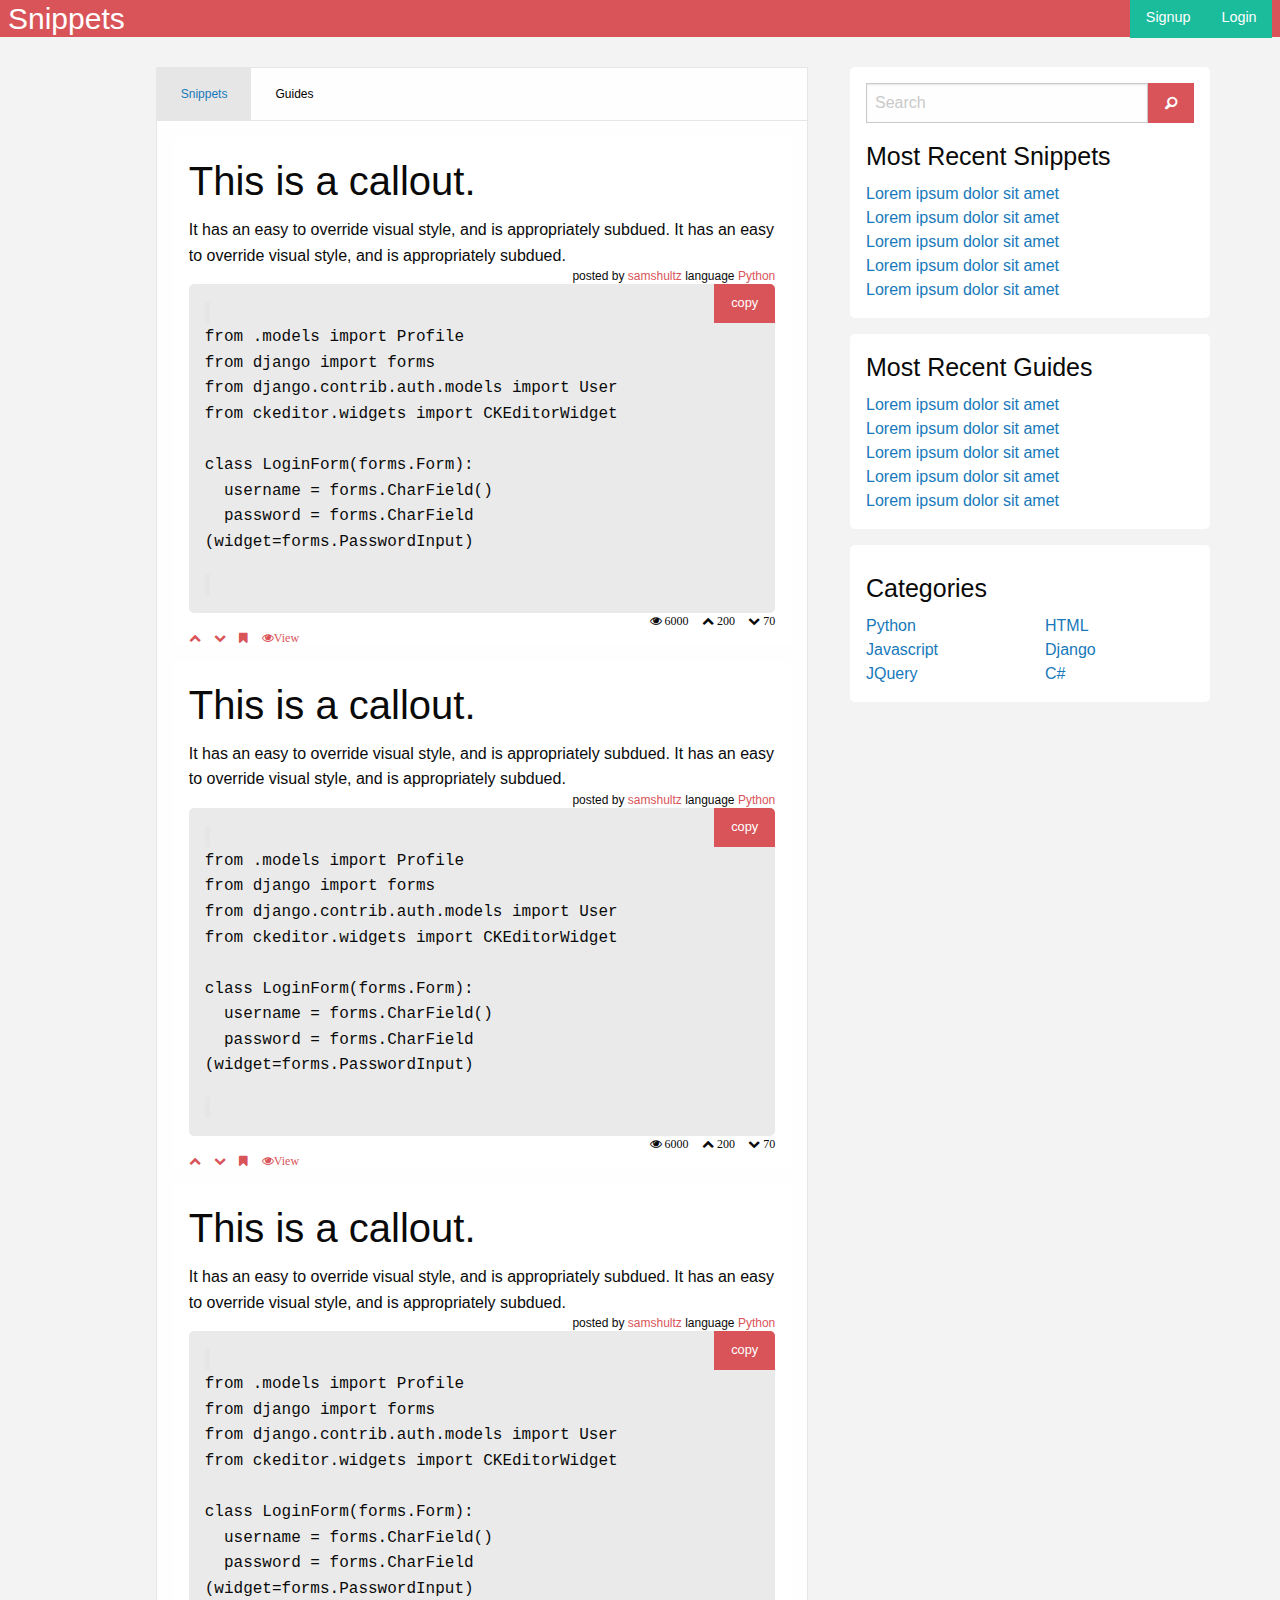
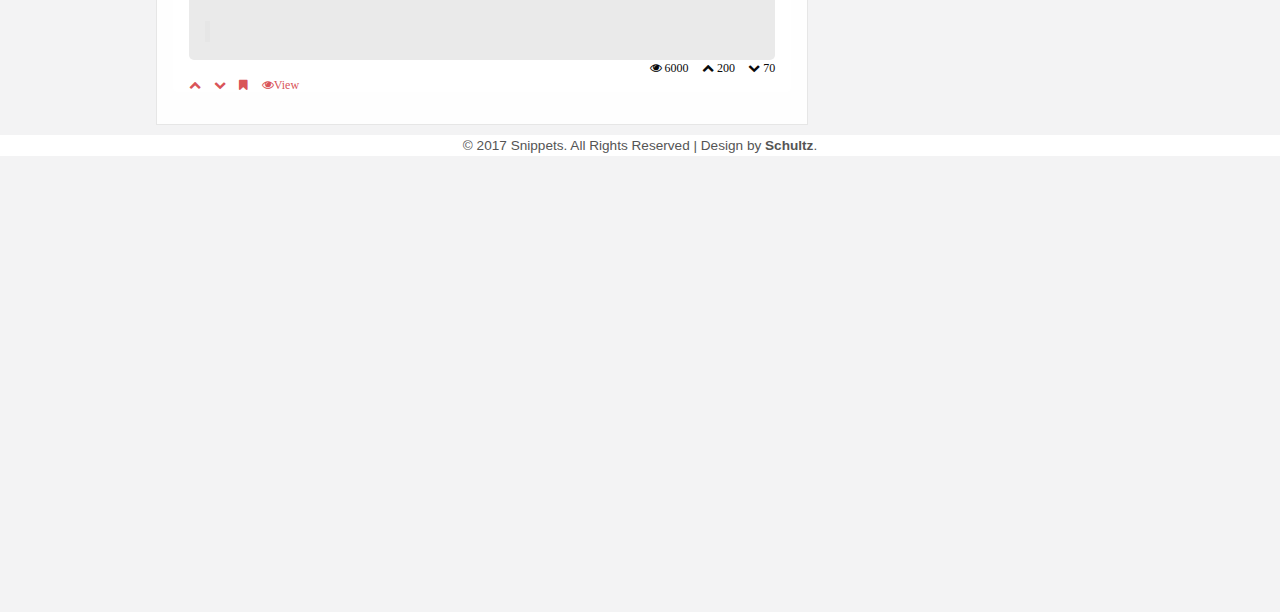
<file: index.html>
<!doctype html>
<html class="no-js" lang="en" dir="ltr">
<head>
  <meta charset="utf-8">
  <meta http-equiv="x-ua-compatible" content="ie=edge">
  <meta name="viewport" content="width=device-width, initial-scale=1.0">
  <title>Snippets</title>
  <link rel="stylesheet" href="css/foundation.css">
  <link rel="stylesheet" type="text/css" href="css/foundation-icons.css">
  <link rel="stylesheet" type="text/css" href="css/font-awesome.min.css">
  <link rel="stylesheet" href="css/app.css">
</head>
<body>
  <div class="title-bar" data-responsive-toggle="navi" data-hide-for="medium">
    <button class="menu-icon" type="button" data-toggle="navi"></button>
    <div class="title-bar-title">Snippets</div>
    <span class="small-6 columns">
      <div class="input-group">
        <input class="input-group-field" type="search" placeholder="Search">
        <div class="input-group-button">
          <button class="button"><i class="fi fi-magnifying-glass"></i></button>
        </div>
      </div>
    </span>
  </div><!-- / title-bar -->

  <nav class="top-bar" id="navi" data-animate="hinge-in-from-top hinge-out-from-top">
    <div class="top-bar-title show-for-medium">Snippets</div>
    <div>
      <div class="top-bar-right">
        <ul class="menu">
          <li><button type="button" class="button" data-open="signup">Signup</button></li>
          <li><button class="button" data-toggle="login">Login</button></li>
        </ul>
      </div>
    </div>
  </nav><!-- / nav -->
  <div class="column row" id="main-body">

    <div id="main-content" class="medium-7 columns">
      <ul class="tabs" data-tabs data-active-collapse="true" id="snippets">
        <li class="tabs-title is-active"><a href="#panel1" aria-selected="true">Snippets</a></li>
        <li class="tabs-title"><a href="#panel2">Guides</a></li>
      </ul>
      <div class="tabs-content" data-tabs-content="snippets">
        <div id="panel1" class="tabs-panel">
          <div class="callout is-active content-top-1">
            <h2>This is a callout.</h2>
            
            <p>
              It has an easy to override visual style, and is appropriately subdued.
              It has an easy to override visual style, and is appropriately subdued.
            </p>
            <div class="code-detail float-right">
              <span>posted by </span><a href="#" data-toggle="profile-card">samshultz</a>
              <span>language </span><a href="#">Python</a>
            </div><!-- / code detail -->

            <div class="callout medium-12 secondary code">

              <code name="text">
                <button class="button" name="copy">copy</button><p>
                from .models import Profile<br>
                from django import forms<br>
                from django.contrib.auth.models import User<br>
                from ckeditor.widgets import CKEditorWidget<br><br>
                class LoginForm(forms.Form):<br>
                &nbsp;&nbsp;username = forms.CharField()<br>
                &nbsp;&nbsp;password = forms.CharField<br>(widget=forms.PasswordInput)</p>
              </code>
            </div> <!-- / code -->

            <div class="code-actions float-left">
              <a href="#" title="Upvote Snippet">
                <span class="fa fa-chevron-up"></span>
              </a>
              &nbsp;&nbsp;
              <a href="#" title="Downvote Snippet">
                <span class="fa fa-chevron-down"></span>
              </a>
              &nbsp;&nbsp;
              <a href="#" title="Bookmark Snippet">
                <span class="fa fa-bookmark"></span>
              </a>
              &nbsp;&nbsp;
              <a href="#" title="View"><span class="fa fa-eye">View</span></a>
            </div><!-- / code actions -->
            <div class="code-stat float-right">
              <span class="fa fa-eye" title="views"> 6000</span> &nbsp;&nbsp;
              <span class="fa fa-chevron-up" title="upvotes"> 200</span> &nbsp;&nbsp;
              <span class="fa fa-chevron-down" title="downvotes"> 70</span>

            </div> <!-- / code stats -->

          </div><!-- / main-content callout 1-->
          <div class="callout content-top-1">
            <h2>This is a callout.</h2>
            <p>
              It has an easy to override visual style, and is appropriately subdued.
              It has an easy to override visual style, and is appropriately subdued.
            </p>
            <div class="code-detail float-right">
              <span>posted by </span><a href="#" data-toggle="profile-card">samshultz</a>
              <span>language </span><a href="#">Python</a>
            </div><!-- / code detail -->

            <div class="callout medium-12 secondary code">

              <code name="text">
                <button class="button" name="copy">copy</button><p>
                from .models import Profile<br>
                from django import forms<br>
                from django.contrib.auth.models import User<br>
                from ckeditor.widgets import CKEditorWidget<br><br>
                class LoginForm(forms.Form):<br>
                &nbsp;&nbsp;username = forms.CharField()<br>
                &nbsp;&nbsp;password = forms.CharField<br>(widget=forms.PasswordInput)</p>
              </code>
            </div> <!-- / code -->

            <div class="code-actions float-left">
              <a href="#" title="Upvote Snippet">
                <span class="fa fa-chevron-up"></span>
              </a>
              &nbsp;&nbsp;
              <a href="#" title="Downvote Snippet">
                <span class="fa fa-chevron-down"></span>
              </a>
              &nbsp;&nbsp;
              <a href="#" title="Bookmark Snippet">
                <span class="fa fa-bookmark"></span>
              </a>
              &nbsp;&nbsp;
              <a href="#" title="View"><span class="fa fa-eye">View</span></a>
            </div><!-- / code actions -->
            <div class="code-stat float-right">
              <span class="fa fa-eye" title="views"> 6000</span> &nbsp;&nbsp;
              <span class="fa fa-chevron-up" title="upvotes"> 200</span> &nbsp;&nbsp;
              <span class="fa fa-chevron-down" title="downvotes"> 70</span>
            </div> <!-- / code stats -->

          </div><!-- / main-content callout 2-->

          <div class="callout content-top-1">
            <h2>This is a callout.</h2>
            <p>
              It has an easy to override visual style, and is appropriately subdued.
              It has an easy to override visual style, and is appropriately subdued.
            </p>
            <div class="code-detail float-right">
              <span>posted by </span><a href="#" data-toggle="profile-card">samshultz</a>
              <span>language </span><a href="#">Python</a>
            </div><!-- / code detail -->

            <div class="callout medium-12 secondary code">

              <code name="text">
                <button class="button" name="copy">copy</button><p>
                from .models import Profile<br>
                from django import forms<br>
                from django.contrib.auth.models import User<br>
                from ckeditor.widgets import CKEditorWidget<br><br>
                class LoginForm(forms.Form):<br>
                &nbsp;&nbsp;username = forms.CharField()<br>
                &nbsp;&nbsp;password = forms.CharField<br>(widget=forms.PasswordInput)</p>
              </code>
            </div> <!-- / code -->

            <div class="code-actions float-left">
              <a href="#" title="Upvote Snippet">
                <span class="fa fa-chevron-up"></span>
              </a>
              &nbsp;&nbsp;
              <a href="#" title="Downvote Snippet">
                <span class="fa fa-chevron-down"></span>
              </a>
              &nbsp;&nbsp;
              <a href="#" title="Bookmark Snippet">
                <span class="fa fa-bookmark"></span>
              </a>
              &nbsp;&nbsp;
              <a href="#" title="View"><span class="fa fa-eye">View</span></a>
            </div><!-- / code actions -->
            <div class="code-stat float-right">
              <span class="fa fa-eye" title="views"> 6000</span> &nbsp;&nbsp;
              <span class="fa fa-chevron-up" title="upvotes"> 200</span> &nbsp;&nbsp;
              <span class="fa fa-chevron-down" title="downvotes"> 70</span>
            </div> <!-- / code stats -->
          
          </div><!-- / main-content callout 3-->

        </div><!-- / panel1 -->
        <div class="tabs-panel" id="panel2">
          <p>Lorem ipsum dolor amet consectetur adipiscing.Right</p>
        </div><!-- / panel 2 -->
      </div><!-- / tabs-content -->
    </div><!--/ main-content -->

    <div id="right-sidebar" class="medium-4 columns" data-sticky-container>
      <div class="sticky" data-sticky data-anchor="main-content">
        <div class="callout">
          <div class="input-group hide-for-small-only">
            <input class="input-group-field" type="search" placeholder="Search">
            <div class="input-group-button">
              <button class="button"><i class="fi fi-magnifying-glass"></i></button>
            </div><!-- / input-group-button -->
          </div><!-- / input-group -->

          <div id="recent-snip">
            <h4>Most Recent Snippets</h4>
            <a href="#">Lorem ipsum dolor sit amet</a><br>
            <a href="#">Lorem ipsum dolor sit amet</a><br>
            <a href="#">Lorem ipsum dolor sit amet</a><br>
            <a href="#">Lorem ipsum dolor sit amet</a><br>
            <a href="#">Lorem ipsum dolor sit amet</a><br>
          </div> <!-- / Recent Snippets -->
        </div><!-- / right-sidebar callout(recent) -->
        <div class="callout">
          <div id="recent-guides">
            <h4>Most Recent Guides</h4>
            <a href="#">Lorem ipsum dolor sit amet</a><br>
            <a href="#">Lorem ipsum dolor sit amet</a><br>
            <a href="#">Lorem ipsum dolor sit amet</a><br>
            <a href="#">Lorem ipsum dolor sit amet</a><br>
            <a href="#">Lorem ipsum dolor sit amet</a><br>
          </div>
        </div> <!-- / right-sidebar callout(popular) -->

        <div class="callout">
          <div id="category">
            <h4>Categories</h4>
            <div class="row">
              <div id="left" class=" columns small-6">
                <a href="#">Python</a><br>
                <a href="#">Javascript</a><br>
                <a href="#">JQuery</a><br>
              </div>

              <div id="right" class="columns small-6">
                <a href="#">HTML</a><br>
                <a href="#">Django</a><br>
                <a href="#">C#</a><br>
              </div>
            </div>
          </div><!-- Snippets Category -->
        </div><!-- / right-sidebar callout(categories) -->
      </div><!-- / data-sticky -->
    </div><!-- / right-sidebar -->

    
  </div><!-- / main-body -->

  <div class="dropdown-pane" id="login" data-dropdown data-auto-focus="true">
    <div class="row expanded">
      <form class="log-in-form">
        <h4 class="text-center">Log into your account</h4>
        <label>email or username
          <input type="email" placeholder="somebody@example.com" class="column medium-3">
        </label>
        <label>Password
          <input type="password" placeholder="Password">
        </label>
        <input id="show-password" type="checkbox"><label for="show-password">Show password</label>
        <p><a type="submit" href="dashboard/index.html" class="button expanded">Login</a></p>
        <p class="text-center"><a href="#">Forgot your password?</a></p>
      </form>
    </div>
  </div><!-- End login dropdown-pane -->

  <div class="reveal" id="signup" data-reveal>

    <form class="callout text-center">
      <div class="row">
        <h2>Become A Member</h2>
        <div class="columns medium-6">
          <label for="first-name" class="show-for-sr">First name</label>
          <input type="text" id="first-name" name="first name input" placeholder="First name" required>
        </div
        <div class="columns medium-6">
          <label for="last-name" class="show-for-sr">Last name</label>
          <input type="text" id="last-name" name="last name input" placeholder="Last name" required>
        </div>
        <div class="columns medium-6">
          <label for="username" class="show-for-sr">username</label>
          <input type="text" id="username" name="username input" placeholder="Username" required>
        </div>
        <div class="columns medium-6">
          <label for="email" class="show-for-sr">Email</label>
          <input type="email" id="email" name="email input" placeholder="Email" required>
        </div>
        <div class="columns medium-6">
          <label for="pass" class="show-for-sr">Password</label>
          <input type="password" id="pass" name="password input" placeholder="Password" required>
        </div>
        <div class="columns medium-6">
          <label for="repeat_pass" class="show-for-sr">Repeat Password</label>
          <input type="password" id="repeat_pass" name="password input" placeholder="Repeat Password" required>
        </div>
        <input class="button expanded" type="submit" value="Sign up">
      </div>
    </form>
    
  </div><!-- /  signup reveal -->

  <div class="card profile-card-action-icons dropdown-pane hide-for-small-only" id="profile-card" data-dropdown data-hover="true" data-hover-pane="true">
    <div class="card-section">
      <div class="profile-card-header">
        <div class="profile-card-avatar">
          <img class="avatar-image" src="img/steve-jobs.bmp" alt="Harry Manchanda">
        </div>
        <div class="profile-card-author">
          <h5 class="author-title">Harry Manchanda</h5>
          <p class="author-description">Front End Web Developer</p>
        </div>
      </div>
      <div class="profile-card-about">
        <h5 class="about-title separator-left">About Me</h5>
        <p class="about-content">
          Lorem ipsum dolor sit amet, consectetur adipisicing elit. Amet autem eveniet nulla quae ullam sit iure voluptatum, nesciunt voluptas perferendis, minus natus in quaerat?
        </p>
        <div class="row about-skills">
          <div class="small-6 columns">
            <ul class="arrow">
              <li>Coding</li>
              <li>Cricket</li>
              <li>Enjoying</li>
            </ul>
          </div>
          <div class="small-6 columns">
            <ul class="arrow">
              <li>Maths</li>
              <li>Dancing</li>
              <li>Smiling</li>
            </ul>
          </div>
        </div>
      </div>
      <div class="profile-card-action">
        <div class="action-area">
          <a href="#" class="action-anchor has-tip bottom" data-tooltip aria-haspopup="true" data-disable-hover="false" tabindex="2" title="Like Harry Profile">
            <i class="fa fa-thumbs-o-up" aria-hidden="true"></i>
            <span class="show-for-sr">Like Harry Profile</span>
          </a>
        </div>
        <div class="action-area">
          <a href="#" class="action-anchor has-tip bottom" data-tooltip aria-haspopup="true" data-disable-hover="false" tabindex="2" title="Comment on Harry Profile">
            <i class="fa fa-comments-o" aria-hidden="true"></i>
            <span class="show-for-sr">Comment on Harry Profile</span>
          </a>
        </div>
        <div class="action-area">
          <a href="#" class="action-anchor has-tip bottom" data-tooltip aria-haspopup="true" data-disable-hover="false" tabindex="2" title="Add Harry as a Friend">
            <i class="fa fa-user-plus" aria-hidden="true"></i>
            <span class="show-for-sr">Add Harry as a Friend</span>
          </a>
        </div>
        <div class="action-area">
          <a href="#" class="action-anchor has-tip bottom" data-tooltip aria-haspopup="true" data-disable-hover="false" tabindex="2" title="Send Harry a Gift">
            <i class="fa fa-gift" aria-hidden="true"></i>
            <span class="show-for-sr">Send Harry a Gift</span>
          </a>

        </div>
        <div class="action-area">
          <a href="#" class="action-anchor has-tip bottom" data-tooltip aria-haspopup="true" data-disable-hover="false" tabindex="2" title="Block Harry!">
            <i class="fa fa-ban" aria-hidden="true"></i>
            <span class="show-for-sr">Block Harry!</span>
          </a>
        </div>
      </div>
    </div>
  </div><!-- / author profile card -->
  <footer>
    <p class="text-center">&copy; 2017 Snippets. All Rights Reserved | Design by <strong>Schultz</strong>.</p>
  </footer>


  <script src="js/vendor/jquery.js"></script>
  <script src="js/vendor/what-input.js"></script>
  <script src="js/vendor/foundation.js"></script>
  <script src="js/app.js"></script>
  <script src="js/custom.js"></script>
  <script src="js/clipboard.min.js"></script>
</body>
</html>
</file>
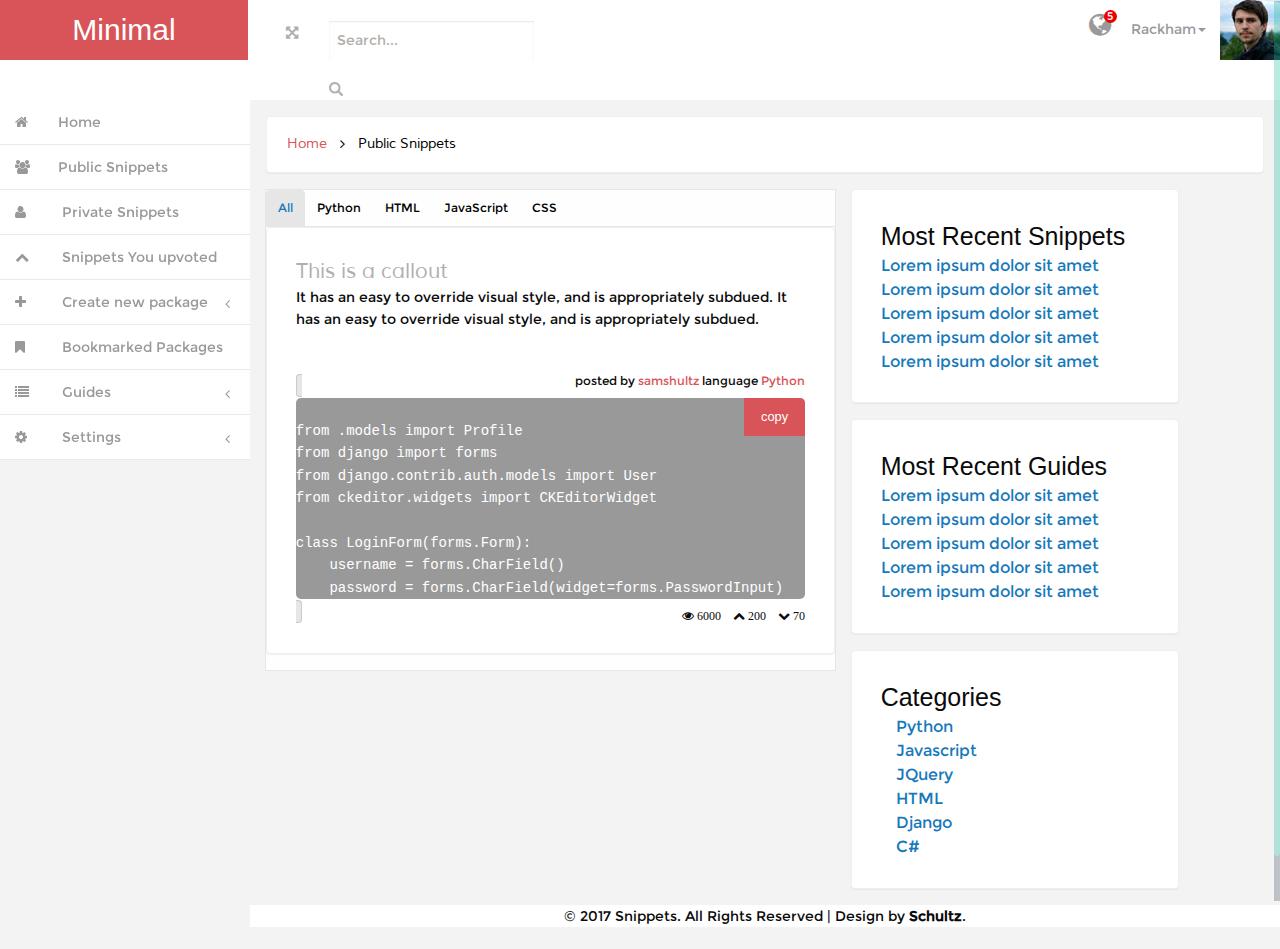
<file: dashboard/index.html>
<!--
Author: W3layouts
Author URL: http://w3layouts.com
License: Creative Commons Attribution 3.0 Unported
License URL: http://creativecommons.org/licenses/by/3.0/
-->
<!DOCTYPE HTML>
<html>
  <head>
    <title>Snippets</title>
    <meta name="viewport" content="width=device-width, initial-scale=1">
    <meta http-equiv="Content-Type" content="text/html; charset=utf-8" />
    <meta name="keywords" content="Minimal Responsive web template, Bootstrap Web Templates, Flat Web Templates, Android Compatible web template,
    Smartphone Compatible web template, free webdesigns for Nokia, Samsung, LG, SonyEricsson, Motorola web design" />
    <script type="application/x-javascript"> addEventListener("load", function() { setTimeout(hideURLbar, 0); }, false); function hideURLbar(){ window.scrollTo(0,1); } </script>

    <link href="css/bootstrap.min.css" rel='stylesheet' type='text/css' />
    <!-- Custom Theme files -->
    <link rel="stylesheet" href="../css/foundation.css">
    
    <link href="css/style.css" rel='stylesheet' type='text/css' />

    <link href="css/font-awesome.css" rel="stylesheet">
    <script src="js/jquery.min.js"> </script>
    <!-- Mainly scripts -->
    <script src="js/jquery.metisMenu.js"></script>
    <script src="js/jquery.slimscroll.min.js"></script>
    <!-- Custom and plugin javascript -->
    <link href="css/custom.css" rel="stylesheet">
    <script src="js/custom.js"></script>
    <script src="js/screenfull.js"></script>
    <script>
    $(function () {
    $('#supported').text('Supported/allowed: ' + !!screenfull.enabled);
    if (!screenfull.enabled) {
    return false;
    }
    
    $('#toggle').click(function () {
    screenfull.toggle($('#container')[0]);
    });
    
    
    });
    </script>
    <!----->
    <!--pie-chart--->
    <script src="js/pie-chart.js" type="text/javascript"></script>
    <script type="text/javascript">
    $(document).ready(function () {
    $('#demo-pie-1').pieChart({
    barColor: '#3bb2d0',
    trackColor: '#eee',
    lineCap: 'round',
    lineWidth: 8,
    onStep: function (from, to, percent) {
    $(this.element).find('.pie-value').text(Math.round(percent) + '%');
    }
    });
    $('#demo-pie-2').pieChart({
    barColor: '#fbb03b',
    trackColor: '#eee',
    lineCap: 'butt',
    lineWidth: 8,
    onStep: function (from, to, percent) {
    $(this.element).find('.pie-value').text(Math.round(percent) + '%');
    }
    });
    $('#demo-pie-3').pieChart({
    barColor: '#ed6498',
    trackColor: '#eee',
    lineCap: 'square',
    lineWidth: 8,
    onStep: function (from, to, percent) {
    $(this.element).find('.pie-value').text(Math.round(percent) + '%');
    }
    });
    
    });
    </script>
    <!--skycons-icons-->
    <script src="js/skycons.js"></script>
    <!--//skycons-icons-->
  </head>
  <body>
    <div id="wrapper">
      <!----->
      <nav class="navbar-default navbar-static-top" role="navigation">
        <div class="navbar-header">
          <button type="button" class="navbar-toggle" data-toggle="collapse" data-target=".navbar-collapse">
          <span class="sr-only">Toggle navigation</span>
          <span class="icon-bar"></span>
          <span class="icon-bar"></span>
          <span class="icon-bar"></span>
          </button>
          <h1> <a class="navbar-brand" href="home.html">Minimal</a></h1>
        </div>
        <div class=" border-bottom">
          <div class="full-left">
            <section class="full-top">
              <button id="toggle"><i class="fa fa-arrows-alt"></i></button>
            </section>
            <form class=" navbar-left-right">
              <input type="text"  value="Search..." onfocus="this.value = '';" onblur="if (this.value == '') {this.value = 'Search...';}">
              <input type="submit" value="" class="fa fa-search">
            </form>
            <div class="clearfix"> </div>
          </div>
          
          
          <!-- Brand and toggle get grouped for better mobile display -->
          
          <!-- Collect the nav links, forms, and other content for toggling -->
          <div class="drop-men" >
            <ul class=" nav_1">
              
              <li class="dropdown at-drop">
                <a href="#" class="dropdown-toggle dropdown-at " data-toggle="dropdown"><i class="fa fa-globe"></i> <span class="number">5</span></a>
                <ul class="dropdown-menu menu1 " role="menu">
                  <li><a href="#">
                    
                    <div class="user-new">
                      <p>New user registered</p>
                      <span>40 seconds ago</span>
                    </div>
                    <div class="user-new-left">
                      
                      <i class="fa fa-user-plus"></i>
                    </div>
                    <div class="clearfix"> </div>
                  </a></li>
                  <li><a href="#">
                    <div class="user-new">
                      <p>Someone special liked this</p>
                      <span>3 minutes ago</span>
                    </div>
                    <div class="user-new-left">
                      
                      <i class="fa fa-heart"></i>
                    </div>
                    <div class="clearfix"> </div>
                  </a></li>
                  <li><a href="#">
                    <div class="user-new">
                      <p>John cancelled the event</p>
                      <span>4 hours ago</span>
                    </div>
                    <div class="user-new-left">
                      
                      <i class="fa fa-times"></i>
                    </div>
                    <div class="clearfix"> </div>
                  </a></li>
                  <li><a href="#">
                    <div class="user-new">
                      <p>The server is status is stable</p>
                      <span>yesterday at 08:30am</span>
                    </div>
                    <div class="user-new-left">
                      
                      <i class="fa fa-info"></i>
                    </div>
                    <div class="clearfix"> </div>
                  </a></li>
                  <li><a href="#">
                    <div class="user-new">
                      <p>New comments waiting approval</p>
                      <span>Last Week</span>
                    </div>
                    <div class="user-new-left">
                      
                      <i class="fa fa-rss"></i>
                    </div>
                    <div class="clearfix"> </div>
                  </a></li>
                  <li><a href="#" class="view">View all messages</a></li>
                </ul>
              </li>
              <li class="dropdown">
                <a href="#" class="dropdown-toggle dropdown-at" data-toggle="dropdown"><span class=" name-caret">Rackham<i class="caret"></i></span><img src="images/wo.jpg"></a>
                <ul class="dropdown-menu " role="menu">
                  <li><a href="profile.html"><i class="fa fa-user"></i>Edit Profile</a></li>
                  <li><a href="calendar.html"><i class="fa fa-calendar"></i>Calender</a></li>
                  <li><a href="inbox.html"><i class="fa fa-clipboard"></i>Tasks</a></li>
                </ul>
              </li>
              
            </ul>
            </div><!-- /.navbar-collapse -->
            <div class="clearfix">
              
            </div>
            
            <div class="navbar-default sidebar" role="navigation">
              <div class="sidebar-nav navbar-collapse">
                <ul class="nav" id="side-menu">
                  <li>
                    <a href="home.html" class=" hvr-bounce-to-right"><i class="fa fa-home nav_icon "></i><span class="nav-label">Home</span> </a>
                  </li>
                  <li>
                    <a href="public.html" class=" hvr-bounce-to-right"><i class="fa fa-group nav_icon "></i><span class="nav-label">Public Snippets</span> </a>
                  </li>
                  
                  <li>
                    <a href="private.html" class=" hvr-bounce-to-right"><i class="fa fa-user nav_icon"></i> <span class="nav-label">Private Snippets</span></a>
                  </li>
                  
                  
                  <li>
                    <a href="gallery.html" class=" hvr-bounce-to-right"><i class="fa fa-chevron-up nav_icon"></i> <span class="nav-label">Snippets You upvoted</span> </a>
                  </li>
                  <li>
                    <a href="#" class=" hvr-bounce-to-right"><i class="fa fa-plus nav_icon"></i> <span class="nav-label">Create new package</span><span class="fa arrow"></span></a>
                    <ul class="nav nav-second-level">
                      <li><a href="new_snippet.html" class=" hvr-bounce-to-right"> <i class="fa fa-code nav_icon"></i>New Snippet</a></li>
                      <li><a href="faq.html" class=" hvr-bounce-to-right"><i class="fa fa-list nav_icon"></i>New Guide</a></li>
                    </ul>
                  </li>
                  <li>
                    <a href="layout.html" class=" hvr-bounce-to-right"><i class="fa fa-bookmark nav_icon"></i> <span class="nav-label">Bookmarked Packages</span> </a>
                  </li>
                  
                  <li>
                    <a href="#" class=" hvr-bounce-to-right"><i class="fa fa-list nav_icon"></i> <span class="nav-label">Guides</span><span class="fa arrow"></span></a>
                    
                  </li>
                  
                  <li>
                    <a href="#" class=" hvr-bounce-to-right"><i class="fa fa-cog nav_icon"></i> <span class="nav-label">Settings</span><span class="fa arrow"></span></a>
                    
                  </li>
                </ul>
              </div>
            </div>
          </nav>
        </div>
        <div id="page-wrapper" class="gray-bg dashbard-1">
          <div class="content-main">
            
            <!--banner-->
            <div class="banner">
              
              <h2>
              <a href="index.html">Home</a>
              <i class="fa fa-angle-right"></i>
              <span>Public Snippets</span>
              </h2>
            </div>
            <!--//banner-->
            <!--content-->
            <div class="content-top">
              
              <div class="col-md-7">
              <ul class="tabs" data-active-collapse="true" data-tabs id="snippets">
                <li class="tabs-title is-active"><a href="#panel1" aria-selected="true">All</a></li>
                <li class="tabs-title"><a href="#panel2">Python</a></li>
                <li class="tabs-title"><a href="#panel3">HTML</a></li>
                <li class="tabs-title"><a href="#panel4">JavaScript</a></li>
                <li class="tabs-title"><a href="#panel5">CSS</a></li>
              </ul>
              <div class="tabs-content" data-tabs-content="snippets">
                <div class="content-top-1 tabs-panel is-active" id="panel1">

                  <div class="top-content1">
                    <h5>This is a callout</h5>
                    <p>It has an easy to override visual style, and is appropriately subdued. It has an easy to override visual style, and is appropriately subdued.</p>
                  </div><br>
                  <div class="code-detail float-right">
                    <span>posted by </span><a href="#">samshultz</a>
                    <span>language </span><a href="#">Python</a>
                    
                  </div>
                  <div class="clearfix">
                    
                  </div>
                  <div>
                    <code name="text"><p>
                      <button class="button" name="copy">copy</button><br>
                      from .models import Profile<br>
                      from django import forms<br>
                      from django.contrib.auth.models import User<br>
                      from ckeditor.widgets import CKEditorWidget<br><br>
                      class LoginForm(forms.Form):<br>
                      &nbsp;&nbsp;&nbsp;&nbsp;username = forms.CharField()<br>
                    &nbsp;&nbsp;&nbsp;&nbsp;password = forms.CharField(widget=forms.PasswordInput)</p></code>
                  </div>
                  <div class="clearfix">
                    
                  </div>
            
                  <div class="code-stat float-right">
                    <span class="fa fa-eye" title="views"> 6000</span> &nbsp;&nbsp;
                    <span class="fa fa-chevron-up" title="upvotes"> 200</span> &nbsp;&nbsp;
                    <span class="fa fa-chevron-down" title="downvotes"> 70</span>
                  </div>
                </div>
               
                <div class="clearfix"> </div>
                <div class="tabs-panel" id="panel2">
                  <p>lorem ipsum dolor sit amet</p>
                </div>
                <div class="tabs-panel" id="panel3">
                  <p>This panel contains HTML snippets</p>
                </div>
                <div class="tabs-panel" id="panel4">
                  <p>This panel contains JavaScript snippets</p>
                </div>
                <div class="tabs-panel" id="panel5">
                  <p>This panel contains CSS snippets</p>
                </div>
              </div>
            </div>

              <div class="col-md-4 content-top-2">
                <div class="content-top-1">
                  <div id="recent-snip">
                    <h4>Most Recent Snippets</h4>
                    <a href="#">Lorem ipsum dolor sit amet</a><br>
                    <a href="#">Lorem ipsum dolor sit amet</a><br>
                    <a href="#">Lorem ipsum dolor sit amet</a><br>
                    <a href="#">Lorem ipsum dolor sit amet</a><br>
                    <a href="#">Lorem ipsum dolor sit amet</a><br>
                  </div>
                  <div class="clearfix"> </div>
                </div>
                <div class="content-top-1">
                  <div id="recent-guides">
                    <h4>Most Recent Guides</h4>
                    <a href="#">Lorem ipsum dolor sit amet</a><br>
                    <a href="#">Lorem ipsum dolor sit amet</a><br>
                    <a href="#">Lorem ipsum dolor sit amet</a><br>
                    <a href="#">Lorem ipsum dolor sit amet</a><br>
                    <a href="#">Lorem ipsum dolor sit amet</a><br>
                  </div>
                  <div class="clearfix"> </div>
                </div>
                <div class="content-top-1">
                  <div id="category">
            <h4>Categories</h4>
            <div class="row">
              <div id="left" class=" columns col-sm-6">
                <a href="#">Python</a><br>
                <a href="#">Javascript</a><br>
                <a href="#">JQuery</a><br>
              </div>
              
              <div id="right" class="columns col-sm-6">
                <a href="#">HTML</a><br>
                <a href="#">Django</a><br>
                <a href="#">C#</a><br>
              </div>
            </div>
                  <div class="clearfix"> </div>
                </div>
              </div>
            </div>
            <div class="clearfix"> </div>
          </div>
        </div>
        <!---->
        <footer>
          <p class="text-center">&copy; 2017 Snippets. All Rights Reserved | Design by <strong>Schultz</strong>.</p>
        </footer>
        <!--scrolling js-->
        <script src="js/jquery.nicescroll.js"></script>
        <script src="js/scripts.js"></script>
        <!--//scrolling js-->
        <script src="js/bootstrap.min.js"> </script>
        <script src="../js/vendor/foundation.js"></script>
        <script src="../js/app.js"></script>
        <script src="../js/custom.js"></script>
      </body>
    </html>
</file>
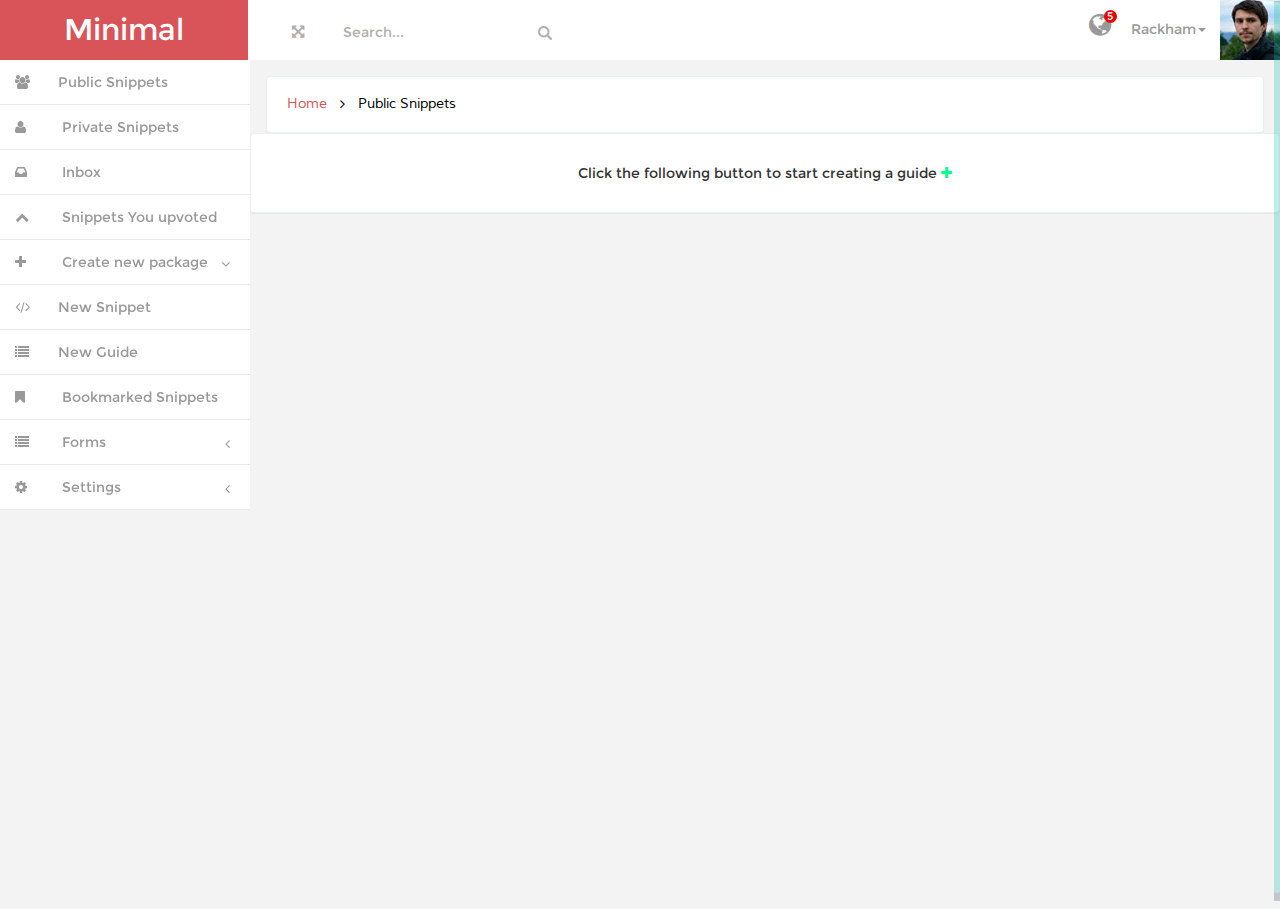
<file: dashboard/faq.html>
<!--
Author: W3layouts
Author URL: http://w3layouts.com
License: Creative Commons Attribution 3.0 Unported
License URL: http://creativecommons.org/licenses/by/3.0/
-->
<!DOCTYPE HTML>
<html>
  <head>
    <title>Minimal an Admin Panel Category Flat Bootstrap Responsive Website Template | Home :: w3layouts</title>
    <meta name="viewport" content="width=device-width, initial-scale=1">
    <meta http-equiv="Content-Type" content="text/html; charset=utf-8" />
    <meta name="keywords" content="Minimal Responsive web template, Bootstrap Web Templates, Flat Web Templates, Android Compatible web template,
    Smartphone Compatible web template, free webdesigns for Nokia, Samsung, LG, SonyEricsson, Motorola web design" />
    <script type="application/x-javascript"> addEventListener("load", function() { setTimeout(hideURLbar, 0); }, false); function hideURLbar(){ window.scrollTo(0,1); } </script>
    <link href="css/bootstrap.min.css" rel='stylesheet' type='text/css' />
    <!-- Custom Theme files -->
    <link href="css/style.css" rel='stylesheet' type='text/css' />
    <link href="css/font-awesome.css" rel="stylesheet">
    <script src="js/jquery.min.js"> </script>
    <!-- Mainly scripts -->
    <script src="js/jquery.metisMenu.js"></script>
    <script src="js/jquery.slimscroll.min.js"></script>
    <!-- Custom and plugin javascript -->
    <link href="css/custom.css" rel="stylesheet">
    <script src="js/custom.js"></script>
    <script src="js/screenfull.js"></script>
    <script>
    $(function () {
    $('#supported').text('Supported/allowed: ' + !!screenfull.enabled);
    if (!screenfull.enabled) {
    return false;
    }
    
    $('#toggle').click(function () {
    screenfull.toggle($('#container')[0]);
    });
    
    
    });
    </script>
    <!----->
    <!--pie-chart--->
    <script src="js/pie-chart.js" type="text/javascript"></script>
    <script type="text/javascript">
    $(document).ready(function () {
    $('#demo-pie-1').pieChart({
    barColor: '#3bb2d0',
    trackColor: '#eee',
    lineCap: 'round',
    lineWidth: 8,
    onStep: function (from, to, percent) {
    $(this.element).find('.pie-value').text(Math.round(percent) + '%');
    }
    });
    $('#demo-pie-2').pieChart({
    barColor: '#fbb03b',
    trackColor: '#eee',
    lineCap: 'butt',
    lineWidth: 8,
    onStep: function (from, to, percent) {
    $(this.element).find('.pie-value').text(Math.round(percent) + '%');
    }
    });
    $('#demo-pie-3').pieChart({
    barColor: '#ed6498',
    trackColor: '#eee',
    lineCap: 'square',
    lineWidth: 8,
    onStep: function (from, to, percent) {
    $(this.element).find('.pie-value').text(Math.round(percent) + '%');
    }
    });
    
    });
    </script>
    <!--skycons-icons-->
    <script src="js/skycons.js"></script>
    <!--//skycons-icons-->
  </head>
  <body>
    <div id="wrapper">
      <!----->
      <nav class="navbar-default navbar-static-top" role="navigation">
        <div class="navbar-header">
          <button type="button" class="navbar-toggle" data-toggle="collapse" data-target=".navbar-collapse">
          <span class="sr-only">Toggle navigation</span>
          <span class="icon-bar"></span>
          <span class="icon-bar"></span>
          <span class="icon-bar"></span>
          </button>
          <h1> <a class="navbar-brand" href="index.html">Minimal</a></h1>
        </div>
        <div class=" border-bottom">
          <div class="full-left">
            <section class="full-top">
              <button id="toggle"><i class="fa fa-arrows-alt"></i></button>
            </section>
            <form class=" navbar-left-right">
              <input type="text"  value="Search..." onfocus="this.value = '';" onblur="if (this.value == '') {this.value = 'Search...';}">
              <input type="submit" value="" class="fa fa-search">
            </form>
            <div class="clearfix"> </div>
          </div>
          
          
          <!-- Brand and toggle get grouped for better mobile display -->
          
          <!-- Collect the nav links, forms, and other content for toggling -->
          <div class="drop-men" >
            <ul class=" nav_1">
              
              <li class="dropdown at-drop">
                <a href="#" class="dropdown-toggle dropdown-at " data-toggle="dropdown"><i class="fa fa-globe"></i> <span class="number">5</span></a>
                <ul class="dropdown-menu menu1 " role="menu">
                  <li><a href="#">
                    
                    <div class="user-new">
                      <p>New user registered</p>
                      <span>40 seconds ago</span>
                    </div>
                    <div class="user-new-left">
                      
                      <i class="fa fa-user-plus"></i>
                    </div>
                    <div class="clearfix"> </div>
                  </a></li>
                  <li><a href="#">
                    <div class="user-new">
                      <p>Someone special liked this</p>
                      <span>3 minutes ago</span>
                    </div>
                    <div class="user-new-left">
                      
                      <i class="fa fa-heart"></i>
                    </div>
                    <div class="clearfix"> </div>
                  </a></li>
                  <li><a href="#">
                    <div class="user-new">
                      <p>John cancelled the event</p>
                      <span>4 hours ago</span>
                    </div>
                    <div class="user-new-left">
                      
                      <i class="fa fa-times"></i>
                    </div>
                    <div class="clearfix"> </div>
                  </a></li>
                  <li><a href="#">
                    <div class="user-new">
                      <p>The server is status is stable</p>
                      <span>yesterday at 08:30am</span>
                    </div>
                    <div class="user-new-left">
                      
                      <i class="fa fa-info"></i>
                    </div>
                    <div class="clearfix"> </div>
                  </a></li>
                  <li><a href="#">
                    <div class="user-new">
                      <p>New comments waiting approval</p>
                      <span>Last Week</span>
                    </div>
                    <div class="user-new-left">
                      
                      <i class="fa fa-rss"></i>
                    </div>
                    <div class="clearfix"> </div>
                  </a></li>
                  <li><a href="#" class="view">View all messages</a></li>
                </ul>
              </li>
              <li class="dropdown">
                <a href="#" class="dropdown-toggle dropdown-at" data-toggle="dropdown"><span class=" name-caret">Rackham<i class="caret"></i></span><img src="images/wo.jpg"></a>
                <ul class="dropdown-menu " role="menu">
                  <li><a href="profile.html"><i class="fa fa-user"></i>Edit Profile</a></li>
                  <li><a href="inbox.html"><i class="fa fa-envelope"></i>Inbox</a></li>
                  <li><a href="calendar.html"><i class="fa fa-calendar"></i>Calender</a></li>
                  <li><a href="inbox.html"><i class="fa fa-clipboard"></i>Tasks</a></li>
                </ul>
              </li>
              
            </ul>
            </div><!-- /.navbar-collapse -->
            <div class="clearfix">
              
            </div>
            
            <div class="navbar-default sidebar" role="navigation">
              <div class="sidebar-nav navbar-collapse">
                <ul class="nav" id="side-menu">
                  
                  <li>
                    <a href="index.html" class=" hvr-bounce-to-right"><i class="fa fa-group nav_icon "></i><span class="nav-label">Public Snippets</span> </a>
                  </li>
                  
                  <li>
                    <a href="private.html" class=" hvr-bounce-to-right"><i class="fa fa-user nav_icon"></i> <span class="nav-label">Private Snippets</span></a>
                  </li>
                  <li>
                    <a href="inbox.html" class=" hvr-bounce-to-right"><i class="fa fa-inbox nav_icon"></i> <span class="nav-label">Inbox</span> </a>
                  </li>
                  
                  <li>
                    <a href="gallery.html" class=" hvr-bounce-to-right"><i class="fa fa-chevron-up nav_icon"></i> <span class="nav-label">Snippets You upvoted</span> </a>
                  </li>
                  <li>
                    <a href="#" class=" hvr-bounce-to-right"><i class="fa fa-plus nav_icon"></i> <span class="nav-label">Create new package</span><span class="fa arrow"></span></a>
                    <ul class="nav nav-second-level">
                      <li><a href="new_snippet.html" class=" hvr-bounce-to-right"> <i class="fa fa-code nav_icon"></i>New Snippet</a></li>
                      <li><a href="faq.html" class=" hvr-bounce-to-right"><i class="fa fa-list nav_icon"></i>New Guide</a></li>
                    </ul>
                  </li>
                  <li>
                    <a href="layout.html" class=" hvr-bounce-to-right"><i class="fa fa-bookmark nav_icon"></i> <span class="nav-label">Bookmarked Snippets</span> </a>
                  </li>
                  
                  <li>
                    <a href="#" class=" hvr-bounce-to-right"><i class="fa fa-list nav_icon"></i> <span class="nav-label">Forms</span><span class="fa arrow"></span></a>
                    <ul class="nav nav-second-level">
                      <li><a href="forms.html" class=" hvr-bounce-to-right"><i class="fa fa-align-left nav_icon"></i>Basic forms</a></li>
                      <li><a href="validation.html" class=" hvr-bounce-to-right"><i class="fa fa-check-square-o nav_icon"></i>Validation</a></li>
                    </ul>
                  </li>
                  
                  <li>
                    <a href="#" class=" hvr-bounce-to-right"><i class="fa fa-cog nav_icon"></i> <span class="nav-label">Settings</span><span class="fa arrow"></span></a>
                    <ul class="nav nav-second-level">
                      <li><a href="signin.html" class=" hvr-bounce-to-right"><i class="fa fa-sign-in nav_icon"></i>Signin</a></li>
                      <li><a href="signup.html" class=" hvr-bounce-to-right"><i class="fa fa-sign-in nav_icon"></i>Singup</a></li>
                    </ul>
                  </li>
                </ul>
              </div>
            </div>
          </nav>
        </div>
        <div id="page-wrapper" class="gray-bg dashbard-1">
          <div class="content-main">
            
            <!--banner-->
            <div class="banner">
              
              <h2>
              <a href="index.html">Home</a>
              <i class="fa fa-angle-right"></i>
              <span>Public Snippets</span>
              </h2>
            </div>
            <!--//banner-->
            <!--content-->
            <div class="content-top-1">
              <p class="text-center">Click the following button to start creating a guide <a href="#" title="Create Guide"><span class="fa fa-plus create"></span></a></p><div class="clearfix"></div>
        </div>
        <!---->
        <!--scrolling js-->
        <script src="js/jquery.nicescroll.js"></script>
        <script src="js/scripts.js"></script>
        <!--//scrolling js-->
        <script src="js/bootstrap.min.js"> </script>
      </body>
    </html>
</file>
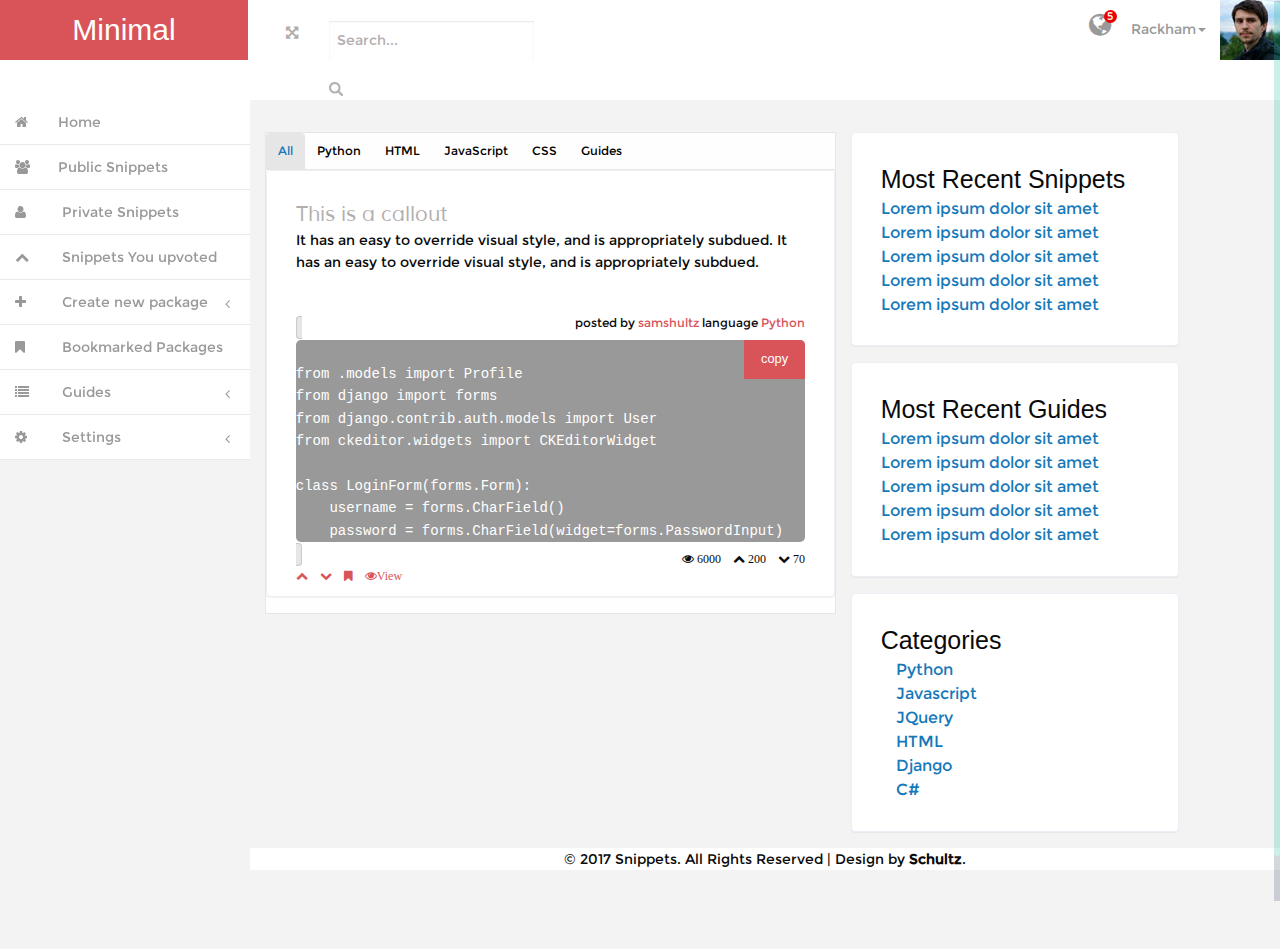
<file: dashboard/home.html>
<!--
Author: W3layouts
Author URL: http://w3layouts.com
License: Creative Commons Attribution 3.0 Unported
License URL: http://creativecommons.org/licenses/by/3.0/
-->
<!DOCTYPE HTML>
<html>
  <head>
    <title>Snippets</title>
    <meta name="viewport" content="width=device-width, initial-scale=1">
    <meta http-equiv="Content-Type" content="text/html; charset=utf-8" />
    <meta name="keywords" content="Minimal Responsive web template, Bootstrap Web Templates, Flat Web Templates, Android Compatible web template,
    Smartphone Compatible web template, free webdesigns for Nokia, Samsung, LG, SonyEricsson, Motorola web design" />
    <script type="application/x-javascript"> addEventListener("load", function() { setTimeout(hideURLbar, 0); }, false); function hideURLbar(){ window.scrollTo(0,1); } </script>

    <link href="css/bootstrap.min.css" rel='stylesheet' type='text/css' />
    <!-- Custom Theme files -->
    <link rel="stylesheet" href="../css/foundation.css">
    
    <link href="css/style.css" rel='stylesheet' type='text/css' />
    <link href="css/font-awesome.css" rel="stylesheet">
    <script src="js/jquery.min.js"> </script>
    <!-- Mainly scripts -->
    <script src="js/jquery.metisMenu.js"></script>
    <script src="js/jquery.slimscroll.min.js"></script>
    <!-- Custom and plugin javascript -->
    <link href="css/custom.css" rel="stylesheet">
    <script src="js/custom.js"></script>
    <script src="js/screenfull.js"></script>
    <script>
    $(function () {
    $('#supported').text('Supported/allowed: ' + !!screenfull.enabled);
    if (!screenfull.enabled) {
    return false;
    }
    
    $('#toggle').click(function () {
    screenfull.toggle($('#container')[0]);
    });
    
    
    });
    </script>
    <!----->
    <!--pie-chart--->
    <script src="js/pie-chart.js" type="text/javascript"></script>
    <script type="text/javascript">
    $(document).ready(function () {
    $('#demo-pie-1').pieChart({
    barColor: '#3bb2d0',
    trackColor: '#eee',
    lineCap: 'round',
    lineWidth: 8,
    onStep: function (from, to, percent) {
    $(this.element).find('.pie-value').text(Math.round(percent) + '%');
    }
    });
    $('#demo-pie-2').pieChart({
    barColor: '#fbb03b',
    trackColor: '#eee',
    lineCap: 'butt',
    lineWidth: 8,
    onStep: function (from, to, percent) {
    $(this.element).find('.pie-value').text(Math.round(percent) + '%');
    }
    });
    $('#demo-pie-3').pieChart({
    barColor: '#ed6498',
    trackColor: '#eee',
    lineCap: 'square',
    lineWidth: 8,
    onStep: function (from, to, percent) {
    $(this.element).find('.pie-value').text(Math.round(percent) + '%');
    }
    });
    
    });
    </script>
    <!--skycons-icons-->
    <script src="js/skycons.js"></script>
    <!--//skycons-icons-->
  </head>
  <body>
    <div id="wrapper">
      <!----->
      <nav class="navbar-default navbar-static-top" role="navigation">
        <div class="navbar-header">
          <button type="button" class="navbar-toggle" data-toggle="collapse" data-target=".navbar-collapse">
          <span class="sr-only">Toggle navigation</span>
          <span class="icon-bar"></span>
          <span class="icon-bar"></span>
          <span class="icon-bar"></span>
          </button>
          <h1> <a class="navbar-brand" href="home.html">Minimal</a></h1>
        </div>
        <div class=" border-bottom">
          <div class="full-left">
            <section class="full-top">
              <button id="toggle"><i class="fa fa-arrows-alt"></i></button>
            </section>
            <form class=" navbar-left-right">
              <input type="text"  value="Search..." onfocus="this.value = '';" onblur="if (this.value == '') {this.value = 'Search...';}">
              <input type="submit" value="" class="fa fa-search">
            </form>
            <div class="clearfix"> </div>
          </div>
          
          
          <!-- Brand and toggle get grouped for better mobile display -->
          
          <!-- Collect the nav links, forms, and other content for toggling -->
          <div class="drop-men" >
            <ul class=" nav_1">
              
              <li class="dropdown at-drop">
                <a href="#" class="dropdown-toggle dropdown-at " data-toggle="dropdown"><i class="fa fa-globe"></i> <span class="number">5</span></a>
                <ul class="dropdown-menu menu1 " role="menu">
                  <li><a href="#">
                    
                    <div class="user-new">
                      <p>New user registered</p>
                      <span>40 seconds ago</span>
                    </div>
                    <div class="user-new-left">
                      
                      <i class="fa fa-user-plus"></i>
                    </div>
                    <div class="clearfix"> </div>
                  </a></li>
                  <li><a href="#">
                    <div class="user-new">
                      <p>Someone special liked this</p>
                      <span>3 minutes ago</span>
                    </div>
                    <div class="user-new-left">
                      
                      <i class="fa fa-heart"></i>
                    </div>
                    <div class="clearfix"> </div>
                  </a></li>
                  <li><a href="#">
                    <div class="user-new">
                      <p>John cancelled the event</p>
                      <span>4 hours ago</span>
                    </div>
                    <div class="user-new-left">
                      
                      <i class="fa fa-times"></i>
                    </div>
                    <div class="clearfix"> </div>
                  </a></li>
                  <li><a href="#">
                    <div class="user-new">
                      <p>The server is status is stable</p>
                      <span>yesterday at 08:30am</span>
                    </div>
                    <div class="user-new-left">
                      
                      <i class="fa fa-info"></i>
                    </div>
                    <div class="clearfix"> </div>
                  </a></li>
                  <li><a href="#">
                    <div class="user-new">
                      <p>New comments waiting approval</p>
                      <span>Last Week</span>
                    </div>
                    <div class="user-new-left">
                      
                      <i class="fa fa-rss"></i>
                    </div>
                    <div class="clearfix"> </div>
                  </a></li>
                  <li><a href="#" class="view">View all messages</a></li>
                </ul>
              </li>
              <li class="dropdown">
                <a href="#" class="dropdown-toggle dropdown-at" data-toggle="dropdown"><span class=" name-caret">Rackham<i class="caret"></i></span><img src="images/wo.jpg"></a>
                <ul class="dropdown-menu " role="menu">
                  <li><a href="profile.html"><i class="fa fa-user"></i>Edit Profile</a></li>
                  <li><a href="calendar.html"><i class="fa fa-calendar"></i>Calender</a></li>
                  <li><a href="inbox.html"><i class="fa fa-clipboard"></i>Tasks</a></li>
                </ul>
              </li>
              
            </ul>
            </div><!-- /.navbar-collapse -->
            <div class="clearfix">
              
            </div>
            
            <div class="navbar-default sidebar" role="navigation">
              <div class="sidebar-nav navbar-collapse">
                <ul class="nav" id="side-menu">
                  <li>
                    <a href="home.html" class=" hvr-bounce-to-right"><i class="fa fa-home nav_icon "></i><span class="nav-label">Home</span> </a>
                  </li>
                  <li>
                    <a href="public.html" class=" hvr-bounce-to-right"><i class="fa fa-group nav_icon "></i><span class="nav-label">Public Snippets</span> </a>
                  </li>
                  
                  <li>
                    <a href="private.html" class=" hvr-bounce-to-right"><i class="fa fa-user nav_icon"></i> <span class="nav-label">Private Snippets</span></a>
                  </li>
                
                  
                  <li>
                    <a href="gallery.html" class=" hvr-bounce-to-right"><i class="fa fa-chevron-up nav_icon"></i> <span class="nav-label">Snippets You upvoted</span> </a>
                  </li>
                  <li>
                    <a href="#" class=" hvr-bounce-to-right"><i class="fa fa-plus nav_icon"></i> <span class="nav-label">Create new package</span><span class="fa arrow"></span></a>
                    <ul class="nav nav-second-level">
                      <li><a href="new_snippet.html" class=" hvr-bounce-to-right"> <i class="fa fa-code nav_icon"></i>New Snippet</a></li>
                      <li><a href="faq.html" class=" hvr-bounce-to-right"><i class="fa fa-list nav_icon"></i>New Guide</a></li>
                    </ul>
                  </li>
                  <li>
                    <a href="layout.html" class=" hvr-bounce-to-right"><i class="fa fa-bookmark nav_icon"></i> <span class="nav-label">Bookmarked Packages</span> </a>
                  </li>
                  
                  <li>
                    <a href="#" class=" hvr-bounce-to-right"><i class="fa fa-list nav_icon"></i> <span class="nav-label">Guides</span><span class="fa arrow"></span></a>
                    
                  </li>
                  
                  <li>
                    <a href="#" class=" hvr-bounce-to-right"><i class="fa fa-cog nav_icon"></i> <span class="nav-label">Settings</span><span class="fa arrow"></span></a>
                    
                  </li>
                </ul>
              </div>
            </div>
          </nav>
        </div>
        <div id="page-wrapper" class="gray-bg dashbard-1">
          <div class="content-main">
            
            
            <!--content-->
            <div class="content-top">
              
              <div class="col-md-7">
              <ul class="tabs" data-active-collapse="true" data-tabs id="snippets">
                <li class="tabs-title is-active"><a href="#panel1" aria-selected="true">All</a></li>
                <li class="tabs-title"><a href="#panel2">Python</a></li>
                <li class="tabs-title"><a href="#panel3">HTML</a></li>
                <li class="tabs-title"><a href="#panel4">JavaScript</a></li>
                <li class="tabs-title"><a href="#panel5">CSS</a></li>
                <li class="tabs-title"><a href="#panel6">Guides</a></li>
              </ul>
              <div class="tabs-content" data-tabs-content="snippets">
                <div class="content-top-1 tabs-panel is-active" id="panel1">

                  <div class="top-content1">
                    <h5>This is a callout</h5>
                    <p>It has an easy to override visual style, and is appropriately subdued. It has an easy to override visual style, and is appropriately subdued.</p>
                  </div><br>
                  <div class="code-detail float-right">
                    <span>posted by </span><a href="#">samshultz</a>
                    <span>language </span><a href="#">Python</a>
                    
                  </div>
                  <div class="clearfix">
                    
                  </div>
                  <div>
                    <code name="text"><p>
                      <button class="button" name="copy">copy</button><br>
                      from .models import Profile<br>
                      from django import forms<br>
                      from django.contrib.auth.models import User<br>
                      from ckeditor.widgets import CKEditorWidget<br><br>
                      class LoginForm(forms.Form):<br>
                      &nbsp;&nbsp;&nbsp;&nbsp;username = forms.CharField()<br>
                    &nbsp;&nbsp;&nbsp;&nbsp;password = forms.CharField(widget=forms.PasswordInput)</p></code>
                  </div>
                  <div class="clearfix">
                    
                  </div>
                  <div class="code-actions float-left">
                    <a href="#" title="Upvote Snippet">
                      <span class="fa fa-chevron-up"></span>
                    </a>
                    &nbsp;&nbsp;
                    <a href="#" title="Downvote Snippet">
                      <span class="fa fa-chevron-down"></span>
                    </a>
                    &nbsp;&nbsp;
                    <a href="#" title="Bookmark Snippet">
                      <span class="fa fa-bookmark"></span>
                    </a>
                    &nbsp;&nbsp;
                    <a href="#" title="View"><span class="fa fa-eye">View</span></a>
                  </div><!-- / code actions -->
            
                  <div class="code-stat float-right">
                    <span class="fa fa-eye" title="views"> 6000</span> &nbsp;&nbsp;
                    <span class="fa fa-chevron-up" title="upvotes"> 200</span> &nbsp;&nbsp;
                    <span class="fa fa-chevron-down" title="downvotes"> 70</span>
                  </div>
                </div>
               
                <div class="clearfix"> </div>
                <div class="tabs-panel" id="panel2">
                  <p>lorem ipsum dolor sit amet</p>
                </div>
                <div class="tabs-panel" id="panel3">
                  <p>This panel contains HTML snippets</p>
                </div>
                <div class="tabs-panel" id="panel4">
                  <p>This panel contains JavaScript snippets</p>
                </div>
                <div class="tabs-panel" id="panel5">
                  <p>This panel contains CSS snippets</p>
                </div>
                <div class="tabs-panel" id="panel6">
                  <p>This panel contains Guides snippets</p>
                </div>
              </div>
            </div>

              <div class="col-md-4 content-top-2">
                <div class="content-top-1">
                  <div id="recent-snip">
                    <h4>Most Recent Snippets</h4>
                    <a href="#">Lorem ipsum dolor sit amet</a><br>
                    <a href="#">Lorem ipsum dolor sit amet</a><br>
                    <a href="#">Lorem ipsum dolor sit amet</a><br>
                    <a href="#">Lorem ipsum dolor sit amet</a><br>
                    <a href="#">Lorem ipsum dolor sit amet</a><br>
                  </div>
                  <div class="clearfix"> </div>
                </div>
                <div class="content-top-1">
                  <div id="recent-guides">
                    <h4>Most Recent Guides</h4>
                    <a href="#">Lorem ipsum dolor sit amet</a><br>
                    <a href="#">Lorem ipsum dolor sit amet</a><br>
                    <a href="#">Lorem ipsum dolor sit amet</a><br>
                    <a href="#">Lorem ipsum dolor sit amet</a><br>
                    <a href="#">Lorem ipsum dolor sit amet</a><br>
                  </div>
                  <div class="clearfix"> </div>
                </div>
                <div class="content-top-1">
                  <div id="category">
            <h4>Categories</h4>
            <div class="row">
              <div id="left" class=" columns col-sm-6">
                <a href="#">Python</a><br>
                <a href="#">Javascript</a><br>
                <a href="#">JQuery</a><br>
              </div>
              
              <div id="right" class="columns col-sm-6">
                <a href="#">HTML</a><br>
                <a href="#">Django</a><br>
                <a href="#">C#</a><br>
              </div>
            </div>
                  <div class="clearfix"> </div>
                </div>
              </div>
            </div>
            <div class="clearfix"> </div>
          </div>
        </div>
        <!---->
        <footer>
          <p class="text-center">&copy; 2017 Snippets. All Rights Reserved | Design by <strong>Schultz</strong>.</p>
        </footer>
        <!--scrolling js-->
        <script src="js/jquery.nicescroll.js"></script>
        <script src="js/scripts.js"></script>
        <!--//scrolling js-->
        <script src="js/bootstrap.min.js"> </script>
        <script src="../js/vendor/foundation.js"></script>
        <script src="../js/app.js"></script>
        <script src="../js/custom.js"></script>
      </body>
    </html>
</file>
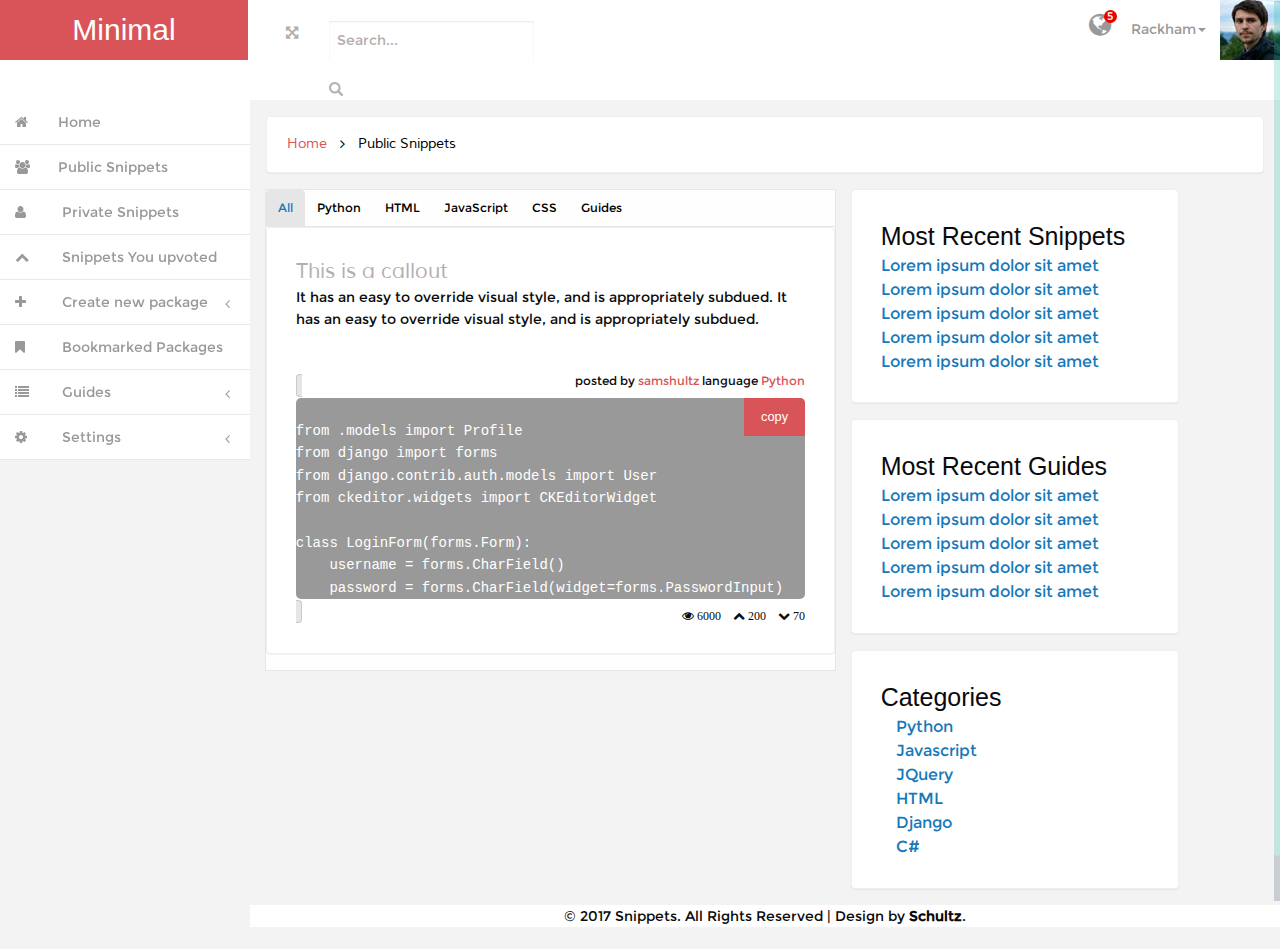
<file: dashboard/layout.html>
<!--
Author: W3layouts
Author URL: http://w3layouts.com
License: Creative Commons Attribution 3.0 Unported
License URL: http://creativecommons.org/licenses/by/3.0/
-->
<!DOCTYPE HTML>
<html>
  <head>
    <title>Snippets</title>
    <meta name="viewport" content="width=device-width, initial-scale=1">
    <meta http-equiv="Content-Type" content="text/html; charset=utf-8" />
    <meta name="keywords" content="Minimal Responsive web template, Bootstrap Web Templates, Flat Web Templates, Android Compatible web template,
    Smartphone Compatible web template, free webdesigns for Nokia, Samsung, LG, SonyEricsson, Motorola web design" />
    <script type="application/x-javascript"> addEventListener("load", function() { setTimeout(hideURLbar, 0); }, false); function hideURLbar(){ window.scrollTo(0,1); } </script>

    <link href="css/bootstrap.min.css" rel='stylesheet' type='text/css' />
    <!-- Custom Theme files -->
    <link rel="stylesheet" href="../css/foundation.css">
    <link href="css/style.css" rel='stylesheet' type='text/css' />

    <link href="css/font-awesome.css" rel="stylesheet">
    <script src="js/jquery.min.js"> </script>
    <!-- Mainly scripts -->
    <script src="js/jquery.metisMenu.js"></script>
    <script src="js/jquery.slimscroll.min.js"></script>
    <!-- Custom and plugin javascript -->
    <link href="css/custom.css" rel="stylesheet">
    <script src="js/custom.js"></script>
    <script src="js/screenfull.js"></script>
    <script>
    $(function () {
    $('#supported').text('Supported/allowed: ' + !!screenfull.enabled);
    if (!screenfull.enabled) {
    return false;
    }
    
    $('#toggle').click(function () {
    screenfull.toggle($('#container')[0]);
    });
    
    
    });
    </script>
    <!----->
    <!--pie-chart--->
    <script src="js/pie-chart.js" type="text/javascript"></script>
    <script type="text/javascript">
    $(document).ready(function () {
    $('#demo-pie-1').pieChart({
    barColor: '#3bb2d0',
    trackColor: '#eee',
    lineCap: 'round',
    lineWidth: 8,
    onStep: function (from, to, percent) {
    $(this.element).find('.pie-value').text(Math.round(percent) + '%');
    }
    });
    $('#demo-pie-2').pieChart({
    barColor: '#fbb03b',
    trackColor: '#eee',
    lineCap: 'butt',
    lineWidth: 8,
    onStep: function (from, to, percent) {
    $(this.element).find('.pie-value').text(Math.round(percent) + '%');
    }
    });
    $('#demo-pie-3').pieChart({
    barColor: '#ed6498',
    trackColor: '#eee',
    lineCap: 'square',
    lineWidth: 8,
    onStep: function (from, to, percent) {
    $(this.element).find('.pie-value').text(Math.round(percent) + '%');
    }
    });
    
    });
    </script>
    <!--skycons-icons-->
    <script src="js/skycons.js"></script>
    <!--//skycons-icons-->
  </head>
  <body>
    <div id="wrapper">
      <!----->
      <nav class="navbar-default navbar-static-top" role="navigation">
        <div class="navbar-header">
          <button type="button" class="navbar-toggle" data-toggle="collapse" data-target=".navbar-collapse">
          <span class="sr-only">Toggle navigation</span>
          <span class="icon-bar"></span>
          <span class="icon-bar"></span>
          <span class="icon-bar"></span>
          </button>
          <h1> <a class="navbar-brand" href="home.html">Minimal</a></h1>
        </div>
        <div class=" border-bottom">
          <div class="full-left">
            <section class="full-top">
              <button id="toggle"><i class="fa fa-arrows-alt"></i></button>
            </section>
            <form class=" navbar-left-right">
              <input type="text"  value="Search..." onfocus="this.value = '';" onblur="if (this.value == '') {this.value = 'Search...';}">
              <input type="submit" value="" class="fa fa-search">
            </form>
            <div class="clearfix"> </div>
          </div>
          
          
          <!-- Brand and toggle get grouped for better mobile display -->
          
          <!-- Collect the nav links, forms, and other content for toggling -->
          <div class="drop-men" >
            <ul class=" nav_1">
              
              <li class="dropdown at-drop">
                <a href="#" class="dropdown-toggle dropdown-at " data-toggle="dropdown"><i class="fa fa-globe"></i> <span class="number">5</span></a>
                <ul class="dropdown-menu menu1 " role="menu">
                  <li><a href="#">
                    
                    <div class="user-new">
                      <p>New user registered</p>
                      <span>40 seconds ago</span>
                    </div>
                    <div class="user-new-left">
                      
                      <i class="fa fa-user-plus"></i>
                    </div>
                    <div class="clearfix"> </div>
                  </a></li>
                  <li><a href="#">
                    <div class="user-new">
                      <p>Someone special liked this</p>
                      <span>3 minutes ago</span>
                    </div>
                    <div class="user-new-left">
                      
                      <i class="fa fa-heart"></i>
                    </div>
                    <div class="clearfix"> </div>
                  </a></li>
                  <li><a href="#">
                    <div class="user-new">
                      <p>John cancelled the event</p>
                      <span>4 hours ago</span>
                    </div>
                    <div class="user-new-left">
                      
                      <i class="fa fa-times"></i>
                    </div>
                    <div class="clearfix"> </div>
                  </a></li>
                  <li><a href="#">
                    <div class="user-new">
                      <p>The server is status is stable</p>
                      <span>yesterday at 08:30am</span>
                    </div>
                    <div class="user-new-left">
                      
                      <i class="fa fa-info"></i>
                    </div>
                    <div class="clearfix"> </div>
                  </a></li>
                  <li><a href="#">
                    <div class="user-new">
                      <p>New comments waiting approval</p>
                      <span>Last Week</span>
                    </div>
                    <div class="user-new-left">
                      
                      <i class="fa fa-rss"></i>
                    </div>
                    <div class="clearfix"> </div>
                  </a></li>
                  <li><a href="#" class="view">View all messages</a></li>
                </ul>
              </li>
              <li class="dropdown">
                <a href="#" class="dropdown-toggle dropdown-at" data-toggle="dropdown"><span class=" name-caret">Rackham<i class="caret"></i></span><img src="images/wo.jpg"></a>
                <ul class="dropdown-menu " role="menu">
                  <li><a href="profile.html"><i class="fa fa-user"></i>Edit Profile</a></li>
                  <li><a href="calendar.html"><i class="fa fa-calendar"></i>Calender</a></li>
                  <li><a href="inbox.html"><i class="fa fa-clipboard"></i>Tasks</a></li>
                </ul>
              </li>
              
            </ul>
            </div><!-- /.navbar-collapse -->
            <div class="clearfix">
              
            </div>
            
            <div class="navbar-default sidebar" role="navigation">
              <div class="sidebar-nav navbar-collapse">
                <ul class="nav" id="side-menu">
                  <li>
                    <a href="home.html" class=" hvr-bounce-to-right"><i class="fa fa-home nav_icon "></i><span class="nav-label">Home</span> </a>
                  </li>
                  <li>
                    <a href="public.html" class=" hvr-bounce-to-right"><i class="fa fa-group nav_icon "></i><span class="nav-label">Public Snippets</span> </a>
                  </li>
                  
                  <li>
                    <a href="private.html" class=" hvr-bounce-to-right"><i class="fa fa-user nav_icon"></i> <span class="nav-label">Private Snippets</span></a>
                  </li>
                  
                  <li>
                    <a href="gallery.html" class=" hvr-bounce-to-right"><i class="fa fa-chevron-up nav_icon"></i> <span class="nav-label">Snippets You upvoted</span> </a>
                  </li>
                  <li>
                    <a href="#" class=" hvr-bounce-to-right"><i class="fa fa-plus nav_icon"></i> <span class="nav-label">Create new package</span><span class="fa arrow"></span></a>
                    <ul class="nav nav-second-level">
                      <li><a href="new_snippet.html" class=" hvr-bounce-to-right"> <i class="fa fa-code nav_icon"></i>New Snippet</a></li>
                      <li><a href="faq.html" class=" hvr-bounce-to-right"><i class="fa fa-list nav_icon"></i>New Guide</a></li>
                    </ul>
                  </li>
                  <li>
                    <a href="layout.html" class=" hvr-bounce-to-right"><i class="fa fa-bookmark nav_icon"></i> <span class="nav-label">Bookmarked Packages</span> </a>
                  </li>
                  
                  <li>
                    <a href="#" class=" hvr-bounce-to-right"><i class="fa fa-list nav_icon"></i> <span class="nav-label">Guides</span><span class="fa arrow"></span></a>
                    
                  </li>
                  
                  <li>
                    <a href="#" class=" hvr-bounce-to-right"><i class="fa fa-cog nav_icon"></i> <span class="nav-label">Settings</span><span class="fa arrow"></span></a>
                    
                  </li>
                </ul>
              </div>
            </div>
          </nav>
        </div>
        <div id="page-wrapper" class="gray-bg dashbard-1">
          <div class="content-main">
            
            <!--banner-->
            <div class="banner">
              
              <h2>
              <a href="home.html">Home</a>
              <i class="fa fa-angle-right"></i>
              <span>Public Snippets</span>
              </h2>
            </div>
            <!--//banner-->
            <!--content-->
            <div class="content-top">
              
              <div class="col-md-7">
              <ul class="tabs" data-active-collapse="true" data-tabs id="snippets">
                <li class="tabs-title is-active"><a href="#panel1" aria-selected="true">All</a></li>
                <li class="tabs-title"><a href="#panel2">Python</a></li>
                <li class="tabs-title"><a href="#panel3">HTML</a></li>
                <li class="tabs-title"><a href="#panel4">JavaScript</a></li>
                <li class="tabs-title"><a href="#panel5">CSS</a></li>
                <li class="tabs-title"><a href="#panel6">Guides</a></li>
              </ul>
              <div class="tabs-content" data-tabs-content="snippets">
                <div class="content-top-1 tabs-panel is-active" id="panel1">

                  <div class="top-content1">
                    <h5>This is a callout</h5>
                    <p>It has an easy to override visual style, and is appropriately subdued. It has an easy to override visual style, and is appropriately subdued.</p>
                  </div><br>
                  <div class="code-detail float-right">
                    <span>posted by </span><a href="#">samshultz</a>
                    <span>language </span><a href="#">Python</a>
                    
                  </div>
                  <div class="clearfix">
                    
                  </div>
                  <div>
                    <code name="text"><p>
                      <button class="button" name="copy">copy</button><br>
                      from .models import Profile<br>
                      from django import forms<br>
                      from django.contrib.auth.models import User<br>
                      from ckeditor.widgets import CKEditorWidget<br><br>
                      class LoginForm(forms.Form):<br>
                      &nbsp;&nbsp;&nbsp;&nbsp;username = forms.CharField()<br>
                    &nbsp;&nbsp;&nbsp;&nbsp;password = forms.CharField(widget=forms.PasswordInput)</p></code>
                  </div>
                  <div class="clearfix">
                    
                  </div>
            
                  <div class="code-stat float-right">
                    <span class="fa fa-eye" title="views"> 6000</span> &nbsp;&nbsp;
                    <span class="fa fa-chevron-up" title="upvotes"> 200</span> &nbsp;&nbsp;
                    <span class="fa fa-chevron-down" title="downvotes"> 70</span>
                  </div>
                </div>
               
                <div class="clearfix"> </div>
                <div class="tabs-panel" id="panel2">
                  <p>lorem ipsum dolor sit amet</p>
                </div>
                <div class="tabs-panel" id="panel3">
                  <p>This panel contains HTML snippets</p>
                </div>
                <div class="tabs-panel" id="panel4">
                  <p>This panel contains JavaScript snippets</p>
                </div>
                <div class="tabs-panel" id="panel5">
                  <p>This panel contains CSS snippets</p>
                </div>
              </div>
            </div>

              <div class="col-md-4 content-top-2">
                <div class="content-top-1">
                  <div id="recent-snip">
                    <h4>Most Recent Snippets</h4>
                    <a href="#">Lorem ipsum dolor sit amet</a><br>
                    <a href="#">Lorem ipsum dolor sit amet</a><br>
                    <a href="#">Lorem ipsum dolor sit amet</a><br>
                    <a href="#">Lorem ipsum dolor sit amet</a><br>
                    <a href="#">Lorem ipsum dolor sit amet</a><br>
                  </div>
                  <div class="clearfix"> </div>
                </div>
                <div class="content-top-1">
                  <div id="recent-guides">
                    <h4>Most Recent Guides</h4>
                    <a href="#">Lorem ipsum dolor sit amet</a><br>
                    <a href="#">Lorem ipsum dolor sit amet</a><br>
                    <a href="#">Lorem ipsum dolor sit amet</a><br>
                    <a href="#">Lorem ipsum dolor sit amet</a><br>
                    <a href="#">Lorem ipsum dolor sit amet</a><br>
                  </div>
                  <div class="clearfix"> </div>
                </div>
                <div class="content-top-1">
                  <div id="category">
            <h4>Categories</h4>
            <div class="row">
              <div id="left" class=" columns col-sm-6">
                <a href="#">Python</a><br>
                <a href="#">Javascript</a><br>
                <a href="#">JQuery</a><br>
              </div>
              
              <div id="right" class="columns col-sm-6">
                <a href="#">HTML</a><br>
                <a href="#">Django</a><br>
                <a href="#">C#</a><br>
              </div>
            </div>
                  <div class="clearfix"> </div>
                </div>
              </div>
            </div>
            <div class="clearfix"> </div>
          </div>
        </div>
        <!---->
        <footer>
          <p class="text-center">&copy; 2017 Snippets. All Rights Reserved | Design by <strong>Schultz</strong>.</p>
        </footer>
        <!--scrolling js-->
        <script src="js/jquery.nicescroll.js"></script>
        <script src="js/scripts.js"></script>
        <!--//scrolling js-->
        <script src="js/bootstrap.min.js"> </script>
        <script src="../js/vendor/foundation.js"></script>
        <script src="../js/app.js"></script>
        <script src="../js/custom.js"></script>
      </body>
    </html>
</file>
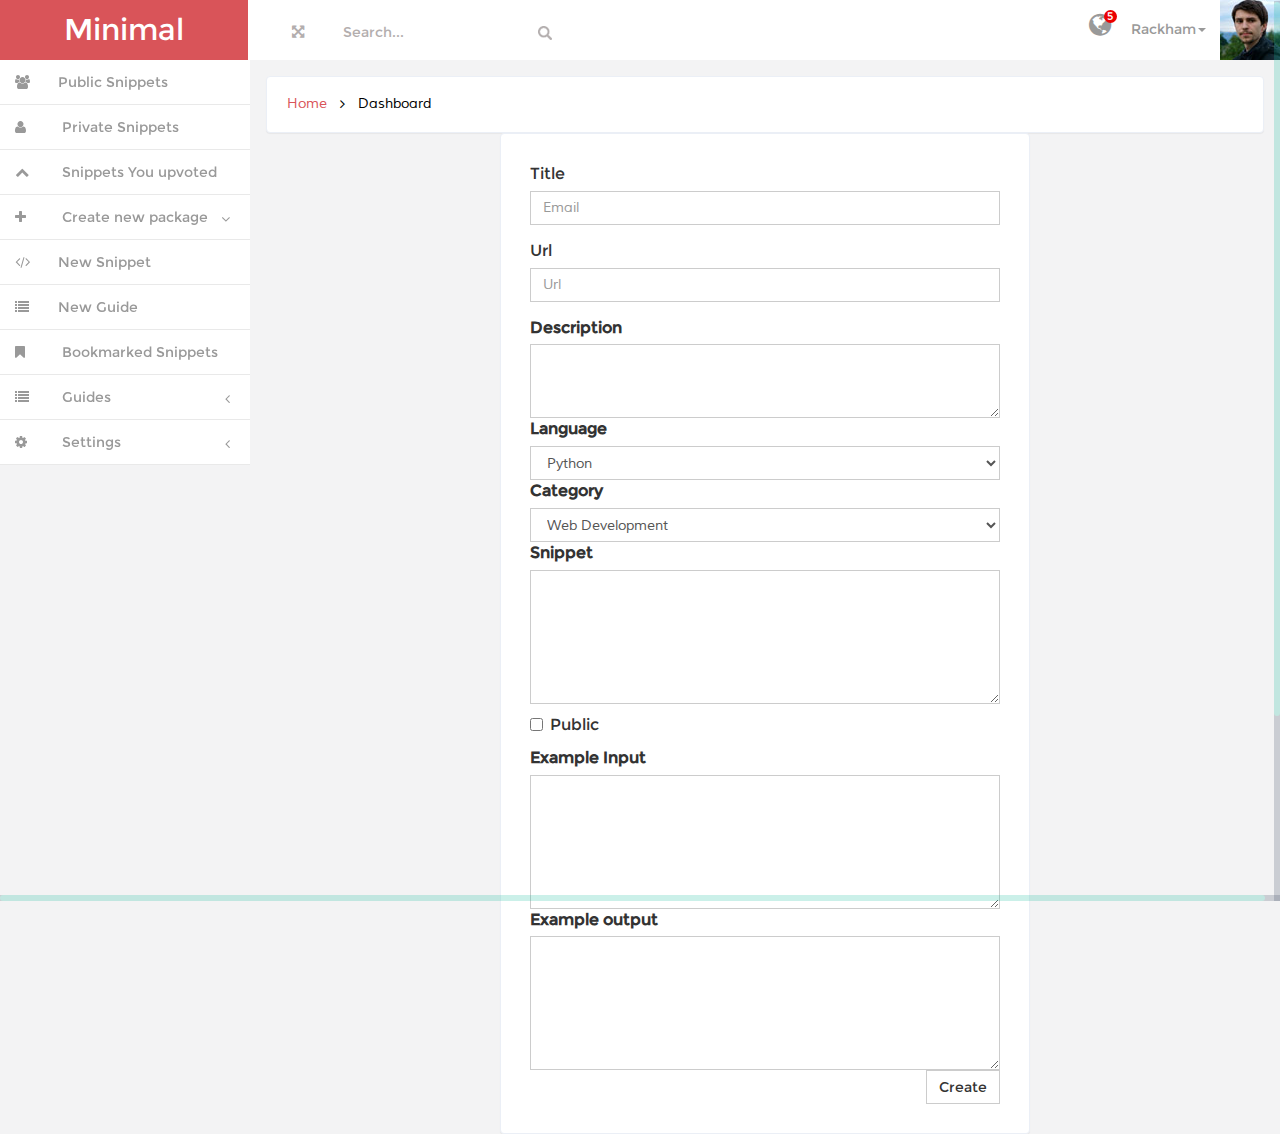
<file: dashboard/new_snippet.html>
<!--
Author: W3layouts
Author URL: http://w3layouts.com
License: Creative Commons Attribution 3.0 Unported
License URL: http://creativecommons.org/licenses/by/3.0/
-->
<!DOCTYPE HTML>
<html>
  <head>
    <title>Minimal an Admin Panel Category Flat Bootstrap Responsive Website Template | Home :: w3layouts</title>
    <meta name="viewport" content="width=device-width, initial-scale=1">
    <meta http-equiv="Content-Type" content="text/html; charset=utf-8" />
    <meta name="keywords" content="Minimal Responsive web template, Bootstrap Web Templates, Flat Web Templates, Android Compatible web template,
    Smartphone Compatible web template, free webdesigns for Nokia, Samsung, LG, SonyEricsson, Motorola web design" />
    <script type="application/x-javascript"> addEventListener("load", function() { setTimeout(hideURLbar, 0); }, false); function hideURLbar(){ window.scrollTo(0,1); } </script>
    <link href="css/bootstrap.min.css" rel='stylesheet' type='text/css' />
    <!-- Custom Theme files -->
    <link href="css/style.css" rel='stylesheet' type='text/css' />
    <link href="css/font-awesome.css" rel="stylesheet">
    <script src="js/jquery.min.js"> </script>
    <!-- Mainly scripts -->
    <script src="js/jquery.metisMenu.js"></script>
    <script src="js/jquery.slimscroll.min.js"></script>
    <!-- Custom and plugin javascript -->
    <link href="css/custom.css" rel="stylesheet">
    <script src="js/custom.js"></script>
    <script src="js/screenfull.js"></script>
    <script>
    $(function () {
    $('#supported').text('Supported/allowed: ' + !!screenfull.enabled);
    if (!screenfull.enabled) {
    return false;
    }
    
    $('#toggle').click(function () {
    screenfull.toggle($('#container')[0]);
    });
    
    
    });
    </script>
    <!----->
    <!--pie-chart--->
    <script src="js/pie-chart.js" type="text/javascript"></script>
    <script type="text/javascript">
    $(document).ready(function () {
    $('#demo-pie-1').pieChart({
    barColor: '#3bb2d0',
    trackColor: '#eee',
    lineCap: 'round',
    lineWidth: 8,
    onStep: function (from, to, percent) {
    $(this.element).find('.pie-value').text(Math.round(percent) + '%');
    }
    });
    $('#demo-pie-2').pieChart({
    barColor: '#fbb03b',
    trackColor: '#eee',
    lineCap: 'butt',
    lineWidth: 8,
    onStep: function (from, to, percent) {
    $(this.element).find('.pie-value').text(Math.round(percent) + '%');
    }
    });
    $('#demo-pie-3').pieChart({
    barColor: '#ed6498',
    trackColor: '#eee',
    lineCap: 'square',
    lineWidth: 8,
    onStep: function (from, to, percent) {
    $(this.element).find('.pie-value').text(Math.round(percent) + '%');
    }
    });
    
    });
    </script>
    <!--skycons-icons-->
    <script src="js/skycons.js"></script>
    <!--//skycons-icons-->
  </head>
  <body>
    <div id="wrapper">
      <!----->
      <nav class="navbar-default navbar-static-top" role="navigation">
        <div class="navbar-header">
          <button type="button" class="navbar-toggle" data-toggle="collapse" data-target=".navbar-collapse">
          <span class="sr-only">Toggle navigation</span>
          <span class="icon-bar"></span>
          <span class="icon-bar"></span>
          <span class="icon-bar"></span>
          </button>
          <h1> <a class="navbar-brand" href="index.html">Minimal</a></h1>
        </div>
        <div class=" border-bottom">
          <div class="full-left">
            <section class="full-top">
              <button id="toggle"><i class="fa fa-arrows-alt"></i></button>
            </section>
            <form class=" navbar-left-right">
              <input type="text"  value="Search..." onfocus="this.value = '';" onblur="if (this.value == '') {this.value = 'Search...';}">
              <input type="submit" value="" class="fa fa-search">
            </form>
            <div class="clearfix"> </div>
          </div>
          
          
          <!-- Brand and toggle get grouped for better mobile display -->
          
          <!-- Collect the nav links, forms, and other content for toggling -->
          <div class="drop-men" >
            <ul class=" nav_1">
              
              <li class="dropdown at-drop">
                <a href="#" class="dropdown-toggle dropdown-at " data-toggle="dropdown"><i class="fa fa-globe"></i> <span class="number">5</span></a>
                <ul class="dropdown-menu menu1 " role="menu">
                  <li><a href="#">
                    
                    <div class="user-new">
                      <p>New user registered</p>
                      <span>40 seconds ago</span>
                    </div>
                    <div class="user-new-left">
                      
                      <i class="fa fa-user-plus"></i>
                    </div>
                    <div class="clearfix"> </div>
                  </a></li>
                  <li><a href="#">
                    <div class="user-new">
                      <p>Someone special liked this</p>
                      <span>3 minutes ago</span>
                    </div>
                    <div class="user-new-left">
                      
                      <i class="fa fa-heart"></i>
                    </div>
                    <div class="clearfix"> </div>
                  </a></li>
                  <li><a href="#">
                    <div class="user-new">
                      <p>John cancelled the event</p>
                      <span>4 hours ago</span>
                    </div>
                    <div class="user-new-left">
                      
                      <i class="fa fa-times"></i>
                    </div>
                    <div class="clearfix"> </div>
                  </a></li>
                  <li><a href="#">
                    <div class="user-new">
                      <p>The server is status is stable</p>
                      <span>yesterday at 08:30am</span>
                    </div>
                    <div class="user-new-left">
                      
                      <i class="fa fa-info"></i>
                    </div>
                    <div class="clearfix"> </div>
                  </a></li>
                  <li><a href="#">
                    <div class="user-new">
                      <p>New comments waiting approval</p>
                      <span>Last Week</span>
                    </div>
                    <div class="user-new-left">
                      
                      <i class="fa fa-rss"></i>
                    </div>
                    <div class="clearfix"> </div>
                  </a></li>
                  <li><a href="#" class="view">View all messages</a></li>
                </ul>
              </li>
              <li class="dropdown">
                <a href="#" class="dropdown-toggle dropdown-at" data-toggle="dropdown"><span class=" name-caret">Rackham<i class="caret"></i></span><img src="images/wo.jpg"></a>
                <ul class="dropdown-menu " role="menu">
                  <li><a href="profile.html"><i class="fa fa-user"></i>Edit Profile</a></li>
                  <li><a href="calendar.html"><i class="fa fa-calendar"></i>Calender</a></li>
                  <li><a href="inbox.html"><i class="fa fa-clipboard"></i>Tasks</a></li>
                </ul>
              </li>
              
            </ul>
            </div><!-- /.navbar-collapse -->
            <div class="clearfix">
              
            </div>
            
            <div class="navbar-default sidebar" role="navigation">
              <div class="sidebar-nav navbar-collapse">
                <ul class="nav" id="side-menu">
                  
                  <li>
                    <a href="index.html" class=" hvr-bounce-to-right"><i class="fa fa-group nav_icon "></i><span class="nav-label">Public Snippets</span> </a>
                  </li>
                  
                  <li>
                    <a href="private.html" class=" hvr-bounce-to-right"><i class="fa fa-user nav_icon"></i> <span class="nav-label">Private Snippets</span></a>
                  </li>
                  
                  
                  <li>
                    <a href="gallery.html" class=" hvr-bounce-to-right"><i class="fa fa-chevron-up nav_icon"></i> <span class="nav-label">Snippets You upvoted</span> </a>
                  </li>
                  <li>
                    <a href="#" class=" hvr-bounce-to-right"><i class="fa fa-plus nav_icon"></i> <span class="nav-label">Create new package</span><span class="fa arrow"></span></a>
                    <ul class="nav nav-second-level">
                      <li><a href="new_snippet.html" class=" hvr-bounce-to-right"> <i class="fa fa-code nav_icon"></i>New Snippet</a></li>
                      <li><a href="faq.html" class=" hvr-bounce-to-right"><i class="fa fa-list nav_icon"></i>New Guide</a></li>
                    </ul>
                  </li>
                  <li>
                    <a href="layout.html" class=" hvr-bounce-to-right"><i class="fa fa-bookmark nav_icon"></i> <span class="nav-label">Bookmarked Snippets</span> </a>
                  </li>
                  
                  <li>
                    <a href="#" class=" hvr-bounce-to-right"><i class="fa fa-list nav_icon"></i> <span class="nav-label">Guides</span><span class="fa arrow"></span></a>
                    
                  </li>
                  <li>
                    <a href="#" class=" hvr-bounce-to-right"><i class="fa fa-cog nav_icon"></i> <span class="nav-label">Settings</span><span class="fa arrow"></span></a>
                    
                  </li>
                </ul>
              </div>
            </div>
          </nav>
        </div>
        <div id="page-wrapper" class="gray-bg dashbard-1">
          <div class="content-main">
            
            <!--banner-->
            <div class="banner">
              
              <h2>
              <a href="index.html">Home</a>
              <i class="fa fa-angle-right"></i>
              <span>Dashboard</span>
              </h2>
            </div>
            <!--//banner-->
            <!--content-->
            <div class="row">
              <div class="column">
                <form class="col-md-offset-3 col-md-6 content-top-1">
                  <div class="form-group">
                    <label for="exampleInputEmail1">Title</label>
                    <input type="text" class="form-control" id="exampleInputEmail1" placeholder="Email" required>
                  </div>
                  <div class="form-group">
                    <label for="url">Url</label>
                    <input type="url" class="form-control" id="url" placeholder="Url" required>
                  </div>
                  <label for="description">Description</label>
                  <textarea class="form-control" rows="3" id="description" maxlength='140' required></textarea>
                  <div id="lang">
                    <label for="language">Language</label>
                    <select class="form-control" id="language" required>
                      <option>Python</option>
                      <option>Javascript</option>
                      <option>HTML</option>
                      <option>CSS</option>
                      <option>JQuery</option>
                      <option>Other</option>
                    </select>
                  </div>
                  <div id="cat">
                    <label for="category">Category</label>
                    <select class="form-control" id="category" required>
                      <option>Web Development</option>
                      <option>Desktop Application</option>
                      <option>Mobile Applications</option>
                      <option>AI</option>
                      <option>Robotics</option>
                      <option>Other</option>
                    </select>
                  </div>
                  <label for="snippet">Snippet</label>
                  <textarea class="form-control" rows="6" id="snippet" required></textarea>
                  <div class="checkbox">
                    <label>
                      <input type="checkbox" value="" required>
                      Public
                    </label>
                  </div>
                  <div>
                    <label for="exampleinput">Example Input</label>
                    <textarea class="form-control" rows="6" id="exampleinput"></textarea>
                    <label for="exampleoutput">Example output</label>
                    <textarea class="form-control" rows="6" id="exampleoutput"></textarea>
                  </div>
                  <div>
                  <input type="submit" value="Create" class="btn btn-default float-right">
                  </div>
                </form>
              </div>
            </div>
            <!---->
            <!--scrolling js-->
            <script src="js/jquery.nicescroll.js"></script>
            <script src="js/scripts.js"></script>
            <!--//scrolling js-->
            <script src="js/bootstrap.min.js"> </script>
          </body>
        </html>
</file>
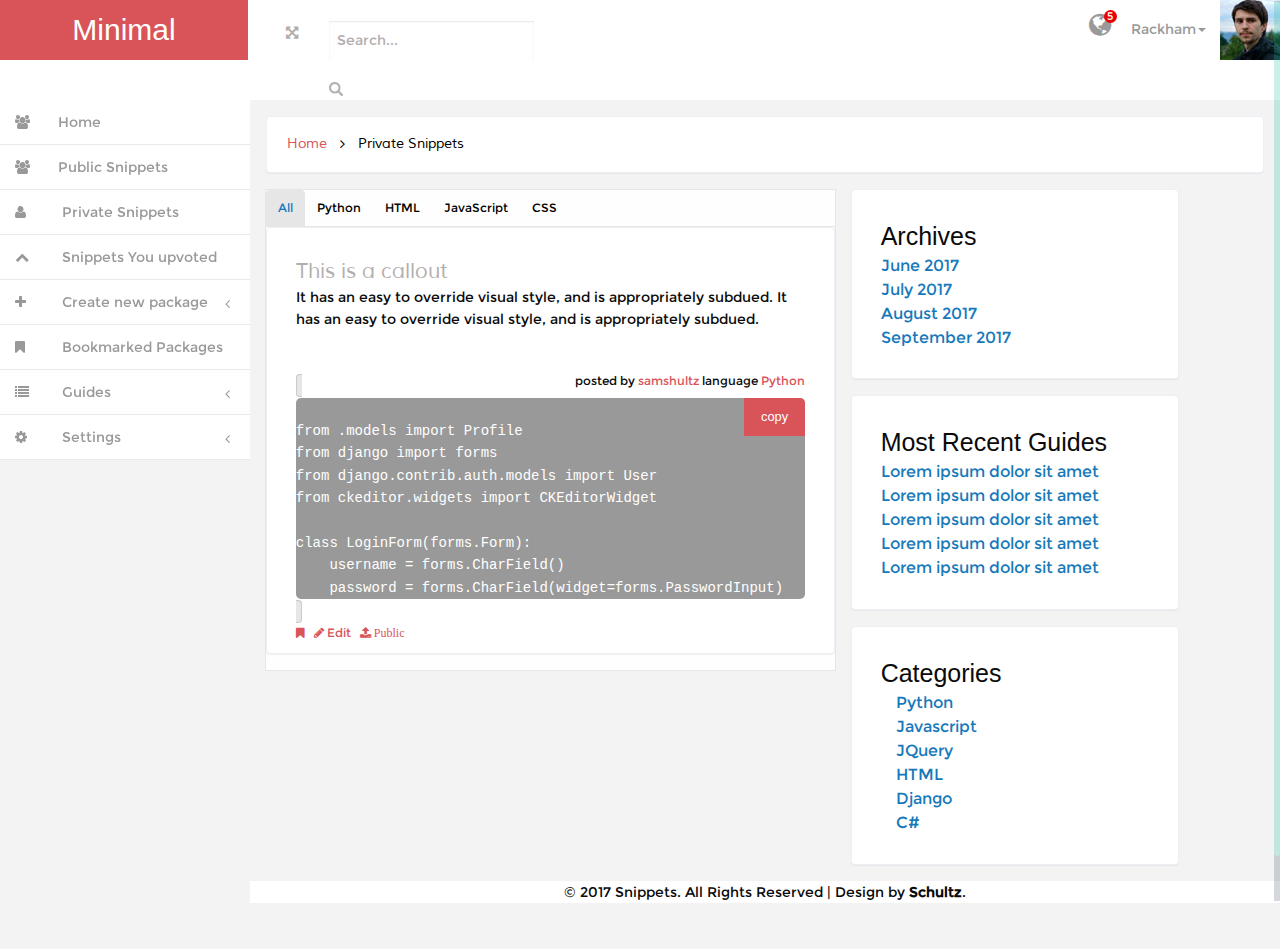
<file: dashboard/private.html>
<!--
Author: W3layouts
Author URL: http://w3layouts.com
License: Creative Commons Attribution 3.0 Unported
License URL: http://creativecommons.org/licenses/by/3.0/
-->
<!DOCTYPE HTML>
<html>
  <head>
    <title>Snippets</title>
    <meta name="viewport" content="width=device-width, initial-scale=1">
    <meta http-equiv="Content-Type" content="text/html; charset=utf-8" />
    <meta name="keywords" content="Minimal Responsive web template, Bootstrap Web Templates, Flat Web Templates, Android Compatible web template,
    Smartphone Compatible web template, free webdesigns for Nokia, Samsung, LG, SonyEricsson, Motorola web design" />
    <script type="application/x-javascript"> addEventListener("load", function() { setTimeout(hideURLbar, 0); }, false); function hideURLbar(){ window.scrollTo(0,1); } </script>
    <link href="css/bootstrap.min.css" rel='stylesheet' type='text/css' />
    <!-- Custom Theme files -->
    <link rel="stylesheet" href="../css/foundation.css">
    <link href="css/style.css" rel='stylesheet' type='text/css' />
    <link href="css/font-awesome.css" rel="stylesheet">
    <script src="js/jquery.min.js"> </script>
    <!-- Mainly scripts -->
    <script src="js/jquery.metisMenu.js"></script>
    <script src="js/jquery.slimscroll.min.js"></script>
    <!-- Custom and plugin javascript -->
    <link href="css/custom.css" rel="stylesheet">
    <script src="js/custom.js"></script>
    <script src="js/screenfull.js"></script>
    <script>
    $(function () {
    $('#supported').text('Supported/allowed: ' + !!screenfull.enabled);
    if (!screenfull.enabled) {
    return false;
    }
    
    $('#toggle').click(function () {
    screenfull.toggle($('#container')[0]);
    });
    
    
    });
    </script>
    <!----->
    <!--pie-chart--->
    <script src="js/pie-chart.js" type="text/javascript"></script>
    <script type="text/javascript">
    $(document).ready(function () {
    $('#demo-pie-1').pieChart({
    barColor: '#3bb2d0',
    trackColor: '#eee',
    lineCap: 'round',
    lineWidth: 8,
    onStep: function (from, to, percent) {
    $(this.element).find('.pie-value').text(Math.round(percent) + '%');
    }
    });
    $('#demo-pie-2').pieChart({
    barColor: '#fbb03b',
    trackColor: '#eee',
    lineCap: 'butt',
    lineWidth: 8,
    onStep: function (from, to, percent) {
    $(this.element).find('.pie-value').text(Math.round(percent) + '%');
    }
    });
    $('#demo-pie-3').pieChart({
    barColor: '#ed6498',
    trackColor: '#eee',
    lineCap: 'square',
    lineWidth: 8,
    onStep: function (from, to, percent) {
    $(this.element).find('.pie-value').text(Math.round(percent) + '%');
    }
    });
    
    });
    </script>
    <!--skycons-icons-->
    <script src="js/skycons.js"></script>
    <!--//skycons-icons-->
  </head>
  <body>
    <div id="wrapper">
      <!----->
      <nav class="navbar-default navbar-static-top" role="navigation">
        <div class="navbar-header">
          <button type="button" class="navbar-toggle" data-toggle="collapse" data-target=".navbar-collapse">
          <span class="sr-only">Toggle navigation</span>
          <span class="icon-bar"></span>
          <span class="icon-bar"></span>
          <span class="icon-bar"></span>
          </button>
          <h1> <a class="navbar-brand" href="index.html">Minimal</a></h1>
        </div>
        <div class=" border-bottom">
          <div class="full-left">
            <section class="full-top">
              <button id="toggle"><i class="fa fa-arrows-alt"></i></button>
            </section>
            <form class=" navbar-left-right">
              <input type="text"  value="Search..." onfocus="this.value = '';" onblur="if (this.value == '') {this.value = 'Search...';}">
              <input type="submit" value="" class="fa fa-search">
            </form>
            <div class="clearfix"> </div>
          </div>
          
          
          <!-- Brand and toggle get grouped for better mobile display -->
          
          <!-- Collect the nav links, forms, and other content for toggling -->
          <div class="drop-men" >
            <ul class=" nav_1">
              
              <li class="dropdown at-drop">
                <a href="#" class="dropdown-toggle dropdown-at " data-toggle="dropdown"><i class="fa fa-globe"></i> <span class="number">5</span></a>
                <ul class="dropdown-menu menu1 " role="menu">
                  <li><a href="#">
                    
                    <div class="user-new">
                      <p>New user registered</p>
                      <span>40 seconds ago</span>
                    </div>
                    <div class="user-new-left">
                      
                      <i class="fa fa-user-plus"></i>
                    </div>
                    <div class="clearfix"> </div>
                  </a></li>
                  <li><a href="#">
                    <div class="user-new">
                      <p>Someone special liked this</p>
                      <span>3 minutes ago</span>
                    </div>
                    <div class="user-new-left">
                      
                      <i class="fa fa-heart"></i>
                    </div>
                    <div class="clearfix"> </div>
                  </a></li>
                  <li><a href="#">
                    <div class="user-new">
                      <p>John cancelled the event</p>
                      <span>4 hours ago</span>
                    </div>
                    <div class="user-new-left">
                      
                      <i class="fa fa-times"></i>
                    </div>
                    <div class="clearfix"> </div>
                  </a></li>
                  <li><a href="#">
                    <div class="user-new">
                      <p>The server is status is stable</p>
                      <span>yesterday at 08:30am</span>
                    </div>
                    <div class="user-new-left">
                      
                      <i class="fa fa-info"></i>
                    </div>
                    <div class="clearfix"> </div>
                  </a></li>
                  <li><a href="#">
                    <div class="user-new">
                      <p>New comments waiting approval</p>
                      <span>Last Week</span>
                    </div>
                    <div class="user-new-left">
                      
                      <i class="fa fa-rss"></i>
                    </div>
                    <div class="clearfix"> </div>
                  </a></li>
                  <li><a href="#" class="view">View all messages</a></li>
                </ul>
              </li>
              <li class="dropdown">
                <a href="#" class="dropdown-toggle dropdown-at" data-toggle="dropdown"><span class=" name-caret">Rackham<i class="caret"></i></span><img src="images/wo.jpg"></a>
                <ul class="dropdown-menu " role="menu">
                  <li><a href="profile.html"><i class="fa fa-user"></i>Edit Profile</a></li>
                  <li><a href="calendar.html"><i class="fa fa-calendar"></i>Calender</a></li>
                  <li><a href="inbox.html"><i class="fa fa-clipboard"></i>Tasks</a></li>
                </ul>
              </li>
              
            </ul>
            </div><!-- /.navbar-collapse -->
            <div class="clearfix">
              
            </div>
            
            <div class="navbar-default sidebar" role="navigation">
              <div class="sidebar-nav navbar-collapse">
                <ul class="nav" id="side-menu">
                  
                  <li>
                    <a href="home.html" class=" hvr-bounce-to-right"><i class="fa fa-group nav_icon "></i><span class="nav-label">Home</span> </a>
                    <a href="public.html" class=" hvr-bounce-to-right"><i class="fa fa-group nav_icon "></i><span class="nav-label">Public Snippets</span> </a>
                  </li>
                  
                  <li>
                    <a href="private.html" class=" hvr-bounce-to-right"><i class="fa fa-user nav_icon"></i> <span class="nav-label">Private Snippets</span></a>
                  </li>
                  
                  
                  <li>
                    <a href="gallery.html" class=" hvr-bounce-to-right"><i class="fa fa-chevron-up nav_icon"></i> <span class="nav-label">Snippets You upvoted</span> </a>
                  </li>
                  <li>
                    <a href="#" class=" hvr-bounce-to-right"><i class="fa fa-plus nav_icon"></i> <span class="nav-label">Create new package</span><span class="fa arrow"></span></a>
                    <ul class="nav nav-second-level">
                      <li><a href="new_snippet.html" class=" hvr-bounce-to-right"> <i class="fa fa-code nav_icon"></i>New Snippet</a></li>
                      <li><a href="faq.html" class=" hvr-bounce-to-right"><i class="fa fa-list nav_icon"></i>New Guide</a></li>
                    </ul>
                  </li>
                  <li>
                    <a href="layout.html" class=" hvr-bounce-to-right"><i class="fa fa-bookmark nav_icon"></i> <span class="nav-label">Bookmarked Packages</span> </a>
                  </li>
                  
                  <li>
                    <a href="#" class=" hvr-bounce-to-right"><i class="fa fa-list nav_icon"></i> <span class="nav-label">Guides</span><span class="fa arrow"></span></a>
                    
                  </li>
                  
                  <li>
                    <a href="#" class=" hvr-bounce-to-right"><i class="fa fa-cog nav_icon"></i> <span class="nav-label">Settings</span><span class="fa arrow"></span></a>
                    
                  </li>
                </ul>
              </div>
            </div>
          </nav>
        </div>
        <div id="page-wrapper" class="gray-bg dashbard-1">
          <div class="content-main">
            
            <!--banner-->
            <div class="banner">
              
              <h2>
              <a href="home.html">Home</a>
              <i class="fa fa-angle-right"></i>
              <span>Private Snippets</span>
              </h2>
            </div>
            <!--//banner-->
            <!--content-->
            <div class="content-top">
              
              <div class="col-md-7">
              <ul class="tabs" data-active-collapse="true" data-tabs id="snippets">
                <li class="tabs-title is-active"><a href="#panel1" aria-selected="true">All</a></li>
                <li class="tabs-title"><a href="#panel2">Python</a></li>
                <li class="tabs-title"><a href="#panel3">HTML</a></li>
                <li class="tabs-title"><a href="#panel4">JavaScript</a></li>
                <li class="tabs-title"><a href="#panel5">CSS</a></li>
              </ul>
              <div class="tabs-content" data-tabs-content="snippets">
                <div class="content-top-1 tabs-panel is-active" id="panel1">

                  <div class="top-content1">
                    <h5>This is a callout</h5>
                    <p>It has an easy to override visual style, and is appropriately subdued. It has an easy to override visual style, and is appropriately subdued.</p>
                  </div><br>
                  <div class="code-detail float-right">
                    <span>posted by </span><a href="#">samshultz</a>
                    <span>language </span><a href="#">Python</a>
                    
                  </div>
                  <div class="clearfix">
                    
                  </div>
                  <div>
                    <code name="text"><p>
                      <button class="button" name="copy">copy</button><br>
                      from .models import Profile<br>
                      from django import forms<br>
                      from django.contrib.auth.models import User<br>
                      from ckeditor.widgets import CKEditorWidget<br><br>
                      class LoginForm(forms.Form):<br>
                      &nbsp;&nbsp;&nbsp;&nbsp;username = forms.CharField()<br>
                    &nbsp;&nbsp;&nbsp;&nbsp;password = forms.CharField(widget=forms.PasswordInput)</p></code>
                  </div>
                  <div class="clearfix">
                    
                  </div>
                  <div class="code-actions float-left">
                   <a href="#" title="Bookmark Snippet"><span class="fa fa-bookmark"></span></a>&nbsp;&nbsp;
                   <a href="#" title="Edit Snippet"><span class="fa fa-pencil"> </span> Edit</a>&nbsp;&nbsp;
                   <a href="#" title="Make public"><span class="fa fa-upload"> Public</span></a>
                 </div>
                  
                </div>
               
                <div class="clearfix"> </div>
                <div class="tabs-panel" id="panel2">
                  <p>lorem ipsum dolor sit amet</p>
                </div>
                <div class="tabs-panel" id="panel3">
                  <p>This panel contains HTML snippets</p>
                </div>
                <div class="tabs-panel" id="panel4">
                  <p>This panel contains JavaScript snippets</p>
                </div>
                <div class="tabs-panel" id="panel5">
                  <p>This panel contains CSS snippets</p>
                </div>
              </div>
            </div>

              <div class="col-md-4 content-top-2">
                <div class="content-top-1">
                  <div id="recent-snip">
                    <h4>Archives</h4>
                    <a href="#">June 2017</a><br>
                    <a href="#">July 2017</a><br>
                    <a href="#">August 2017</a><br>
                    <a href="#">September 2017</a><br>
                  </div>
                  <div class="clearfix"> </div>
                </div>
                <div class="content-top-1">
                  <div id="recent-guides">
                    <h4>Most Recent Guides</h4>
                    <a href="#">Lorem ipsum dolor sit amet</a><br>
                    <a href="#">Lorem ipsum dolor sit amet</a><br>
                    <a href="#">Lorem ipsum dolor sit amet</a><br>
                    <a href="#">Lorem ipsum dolor sit amet</a><br>
                    <a href="#">Lorem ipsum dolor sit amet</a><br>
                  </div>
                  <div class="clearfix"> </div>
                </div>
                <div class="content-top-1">
                  <div id="category">
            <h4>Categories</h4>
            <div class="row">
              <div id="left" class=" columns col-sm-6">
                <a href="#">Python</a><br>
                <a href="#">Javascript</a><br>
                <a href="#">JQuery</a><br>
              </div>
              
              <div id="right" class="columns col-sm-6">
                <a href="#">HTML</a><br>
                <a href="#">Django</a><br>
                <a href="#">C#</a><br>
              </div>
            </div>
                  <div class="clearfix"> </div>
                </div>
              </div>
            </div>
            <div class="clearfix"> </div>
          </div>
        </div>
        <!---->
        <footer>
          <p class="text-center">&copy; 2017 Snippets. All Rights Reserved | Design by <strong>Schultz</strong>.</p>
        </footer>
        <!--scrolling js-->
        <script src="js/jquery.nicescroll.js"></script>
        <script src="js/scripts.js"></script>
        <!--//scrolling js-->
        <script src="js/bootstrap.min.js"> </script>
        <script src="../js/vendor/foundation.js"></script>
        <script src="../js/app.js"></script>
        <script src="../js/custom.js"></script>
      </body>
    </html>
</file>
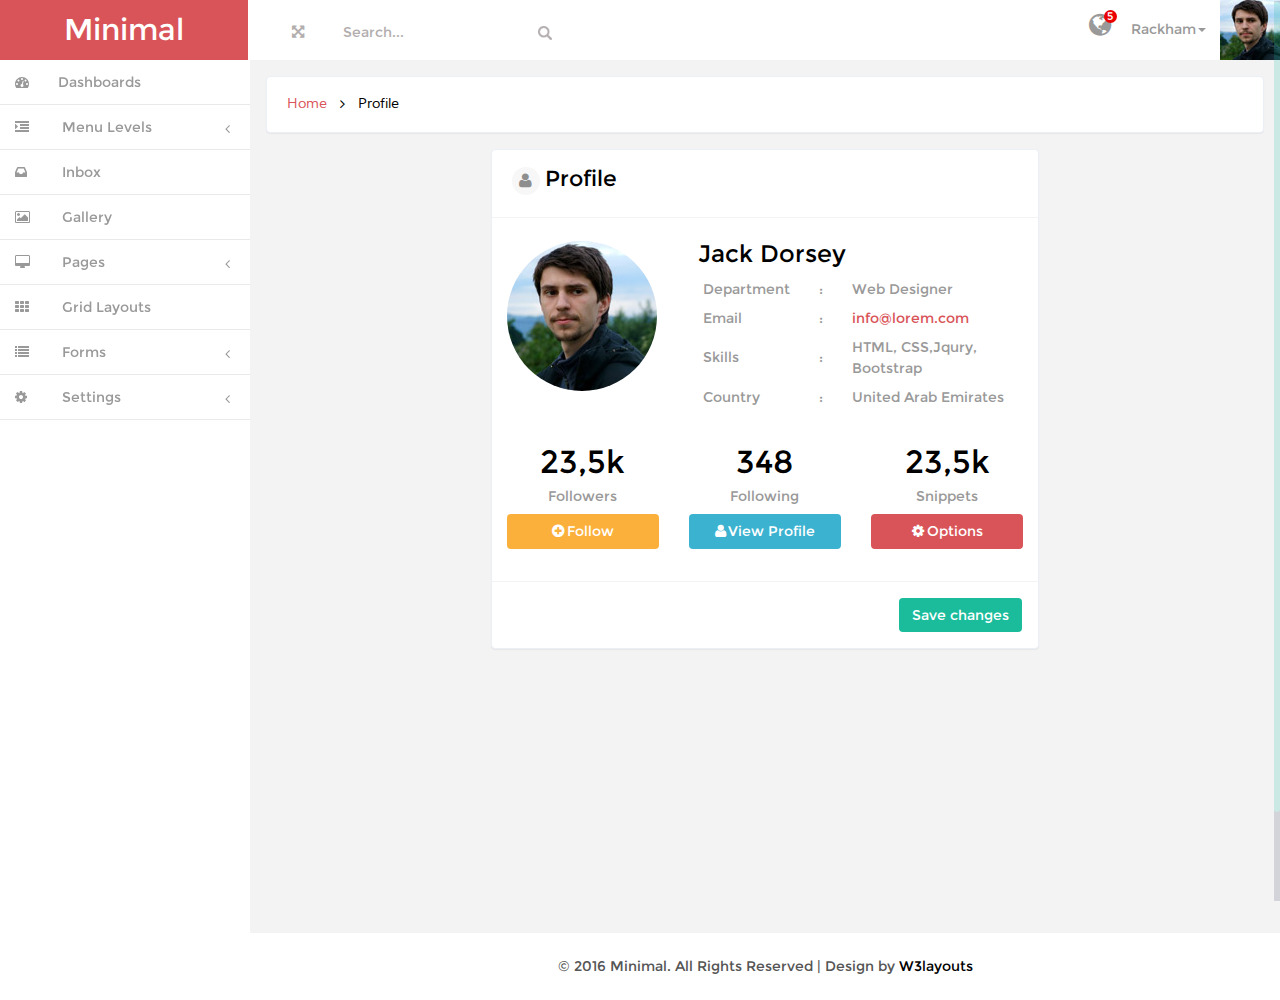
<file: dashboard/profile.html>
<!--
Author: W3layouts
Author URL: http://w3layouts.com
License: Creative Commons Attribution 3.0 Unported
License URL: http://creativecommons.org/licenses/by/3.0/
-->
<!DOCTYPE HTML>
<html>
<head>
<title>Minimal an Admin Panel Category Flat Bootstrap Responsive Website Template | Profile :: w3layouts</title>
<meta name="viewport" content="width=device-width, initial-scale=1">
<meta http-equiv="Content-Type" content="text/html; charset=utf-8" />
<meta name="keywords" content="Minimal Responsive web template, Bootstrap Web Templates, Flat Web Templates, Android Compatible web template, 
Smartphone Compatible web template, free webdesigns for Nokia, Samsung, LG, SonyEricsson, Motorola web design" />
<script type="application/x-javascript"> addEventListener("load", function() { setTimeout(hideURLbar, 0); }, false); function hideURLbar(){ window.scrollTo(0,1); } </script>
<link href="css/bootstrap.min.css" rel='stylesheet' type='text/css' />
<!--<link href="css/bootstrap.css" rel='stylesheet' type='text/css' />-->
<!-- Custom Theme files -->
<link href="css/style.css" rel='stylesheet' type='text/css' />
<link href="css/font-awesome.css" rel="stylesheet"> 
<script src="js/jquery.min.js"> </script>
<script src="js/bootstrap.min.js"> </script>
  
<!-- Mainly scripts -->
<script src="js/jquery.metisMenu.js"></script>
<script src="js/jquery.slimscroll.min.js"></script>
<!-- Custom and plugin javascript -->
<link href="css/custom.css" rel="stylesheet">
<script src="js/custom.js"></script>
<script src="js/screenfull.js"></script>
		<script>
		$(function () {
			$('#supported').text('Supported/allowed: ' + !!screenfull.enabled);

			if (!screenfull.enabled) {
				return false;
			}

			

			$('#toggle').click(function () {
				screenfull.toggle($('#container')[0]);
			});
			

			
		});
		</script>



</head>
<body>
<div id="wrapper">
      <!----->
        <nav class="navbar-default navbar-static-top" role="navigation">
             <div class="navbar-header">
                <button type="button" class="navbar-toggle" data-toggle="collapse" data-target=".navbar-collapse">
                    <span class="sr-only">Toggle navigation</span>
                    <span class="icon-bar"></span>
                    <span class="icon-bar"></span>
                    <span class="icon-bar"></span>
                </button>
               <h1> <a class="navbar-brand" href="index.html">Minimal</a></h1>         
			   </div>
			 <div class=" border-bottom">
        	<div class="full-left">
        	  <section class="full-top">
				<button id="toggle"><i class="fa fa-arrows-alt"></i></button>	
			</section>
			<form class=" navbar-left-right">
              <input type="text"  value="Search..." onfocus="this.value = '';" onblur="if (this.value == '') {this.value = 'Search...';}">
              <input type="submit" value="" class="fa fa-search">
            </form>
            <div class="clearfix"> </div>
           </div>
     
       
            <!-- Brand and toggle get grouped for better mobile display -->
		 
		   <!-- Collect the nav links, forms, and other content for toggling -->
		    <div class="drop-men" >
		        <ul class=" nav_1">
		           
		    		<li class="dropdown at-drop">
		              <a href="#" class="dropdown-toggle dropdown-at " data-toggle="dropdown"><i class="fa fa-globe"></i> <span class="number">5</span></a>
		              <ul class="dropdown-menu menu1 " role="menu">
		                <li><a href="#">
		               
		                	<div class="user-new">
		                	<p>New user registered</p>
		                	<span>40 seconds ago</span>
		                	</div>
		                	<div class="user-new-left">
		                
		                	<i class="fa fa-user-plus"></i>
		                	</div>
		                	<div class="clearfix"> </div>
		                	</a></li>
		                <li><a href="#">
		                	<div class="user-new">
		                	<p>Someone special liked this</p>
		                	<span>3 minutes ago</span>
		                	</div>
		                	<div class="user-new-left">
		                
		                	<i class="fa fa-heart"></i>
		                	</div>
		                	<div class="clearfix"> </div>
		                </a></li>
		                <li><a href="#">
		                	<div class="user-new">
		                	<p>John cancelled the event</p>
		                	<span>4 hours ago</span>
		                	</div>
		                	<div class="user-new-left">
		                
		                	<i class="fa fa-times"></i>
		                	</div>
		                	<div class="clearfix"> </div>
		                </a></li>
		                <li><a href="#">
		                	<div class="user-new">
		                	<p>The server is status is stable</p>
		                	<span>yesterday at 08:30am</span>
		                	</div>
		                	<div class="user-new-left">
		                
		                	<i class="fa fa-info"></i>
		                	</div>
		                	<div class="clearfix"> </div>
		                </a></li>
		                <li><a href="#">
		                	<div class="user-new">
		                	<p>New comments waiting approval</p>
		                	<span>Last Week</span>
		                	</div>
		                	<div class="user-new-left">
		                
		                	<i class="fa fa-rss"></i>
		                	</div>
		                	<div class="clearfix"> </div>
		                </a></li>
		                <li><a href="#" class="view">View all messages</a></li>
		              </ul>
		            </li>
					<li class="dropdown">
		              <a href="#" class="dropdown-toggle dropdown-at" data-toggle="dropdown"><span class=" name-caret">Rackham<i class="caret"></i></span><img src="images/wo.jpg"></a>
		              <ul class="dropdown-menu " role="menu">
		                <li><a href="profile.html"><i class="fa fa-user"></i>Edit Profile</a></li>
		                <li><a href="inbox.html"><i class="fa fa-envelope"></i>Inbox</a></li>
		                <li><a href="calendar.html"><i class="fa fa-calendar"></i>Calender</a></li>
		                <li><a href="inbox.html"><i class="fa fa-clipboard"></i>Tasks</a></li>
		              </ul>
		            </li>
		           
		        </ul>
		     </div><!-- /.navbar-collapse -->
			<div class="clearfix">
       
     </div>
	  
		    <div class="navbar-default sidebar" role="navigation">
                <div class="sidebar-nav navbar-collapse">
                <ul class="nav" id="side-menu">
				
                    <li>
                        <a href="index.html" class=" hvr-bounce-to-right"><i class="fa fa-dashboard nav_icon "></i><span class="nav-label">Dashboards</span> </a>
                    </li>
                   
                    <li>
                        <a href="#" class=" hvr-bounce-to-right"><i class="fa fa-indent nav_icon"></i> <span class="nav-label">Menu Levels</span><span class="fa arrow"></span></a>
                        <ul class="nav nav-second-level">
                            <li><a href="graphs.html" class=" hvr-bounce-to-right"> <i class="fa fa-area-chart nav_icon"></i>Graphs</a></li>
                            
                            <li><a href="maps.html" class=" hvr-bounce-to-right"><i class="fa fa-map-marker nav_icon"></i>Maps</a></li>
			
						<li><a href="typography.html" class=" hvr-bounce-to-right"><i class="fa fa-file-text-o nav_icon"></i>Typography</a></li>

					   </ul>
                    </li>
					 <li>
                        <a href="inbox.html" class=" hvr-bounce-to-right"><i class="fa fa-inbox nav_icon"></i> <span class="nav-label">Inbox</span> </a>
                    </li>
                    
                    <li>
                        <a href="gallery.html" class=" hvr-bounce-to-right"><i class="fa fa-picture-o nav_icon"></i> <span class="nav-label">Gallery</span> </a>
                    </li>
                     <li>
                        <a href="#" class=" hvr-bounce-to-right"><i class="fa fa-desktop nav_icon"></i> <span class="nav-label">Pages</span><span class="fa arrow"></span></a>
                        <ul class="nav nav-second-level">
                            <li><a href="404.html" class=" hvr-bounce-to-right"> <i class="fa fa-info-circle nav_icon"></i>Error 404</a></li>
                            <li><a href="faq.html" class=" hvr-bounce-to-right"><i class="fa fa-question-circle nav_icon"></i>FAQ</a></li>
                            <li><a href="blank.html" class=" hvr-bounce-to-right"><i class="fa fa-file-o nav_icon"></i>Blank</a></li>
                       </ul>
                    </li>
                     <li>
                        <a href="layout.html" class=" hvr-bounce-to-right"><i class="fa fa-th nav_icon"></i> <span class="nav-label">Grid Layouts</span> </a>
                    </li>
                   
                    <li>
                        <a href="#" class=" hvr-bounce-to-right"><i class="fa fa-list nav_icon"></i> <span class="nav-label">Forms</span><span class="fa arrow"></span></a>
                        <ul class="nav nav-second-level">
                            <li><a href="forms.html" class=" hvr-bounce-to-right"><i class="fa fa-align-left nav_icon"></i>Basic forms</a></li>
                            <li><a href="validation.html" class=" hvr-bounce-to-right"><i class="fa fa-check-square-o nav_icon"></i>Validation</a></li>
                        </ul>
                    </li>
                   
                    <li>
                        <a href="#" class=" hvr-bounce-to-right"><i class="fa fa-cog nav_icon"></i> <span class="nav-label">Settings</span><span class="fa arrow"></span></a>
                        <ul class="nav nav-second-level">
                            <li><a href="signin.html" class=" hvr-bounce-to-right"><i class="fa fa-sign-in nav_icon"></i>Signin</a></li>
                            <li><a href="signup.html" class=" hvr-bounce-to-right"><i class="fa fa-sign-in nav_icon"></i>Singup</a></li>
                        </ul>
                    </li>
                </ul>
            </div>
			</div>
        </nav>
		 <div id="page-wrapper" class="gray-bg dashbard-1">
       <div class="content-main">
 
 	<!--banner-->	
		    <div class="banner">
		    	<h2>
				<a href="index.html">Home</a>
				<i class="fa fa-angle-right"></i>
				<span>Profile</span>
				</h2>
		    </div>
		<!--//banner-->
 	 <!--gallery-->
 	 <div class=" profile">

		<div class="profile-bottom">
			<h3><i class="fa fa-user"></i>Profile</h3>
			<div class="profile-bottom-top">
			<div class="col-md-4 profile-bottom-img">
				<img src="images/pr.jpg" alt="">
			</div>
			<div class="col-md-8 profile-text">
				<h6>Jack Dorsey</h6>
				<table>
				<tr><td>Department</td>  
				<td>:</td>  
				<td>Web Designer</td></tr>
				
				<tr>
				<td>Email</td>
				<td> :</td>
				<td><a href="info@gmail.com">info@lorem.com</a></td>
				</tr>
				<tr>
				<td>Skills</td>
				<td> :</td>
				<td> HTML, CSS,Jqury, Bootstrap</td>
				</tr>
				<tr>
				<td>Country </td>
				<td>:</td>
				<td> United Arab Emirates</td>
				</tr>
				</table>
			</div>
			<div class="clearfix"></div>
			</div>
			<div class="profile-bottom-bottom">
			<div class="col-md-4 profile-fo">
				<h4>23,5k</h4>
				<p>Followers</p>
				<a href="#" class="pro"><i class="fa fa-plus-circle"></i>Follow</a>
			</div>
			<div class="col-md-4 profile-fo">
				<h4>348</h4>
				<p>Following</p>
				<a href="#" class="pro1"><i class="fa fa-user"></i>View Profile</a>
			</div>
			<div class="col-md-4 profile-fo">
				<h4>23,5k</h4>
				<p>Snippets</p>
				<a href="#"><i class="fa fa-cog"></i>Options</a>
			</div>
			<div class="clearfix"></div>
			</div>
			<div class="profile-btn">

                <button type="button" href="#" class="btn bg-red">Save changes</button>
           <div class="clearfix"></div>
			</div>
			 
			
		</div>
	</div>
	<!--//gallery-->
		<!---->
<div class="copy">
            <p> &copy; 2016 Minimal. All Rights Reserved | Design by <a href="http://w3layouts.com/" target="_blank">W3layouts</a> </p>	    </div>
		</div>
		</div>
		<div class="clearfix"> </div>
       </div>
     
<!---->

<!--scrolling js-->
	<script src="js/jquery.nicescroll.js"></script>
	<script src="js/scripts.js"></script>
	<!--//scrolling js-->

</body>
</html>
</file>
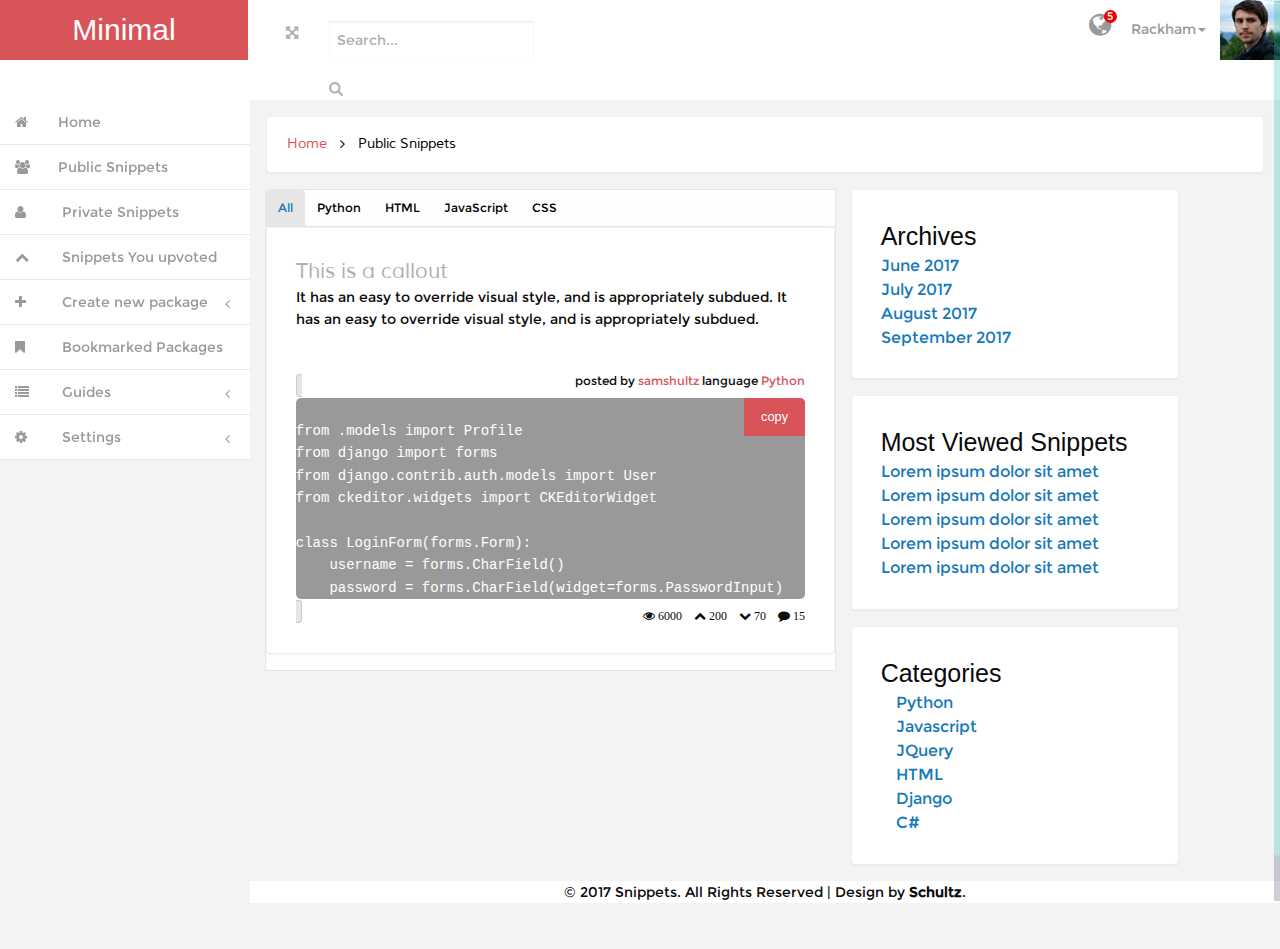
<file: dashboard/public.html>
<!--
Author: W3layouts
Author URL: http://w3layouts.com
License: Creative Commons Attribution 3.0 Unported
License URL: http://creativecommons.org/licenses/by/3.0/
-->
<!DOCTYPE HTML>
<html>
  <head>
    <title>Snippets</title>
    <meta name="viewport" content="width=device-width, initial-scale=1">
    <meta http-equiv="Content-Type" content="text/html; charset=utf-8" />
    <meta name="keywords" content="Minimal Responsive web template, Bootstrap Web Templates, Flat Web Templates, Android Compatible web template,
    Smartphone Compatible web template, free webdesigns for Nokia, Samsung, LG, SonyEricsson, Motorola web design" />
    <script type="application/x-javascript"> addEventListener("load", function() { setTimeout(hideURLbar, 0); }, false); function hideURLbar(){ window.scrollTo(0,1); } </script>

    <link href="css/bootstrap.min.css" rel='stylesheet' type='text/css' />
    <!-- Custom Theme files -->
    <link rel="stylesheet" href="../css/foundation.css">
    <link href="css/style.css" rel='stylesheet' type='text/css' />

    <link href="css/font-awesome.css" rel="stylesheet">
    <script src="js/jquery.min.js"> </script>
    <!-- Mainly scripts -->
    <script src="js/jquery.metisMenu.js"></script>
    <script src="js/jquery.slimscroll.min.js"></script>
    <!-- Custom and plugin javascript -->
    <link href="css/custom.css" rel="stylesheet">
    <script src="js/custom.js"></script>
    <script src="js/screenfull.js"></script>
    <script>
    $(function () {
    $('#supported').text('Supported/allowed: ' + !!screenfull.enabled);
    if (!screenfull.enabled) {
    return false;
    }
    
    $('#toggle').click(function () {
    screenfull.toggle($('#container')[0]);
    });
    
    
    });
    </script>
    <!----->
    <!--pie-chart--->
    <script src="js/pie-chart.js" type="text/javascript"></script>
    <script type="text/javascript">
    $(document).ready(function () {
    $('#demo-pie-1').pieChart({
    barColor: '#3bb2d0',
    trackColor: '#eee',
    lineCap: 'round',
    lineWidth: 8,
    onStep: function (from, to, percent) {
    $(this.element).find('.pie-value').text(Math.round(percent) + '%');
    }
    });
    $('#demo-pie-2').pieChart({
    barColor: '#fbb03b',
    trackColor: '#eee',
    lineCap: 'butt',
    lineWidth: 8,
    onStep: function (from, to, percent) {
    $(this.element).find('.pie-value').text(Math.round(percent) + '%');
    }
    });
    $('#demo-pie-3').pieChart({
    barColor: '#ed6498',
    trackColor: '#eee',
    lineCap: 'square',
    lineWidth: 8,
    onStep: function (from, to, percent) {
    $(this.element).find('.pie-value').text(Math.round(percent) + '%');
    }
    });
    
    });
    </script>
    <!--skycons-icons-->
    <script src="js/skycons.js"></script>
    <!--//skycons-icons-->
  </head>
  <body>
    <div id="wrapper">
      <!----->
      <nav class="navbar-default navbar-static-top" role="navigation">
        <div class="navbar-header">
          <button type="button" class="navbar-toggle" data-toggle="collapse" data-target=".navbar-collapse">
          <span class="sr-only">Toggle navigation</span>
          <span class="icon-bar"></span>
          <span class="icon-bar"></span>
          <span class="icon-bar"></span>
          </button>
          <h1> <a class="navbar-brand" href="home.html">Minimal</a></h1>
        </div>
        <div class=" border-bottom">
          <div class="full-left">
            <section class="full-top">
              <button id="toggle"><i class="fa fa-arrows-alt"></i></button>
            </section>
            <form class=" navbar-left-right">
              <input type="text"  value="Search..." onfocus="this.value = '';" onblur="if (this.value == '') {this.value = 'Search...';}">
              <input type="submit" value="" class="fa fa-search">
            </form>
            <div class="clearfix"> </div>
          </div>
          
          
          <!-- Brand and toggle get grouped for better mobile display -->
          
          <!-- Collect the nav links, forms, and other content for toggling -->
          <div class="drop-men" >
            <ul class=" nav_1">
              
              <li class="dropdown at-drop">
                <a href="#" class="dropdown-toggle dropdown-at " data-toggle="dropdown"><i class="fa fa-globe"></i> <span class="number">5</span></a>
                <ul class="dropdown-menu menu1 " role="menu">
                  <li><a href="#">
                    
                    <div class="user-new">
                      <p>New user registered</p>
                      <span>40 seconds ago</span>
                    </div>
                    <div class="user-new-left">
                      
                      <i class="fa fa-user-plus"></i>
                    </div>
                    <div class="clearfix"> </div>
                  </a></li>
                  <li><a href="#">
                    <div class="user-new">
                      <p>Someone special liked this</p>
                      <span>3 minutes ago</span>
                    </div>
                    <div class="user-new-left">
                      
                      <i class="fa fa-heart"></i>
                    </div>
                    <div class="clearfix"> </div>
                  </a></li>
                  <li><a href="#">
                    <div class="user-new">
                      <p>John cancelled the event</p>
                      <span>4 hours ago</span>
                    </div>
                    <div class="user-new-left">
                      
                      <i class="fa fa-times"></i>
                    </div>
                    <div class="clearfix"> </div>
                  </a></li>
                  <li><a href="#">
                    <div class="user-new">
                      <p>The server is status is stable</p>
                      <span>yesterday at 08:30am</span>
                    </div>
                    <div class="user-new-left">
                      
                      <i class="fa fa-info"></i>
                    </div>
                    <div class="clearfix"> </div>
                  </a></li>
                  <li><a href="#">
                    <div class="user-new">
                      <p>New comments waiting approval</p>
                      <span>Last Week</span>
                    </div>
                    <div class="user-new-left">
                      
                      <i class="fa fa-rss"></i>
                    </div>
                    <div class="clearfix"> </div>
                  </a></li>
                  <li><a href="#" class="view">View all messages</a></li>
                </ul>
              </li>
              <li class="dropdown">
                <a href="#" class="dropdown-toggle dropdown-at" data-toggle="dropdown"><span class=" name-caret">Rackham<i class="caret"></i></span><img src="images/wo.jpg"></a>
                <ul class="dropdown-menu " role="menu">
                  <li><a href="profile.html"><i class="fa fa-user"></i>Edit Profile</a></li>
                  <li><a href="calendar.html"><i class="fa fa-calendar"></i>Calender</a></li>
                  <li><a href="inbox.html"><i class="fa fa-clipboard"></i>Tasks</a></li>
                </ul>
              </li>
              
            </ul>
            </div><!-- /.navbar-collapse -->
            <div class="clearfix">
              
            </div>
            
            <div class="navbar-default sidebar" role="navigation">
              <div class="sidebar-nav navbar-collapse">
                <ul class="nav" id="side-menu">
                  <li>
                    <a href="home.html" class=" hvr-bounce-to-right"><i class="fa fa-home nav_icon "></i><span class="nav-label">Home</span> </a>
                  </li>
                  <li>
                    <a href="public.html" class=" hvr-bounce-to-right"><i class="fa fa-group nav_icon "></i><span class="nav-label">Public Snippets</span> </a>
                  </li>
                  
                  <li>
                    <a href="private.html" class=" hvr-bounce-to-right"><i class="fa fa-user nav_icon"></i> <span class="nav-label">Private Snippets</span></a>
                  </li>
                  
                  
                  <li>
                    <a href="gallery.html" class=" hvr-bounce-to-right"><i class="fa fa-chevron-up nav_icon"></i> <span class="nav-label">Snippets You upvoted</span> </a>
                  </li>
                  <li>
                    <a href="#" class=" hvr-bounce-to-right"><i class="fa fa-plus nav_icon"></i> <span class="nav-label">Create new package</span><span class="fa arrow"></span></a>
                    <ul class="nav nav-second-level">
                      <li><a href="new_snippet.html" class=" hvr-bounce-to-right"> <i class="fa fa-code nav_icon"></i>New Snippet</a></li>
                      <li><a href="faq.html" class=" hvr-bounce-to-right"><i class="fa fa-list nav_icon"></i>New Guide</a></li>
                    </ul>
                  </li>
                  <li>
                    <a href="layout.html" class=" hvr-bounce-to-right"><i class="fa fa-bookmark nav_icon"></i> <span class="nav-label">Bookmarked Packages</span> </a>
                  </li>
                  
                  <li>
                    <a href="#" class=" hvr-bounce-to-right"><i class="fa fa-list nav_icon"></i> <span class="nav-label">Guides</span><span class="fa arrow"></span></a>
                    
                  </li>
                  
                  <li>
                    <a href="#" class=" hvr-bounce-to-right"><i class="fa fa-cog nav_icon"></i> <span class="nav-label">Settings</span><span class="fa arrow"></span></a>
                    
                  </li>
                </ul>
              </div>
            </div>
          </nav>
        </div>
        <div id="page-wrapper" class="gray-bg dashbard-1">
          <div class="content-main">
            
            <!--banner-->
            <div class="banner">
              
              <h2>
              <a href="home.html">Home</a>
              <i class="fa fa-angle-right"></i>
              <span>Public Snippets</span>
              </h2>
            </div>
            <!--//banner-->
            <!--content-->
            <div class="content-top">
              
              <div class="col-md-7">
              <ul class="tabs" data-active-collapse="true" data-tabs id="snippets">
                <li class="tabs-title is-active"><a href="#panel1" aria-selected="true">All</a></li>
                <li class="tabs-title"><a href="#panel2">Python</a></li>
                <li class="tabs-title"><a href="#panel3">HTML</a></li>
                <li class="tabs-title"><a href="#panel4">JavaScript</a></li>
                <li class="tabs-title"><a href="#panel5">CSS</a></li>
              </ul>
              <div class="tabs-content" data-tabs-content="snippets">
                <div class="content-top-1 tabs-panel is-active" id="panel1">

                  <div class="top-content1">
                    <h5>This is a callout</h5>
                    <p>It has an easy to override visual style, and is appropriately subdued. It has an easy to override visual style, and is appropriately subdued.</p>
                  </div><br>
                  <div class="code-detail float-right">
                    <span>posted by </span><a href="#">samshultz</a>
                    <span>language </span><a href="#">Python</a>
                    
                  </div>
                  <div class="clearfix">
                    
                  </div>
                  <div>
                    <code name="text"><p>
                      <button class="button" name="copy">copy</button><br>
                      from .models import Profile<br>
                      from django import forms<br>
                      from django.contrib.auth.models import User<br>
                      from ckeditor.widgets import CKEditorWidget<br><br>
                      class LoginForm(forms.Form):<br>
                      &nbsp;&nbsp;&nbsp;&nbsp;username = forms.CharField()<br>
                    &nbsp;&nbsp;&nbsp;&nbsp;password = forms.CharField(widget=forms.PasswordInput)</p></code>
                  </div>
                  <div class="clearfix">
                    
                  </div>
            
                  <div class="code-stat float-right">
                    <span class="fa fa-eye" title="views"> 6000</span> &nbsp;&nbsp;
                    <span class="fa fa-chevron-up" title="upvotes"> 200</span> &nbsp;&nbsp;
                    <span class="fa fa-chevron-down" title="downvotes"> 70</span> &nbsp;&nbsp;
                    <span class="fa fa-comment" title="comments"> 15</span>
                  </div>
                </div>
               
                <div class="clearfix"> </div>
                <div class="tabs-panel" id="panel2">
                  <p>lorem ipsum dolor sit amet</p>
                </div>
                <div class="tabs-panel" id="panel3">
                  <p>This panel contains HTML snippets</p>
                </div>
                <div class="tabs-panel" id="panel4">
                  <p>This panel contains JavaScript snippets</p>
                </div>
                <div class="tabs-panel" id="panel5">
                  <p>This panel contains CSS snippets</p>
                </div>
              </div>
            </div>

              <div class="col-md-4 content-top-2">
                <div class="content-top-1">
                  <div id="recent-snip">
                    <h4>Archives</h4>
                    <a href="#">June 2017</a><br>
                    <a href="#">July 2017</a><br>
                    <a href="#">August 2017</a><br>
                    <a href="#">September 2017</a><br>
                  </div>
                  <div class="clearfix"> </div>
                </div>
                <div class="content-top-1">
                  <div id="recent-guides">
                    <h4>Most Viewed Snippets</h4>
                    <a href="#">Lorem ipsum dolor sit amet</a><br>
                    <a href="#">Lorem ipsum dolor sit amet</a><br>
                    <a href="#">Lorem ipsum dolor sit amet</a><br>
                    <a href="#">Lorem ipsum dolor sit amet</a><br>
                    <a href="#">Lorem ipsum dolor sit amet</a><br>
                  </div>
                  <div class="clearfix"> </div>
                </div>
                <div class="content-top-1">
                  <div id="category">
            <h4>Categories</h4>
            <div class="row">
              <div id="left" class=" columns col-sm-6">
                <a href="#">Python</a><br>
                <a href="#">Javascript</a><br>
                <a href="#">JQuery</a><br>
              </div>
              
              <div id="right" class="columns col-sm-6">
                <a href="#">HTML</a><br>
                <a href="#">Django</a><br>
                <a href="#">C#</a><br>
              </div>
            </div>
                  <div class="clearfix"> </div>
                </div>
              </div>
            </div>
            <div class="clearfix"> </div>
          </div>
        </div>
        <!---->
        <footer>
          <p class="text-center">&copy; 2017 Snippets. All Rights Reserved | Design by <strong>Schultz</strong>.</p>
        </footer>
        <!--scrolling js-->
        <script src="js/jquery.nicescroll.js"></script>
        <script src="js/scripts.js"></script>
        <!--//scrolling js-->
        <script src="js/bootstrap.min.js"> </script>
        <script src="../js/vendor/foundation.js"></script>
        <script src="../js/app.js"></script>
        <script src="../js/custom.js"></script>
      </body>
    </html>
</file>
<file: css/app.css>
body{
  background-color: #F3F3F4;
}
.top-bar, .top-bar ul {
  background-color: #D95459;
  font-weight: 500;
  color: white;
  font-size: 30px;
  height: 37px;
}

ul.menu {
  position: relative;
  top: -17px;
}
[name=copy]
{
    position: absolute;
    top: 0;
    right: 0;
    color: white;
    font-size: 0.8rem;
    padding: 0.75rem 1rem;
    z-index: 1;
    border-top-right-radius: 5px;
    background: #d95459;
}
[name=copy]:hover
{
    background-color: #1abc9c;
}
.top-bar-title{
  position: relative;
  top: -20px;
}
.callout {
  border: none;
  border-radius: 5px;
}
.log-in-form {
  border: 1px solid #cacaca;
  padding: 1rem;
  border-radius: 0;
}
.floated-label-wrapper {
  position: relative;
}
#main-body{
  padding-top: 30px;
}

footer p {
  font-size: 0.85em;
  color: #555;
  background-color: #fff;
  margin-top: 10px;
}
.floated-label-wrapper label input[type=text],
.floated-label-wrapper label input[type=email],
.floated-label-wrapper label input[type=password] {
  border-radius: 4px;
  font-size: 1.75em;
  padding: 0.5em;
}
.floated-label-wrapper label.show {
  opacity: 1;
  top: -0.85rem;
  z-index: 1;
  transition: all 0.15s ease-in;
}
#category {
  padding-top: 10px;
}

.title-bar, .input-group-button button{
  background-color: #D95459
}
.code {
  border-radius: 5px;
}
code {
  background-color: none;
  border: none;
}
.tabs-title a {
  color: #000;
}

.menu button, .menu button:hover {
  background: #1ABC9C;
}
.code-detail {
  font-size: 12px;
  top: -17px;
}
.code-detail, .code-actions, .code-stat{
  font-size: 12px;
  position: relative;
}
.code-detail a, .code-actions a{
  color: #D95459;
}
.code-stat {
  top: -17px;
}
@media (max-width: 240px) {
  #code-stat {
    display: none;
  }
}
.profile-card-action-icons {
  background-color: #fefefe;
  font-weight: 400;
  margin-bottom: 1.6rem;
  border-radius: 0.125rem;
  box-shadow: 0 0.0625rem 0.1875rem rgba(0, 0, 0, 0.18), 0 0.125rem 2px rgba(0, 0, 0, 0.36);
}
.profile-card-action-icons .card-section {
  background-color: inherit;
  padding: 0.5rem 0 0;
}
.profile-card-action-icons .card-section .profile-card-header,
.profile-card-action-icons .card-section .profile-card-about {
  border-bottom: 0.0625rem solid #cacaca;
  padding: 0.7rem 1rem;
}
.profile-card-action-icons .card-section .profile-card-header {
  display: -webkit-flex;
  display: -ms-flexbox;
  display: flex;
  -webkit-align-items: flex-start;
  -ms-flex-align: start;
  align-items: flex-start;
}
.profile-card-action-icons .card-section .profile-card-header .profile-card-avatar {
  margin-right: 0.5rem;
}
.profile-card-action-icons .card-section .profile-card-header .profile-card-avatar .avatar-image {
  border-radius: 50%;
  width: 3.75rem;
  height: 3.75rem;
}
.profile-card-action-icons .card-section .profile-card-header .profile-card-author {
  -webkit-flex: 1 0 0;
  -ms-flex: 1 0 0px;
  flex: 1 0 0;
  margin-top: 0.3rem;
  padding-bottom: 0;
}
.profile-card-action-icons .card-section .profile-card-header .profile-card-author .author-title,
.profile-card-action-icons .card-section .profile-card-header .profile-card-author .author-description {
  margin-bottom: 0;
}
.profile-card-action-icons .card-section .profile-card-header .profile-card-author .author-title {
  color: #0a0a0a;
}
.profile-card-action-icons .card-section .profile-card-header .profile-card-author .author-description {
  color: #8a8a8a;
  font-size: 0.9em;
}
.profile-card-action-icons .card-section .profile-card-about .about-title {
  text-transform: uppercase;
}
.profile-card-action-icons .card-section .profile-card-about .separator-left {
  text-align: left;
}
.profile-card-action-icons .card-section .profile-card-about .separator-left::before, .profile-card-action-icons .card-section .profile-card-about .separator-left::after {
  display: table;
  content: ' ';
  -webkit-flex-basis: 0;
  -ms-flex-preferred-size: 0;
  flex-basis: 0;
  -webkit-order: 1;
  -ms-flex-order: 1;
  order: 1;
}
.profile-card-action-icons .card-section .profile-card-about .separator-left::after {
  clear: both;
}
.profile-card-action-icons .card-section .profile-card-about .separator-left::after {
  position: relative;
  width: 3rem;
  border-bottom: 0.125rem solid #1779ba;
  margin: 0.3rem auto 0;
  margin-left: 0;
}
.profile-card-action-icons .card-section .profile-card-about .about-content {
  margin-bottom: 0;
}
.profile-card-action-icons .card-section .profile-card-about .about-skills {
  margin-top: 0.6rem;
}
.profile-card-action-icons .card-section .profile-card-about .about-skills ul.arrow {
  list-style-type: none;
  padding-left: 0;
  margin-left: 0;
  margin-bottom: 0;
}
.profile-card-action-icons .card-section .profile-card-about .about-skills ul.arrow li:before {
  content: '\f006';
  font-family: 'FontAwesome';
  float: left;
  color: #1779ba;
  margin-right: 0.5rem;
}
.profile-card-action-icons .card-section .profile-card-action {
  display: -webkit-flex;
  display: -ms-flexbox;
  display: flex;
}
.profile-card-action-icons .card-section .profile-card-action .action-area {
  width: 20%;
  border-right: 0.0625rem solid #cacaca;
  text-align: center;
  padding-top: 0.4rem;
  padding-bottom: 0.4rem;
}
.profile-card-action-icons .card-section .profile-card-action .action-area:last-of-type {
  border-right: none;
}
.profile-card-action-icons .card-section .profile-card-action .action-area .action-anchor.has-tip {
  border-bottom: none;
  cursor: pointer;
}
.profile-card-action-icons .card-section .profile-card-action .action-area .action-anchor .fa {
  color: #1779ba;
}
#profile-pic {
  border-radius: 50%;
  height: 30px;
  width: 30px;
}
.no-js .top-bar {
  display: none;
}

@media screen and (min-width: 40em) {
  .no-js .top-bar {
    display: block;
  }

  .no-js .title-bar {
    display: none;
  }
}
</file>
<file: dashboard/css/style.css>
/*
Author: W3layout
Author URL: http://w3layouts.com
License: Creative Commons Attribution 3.0 Unported
License URL: http://creativecommons.org/licenses/by/3.0/
*/

.list-group
{
    margin-right: -30px;
    margin-left: -30px;
}
h4,
h5,
h6,
h1,
h2,
h3
{
    margin: 0;
}
ul,
ol
{
    margin: 0;
    padding: 0;
}
p
{
    font-size: 14px;

    margin: 0;
}

code p
{
    color: #fff;
    border-radius: 5px;
    background-color: #999;
}

[name=copy]
{
    font-size: .8rem;

    z-index: 1;

    float: right;

    padding: .75rem 1rem;

    color: #fff;
    border-top-right-radius: 5px;
    background: #d95459;
}
[name=copy]:hover
{
    background-color: #1abc9c;
}
footer p
{
    background-color: #fff;
}
.tabs-title a
{
    color: #000;
}
.code-detail,
.code-actions,
.code-stat
{
    font-size: 12px;

    position: relative;
}
.code-detail a,
.code-actions a
{
    color: #d95459;
}
.code-detail
{
    bottom: -17px;
}
.code-stat
{
    top: -17px;
}
html,
body
{
    font-family: 'Montserrat-Regular';
    font-size: 100%;

    overflow-x: hidden;

    background: #f3f3f4;
}
@font-face
{
    font-family: 'Montserrat-Regular';

    src: url(../fonts/Montserrat-Regular.ttf) format('truetype');
}
@font-face
{
    font-family: 'Muli-Regular';

    src: url(../fonts/Muli-Regular.ttf) format('truetype');
}
body a
{
    -webkit-transition: .5s all;
       -moz-transition: .5s all;
        -ms-transition: .5s all;
         -o-transition: .5s all;
            transition: .5s all;
}
div#wrapper
{
    background-color: #fff;
}
/*-- header --*/
.navbar .navbar-nav li a
{
    line-height: 56px;

    position: relative;

    padding: 0 10px;
}
.nav > li > a:focus,
.nav > li > a:hover,
.navbar-default .navbar-nav > .open > a,
.navbar-default .navbar-nav > .open > a:focus,
.navbar-default .navbar-nav > .open > a:hover
{
    background: none !important;
}
.navbar .navbar-nav li a i
{
    width: 32px;
    height: 32px;
    padding: 8px 0;

    text-align: center;

    color: #fff;
    border: 1px solid #fff;
    -webkit-border-radius: 50em;
       -moz-border-radius: 50em;
            border-radius: 50em;
}
.navbar .navbar-nav li .dropdown-menu
{
    margin-top: 3px;
    padding: 0;

    border: none;
    border: 1px solid #e1e6ef;
    -webkit-border-radius: 0;
       -moz-border-radius: 0;
            border-radius: 0;
    -webkit-box-shadow: 0 2px 4px rgba(0, 0, 0, .125);
       -moz-box-shadow: 0 2px 4px rgba(0, 0, 0, .125);
            box-shadow: 0 2px 4px rgba(0, 0, 0, .125);
}
.navbar .navbar-nav li .dropdown-menu:before
{
    position: absolute;
    top: -9.5px;
    right: 16px;

    display: inline-block;

    content: '';

    border-right: 8px solid transparent;
    border-bottom: 8px solid #e1e6ef;
    border-left: 8px solid transparent;
}
.navbar .navbar-nav li .dropdown-menu li.dropdown-menu-header,
.navbar .navbar-nav li .dropdown-menu li.dropdown-menu-footer
{
    background: #f2f4f8;
}
.navbar .navbar-nav li.m_2 a
{
    line-height: 38px;
}
.navbar .navbar-nav li .dropdown-menu li a i
{
    margin: 0 10px 0 -5px;

    border: none;
}
.dropdown-menu > li > a:focus,
.dropdown-menu > li > a:hover
{
    background-color: #f2f4f8 !important;
}
.navbar .navbar-nav li .dropdown-menu li a .label
{
    position: absolute;
    top: 11px;
    right: 10px;
}
.label.label-info
{
    background-color: #ef553a;
}
.label
{
    padding: 4px 6px;

    border: none;
    text-shadow: none;
}

.but_list,
.tab-content
{
    margin: 1.5em 0 0 0;
}

.navbar .navbar-nav li .dropdown-toggle.avatar img
{
    height: 40px;
    margin-top: -4px;

    border: 1px solid #c0cadd;
    -webkit-border-radius: 50em;
       -moz-border-radius: 50em;
            border-radius: 50em;
}
.navbar .navbar-nav li .dropdown-menu li a i
{
    margin: 0 10px 0 -5px;

    color: rgb(6, 217, 149);
    border: none;
}
.navbar .navbar-nav li .dropdown-menu li.dropdown-menu-header .progress,
.navbar .navbar-nav li .dropdown-menu li.dropdown-menu-footer .progress
{
    border: 1px solid #e1e6ef;
    background: white;
    box-shadow: none;
}
.progress.thin
{
    height: 10px;
}
.progress
{
    -webkit-border-radius: 2px;
       -moz-border-radius: 2px;
            border-radius: 2px;
    background: #f2f4f8;
    -webkit-box-shadow: none;
       -moz-box-shadow: none;
            box-shadow: none;
}
.navbar .navbar-nav li .dropdown-menu li.avatar
{
    min-width: 300px;
    height: 56px;
    padding: 0 15px;
}
.navbar .navbar-nav li .dropdown-menu li
{
    font-size: 14px;
    line-height: 40px;

    position: relative;

    width: 300px;
    min-width: 100%;
    padding: 0;
    padding: 0 15px;

    border-bottom: 1px solid #e1e6ef;
}
.navbar .navbar-nav li .dropdown-menu li.avatar a
{
    line-height: 59px;

    height: 59px;
    padding: 9px 15px;
}
.navbar .navbar-nav li .dropdown-menu li a
{
    line-height: 40px;

    height: 40px;
    margin: 0 -15px;
    padding: 0 15px;

    -webkit-border-radius: 0;
       -moz-border-radius: 0;
            border-radius: 0;
}
.navbar .navbar-nav li .dropdown-menu li a img
{
    float: left;

    height: 40px;
    margin: 0 10px 0 -5px;

    border: 1px solid #e1e6ef;
    -webkit-border-radius: 50em;
       -moz-border-radius: 50em;
            border-radius: 50em;
}
.navbar .navbar-nav li .dropdown-menu li a div
{
    font-size: 14px;
    font-weight: bold;
    line-height: 26px;

    color: #000;
}
.navbar .navbar-nav li .dropdown-menu li a small
{
    font-size: 10px;
    font-style: italic;
    line-height: 12px;

    display: block;

    margin-top: -3px;
}
.small,
small
{
    font-weight: 300 !important;

    color: #cfcfcf !important;
}
.navbar .navbar-nav li .dropdown-menu li.avatar a .label
{
    top: 20px;
}
.navbar .navbar-nav li a .badge
{
    font-size: 8px;
    line-height: 8px;

    position: absolute;
    top: 9px;
    right: 3px;

    min-width: 0;
    padding: 4px 6px;

    border: 2px solid white;
    -webkit-border-radius: 50em;
       -moz-border-radius: 50em;
            border-radius: 50em;
    background: #ff5454;
}
.navbar-default.sidebar
{
    background-color: #fff;
}
nav.top1.navbar.navbar-default.navbar-static-top
{
    background-color: rgb(6, 217, 149);
}
h1 a.navbar-brand
{
    font-size: 30px;
    font-weight: 500;

    width: 248px;
    height: 60px;
    padding: 20px 0;

    text-align: center;

    color: #fff !important;
    background: #d95459;
}
.navbar-default .navbar-brand:hover
{
    color: #fff;
    background-color: #d95459;
}
.navbar-right
{
    margin-right: 10px !important;
}
.navbar-right li
{
    display: inline-block;
}
i.nav_icon
{
    margin-right: 6px;

    color: #fff;
}
.sidebar ul li a
{
    font-size: 14px;

    color: #999;
}

ul.nav.navbar-nav.navbar-right
{
    height: 51px;
}

.navbar-default .navbar-nav > .active > a,
.navbar-default .navbar-nav > .active > a:focus,
.navbar-default .navbar-nav > .active > a:hover
{
    background-color: rgba(231, 231, 231, 0) !important;
}


/*----*/
/* Sweep To Bottom */
/* Bounce To Right */
.hvr-bounce-to-right
{
    position: relative;

    display: inline-block;

    -webkit-transition-duration: .5s;
            transition-duration: .5s;
    -webkit-transition-property: color;
            transition-property: color;
    -webkit-transform: translateZ(0);
            transform: translateZ(0);
    vertical-align: middle;

    box-shadow: 0 0 1px rgba(0, 0, 0, 0);

    -webkit-backface-visibility: hidden;
            backface-visibility: hidden;
    -moz-osx-font-smoothing: grayscale;
}
.hvr-bounce-to-right:before
{
    position: absolute;
    z-index: -1;
    top: 0;
    right: 80%;
    bottom: 0;
    left: 0;

    content: '';
    -webkit-transition-timing-function: ease-out;
            transition-timing-function: ease-out;
    -webkit-transition-duration: .5s;
            transition-duration: .5s;
    -webkit-transition-property: transform;
            transition-property: transform;
    -webkit-transform: scaleX(0);
            transform: scaleX(0);
    -webkit-transform-origin: 0 50%;
            transform-origin: 0 50%;

    background: #7f8c8d;
}

.hvr-bounce-to-right:hover:before,
.hvr-bounce-to-right:focus:before,
.hvr-bounce-to-right:active:before
{
    -webkit-transition-timing-function: cubic-bezier(.52, 1.64, .37, .66);
            transition-timing-function: cubic-bezier(.52, 1.64, .37, .66);
    -webkit-transform: scaleX(1);
            transform: scaleX(1);
}
/*----*/
.nav > li > a
{
    font-size: .85em;
    font-weight: 500;

    padding: 0 20px 0 0;

    color: #999;
    border-bottom: 1px solid #e9e9e9;
}
.hvr-bounce-to-right:hover i.nav_icon,
.hvr-bounce-to-right:focus i.nav_icon,
.hvr-bounce-to-right:active i.nav_icon
{
    color: #fff;
}
.nav > li > a i
{
    margin-right: 14px;
}
i.nav_icon
{
    width: 44px;
    height: 44px;
    padding: 15px;

    color: #999;
}
span.fa.arrow
{
    margin-top: 17px;
}

/**---*/
@media (min-width: 768px)
{
    #page-wrapper
    {
        position: inherit;

        min-height: 1000px;
        margin: 0 0 0 240px;
    }
}
.no-bullet
{
    list-style-type: none;
}

#category-nav li a
{
    color: #d95459;
}
#category-nav li.active a,
#category-nav li.active
{
    color: #fff;
    background-color: #d95459;
}
.create
{
    color: #00ff90;
}
@media (max-width: 240px)
{
    #code-stat
    {
        display: none;
    }
}
/*--  drop_emnu --*/
a.dropdown-toggle.dropdown-at
{
    border-bottom: none;
}

.content-main
{
    padding-top: 1em;

    background-color: #f3f3f4;
}
.navbar-right-left
{
    float: right;
}

.full-top
{
    float: left;
}
.navbar-left-right
{
    float: left;

    margin-left: 6%;
}
.border-bottom
{
    background-color: #fff;
}
.full-left
{
    float: left;

    width: 40%;
    margin-top: 1.3em;
    margin-left: 3%;
}
.full-left button
{
    font-size: .9em;

    color: #b3aeae;
    border: none;
    outline: none;
    background: none;
}
nav.navbar.navbar-static-top
{
    float: right;
}
.navbar-left-right input[type='text']
{
    font-size: .9em;

    color: #b3aeae;
    border: none;
    outline: none;
    background: none;
}
.navbar-left-right input[type='submit']
{
    font-size: .9em;

    width: 16px;
    height: 16px;

    color: #b3aeae;
    border: none;
    outline: none;
    background: url(../images/search.png) 0 2px no-repeat;
}
.drop-men
{
    float: right;
}
.dropdown-at
{
    font-size: .9em;

    position: relative;

    padding: 0 !important;

    text-decoration: none ;

    color: #999;
}
.dropdown-at:hover,
.dropdown-at:focus
{
    text-decoration: none ;
}
.dropdown-at img
{
    margin: 0 0 0 1em;
}
i.fa.fa-globe
{
    font-size: 1.8em;

    color: #999;
}
.dropdown,
.dropup
{
    display: inline-block;

    padding: 0;
}
.at-drop
{
    padding: 0 1em ;
}
.number
{
    font-size: 11px;
    line-height: 1.2em;

    position: absolute;
    top: -10px;
    right: -6px;

    width: 13px;
    height: 13px;

    text-align: center;

    color: #fff;
    border-radius: 100px;
    background-color: #eb0000;
}
.user-new
{
    float: left;
}
.user-new p
{
    font-size: 1em;

    color: #000;
}
.user-new span
{
    font-family: 'Muli-Regular';
    font-size: .8em;

    color: #b1b0b0;
}
.user-new-left
{
    float: right;
}
.user-new-left i.fa-user-plus,
.user-new-left i.fa-heart,
.user-new-left i.fa-times,
.user-new-left i.fa-info,
.user-new-left i.fa-rss
{
    font-size: 12px;
    line-height: 1.5em;

    width: 22px;
    height: 18px;

    text-align: center;

    color: #fff;
    border-radius: 4px;
    background-color: #3bb2d0;
}
.user-new-left i.fa-heart
{
    background-color: #1abc9c;
}
.user-new-left i.fa-times
{
    background-color: #8a8acb;
}
.user-new-left i.fa-info
{
    background-color: #fbb03b;
}
.user-new-left i.fa-rss
{
    background-color: #ed6498;
}
.dropdown-menu
{
    left: -2em;

    min-width: 160px;
}
.menu1
{
    top: 172%;
    left: -11em;

    min-width: 325px;
    padding: 0;
}
.dropdown-menu
{
    padding: 0 0;
}
.dropdown-menu li a i
{
    font-size: 14px;

    margin-right: 6%;

    color: #b3aeae;
}
.dropdown-menu li a
{
    padding: 9px 20px;

    color: #999;
}
.dropdown-menu li
{
    border-bottom: 1px solid #f7f7f7 ;
}
.dropdown-menu li:last-child
{
    border-bottom: none;
}
.nav > li > a:focus,
.nav > li > a:hover
{
    background: none;
}
.view
{
    text-align: center;
}
.dropdown-menu > li > a.view:focus,
.dropdown-menu > li > a.view:hover
{
    color: #d95459;
    background: none;
}
.dropdown-menu
{
    margin: 0;

    border: 1px solid #ebeff6;
    -webkit-border-radius: 4px;
       -moz-border-radius: 4px;
            border-radius: 4px;
    -webkit-box-shadow: 0 1px 1px rgba(0,0,0,.05);
            box-shadow: 0 1px 1px rgba(0,0,0,.05);

         -o-border-radius: 4px;
        -ms-border-radius: 4px;
}
/*----*/
.banner
{
    display: block;

    margin: 0 1em ;
    padding: 1em;

    border: 1px solid #ebeff6;
    border-color: #ebeff6;
    -webkit-border-radius: 4px;
       -moz-border-radius: 4px;
            border-radius: 4px;
    background: #fff;
    -webkit-box-shadow: 0 1px 1px rgba(0,0,0,.05);
            box-shadow: 0 1px 1px rgba(0,0,0,.05);

         -o-border-radius: 4px;
        -ms-border-radius: 4px;
}
.banner  h2
{
    font-size: .9em;
}
.banner  h2 a
{
    font-family: 'Muli-Regular';

    padding: .3em ;

    text-decoration: none;

    color: #d95459;
}
.banner  h2 span
{
    font-family: 'Muli-Regular';

    padding: .3em ;

    color: #000;
}
.banner  h2 i
{
    padding: .3em ;

    vertical-align: middle;

    color: #000;
}
/*--content--*/
.content-top-1
{
    margin-bottom: 1em;
    padding: 1.8em;

    border: 1px solid #ebeff6;
    -webkit-border-radius: 4px;
       -moz-border-radius: 4px;
            border-radius: 4px;
    background-color: #fff;
    -webkit-box-shadow: 0 1px 1px rgba(0,0,0,.05);
            box-shadow: 0 1px 1px rgba(0,0,0,.05);

         -o-border-radius: 4px;
        -ms-border-radius: 4px;
}
.content-top-1:last-child
{
    margin-bottom: 0;
}
.content-graph
{
    border: 1px solid #ebeff6;
    -webkit-border-radius: 4px;
       -moz-border-radius: 4px;
            border-radius: 4px;
    background-color: #fff;
    -webkit-box-shadow: 0 1px 1px rgba(0,0,0,.05);
            box-shadow: 0 1px 1px rgba(0,0,0,.05);

         -o-border-radius: 4px;
        -ms-border-radius: 4px;
}
.content-top-2
{
    position: relative;

    padding-left: 0;
}
.content-color
{
    position: absolute;
    top: 3%;
    right: 6%;

    width: 150px;
    padding: 1em;

    border: 1px solid #f3f3f4;
}
.content-ch,
.content-ch1
{
    font-size: .8em;

    color: #999;
}
.content-ch p,
.content-ch1 p
{
    float: left;
}
.content-ch i
{
    display: inline-block;

    width: 10px;
    height: 10px;
    margin-right: 5px;

    border: 2px solid #999;
}
.content-ch1 i
{
    display: inline-block;

    width: 10px;
    height: 10px;
    margin-right: 5px;

    border: 2px solid #fbb03b;
    background: #fbb03b;
}
.content-ch span,
.content-ch1 span
{
    float: right;
}
.top-content h5,
h5
{
    font-family: 'Muli-Regular';
    font-size: 1.3em;

    color: #b3aeae;
}
.top-content label
{
    font-size: 2.3em;

    color: #000;
}
.content-top
{
    padding: 1em 0;
}

/*--pie-chart---*/
.pie-title-center
{
    position: relative;

    display: inline-block;

    text-align: center;
}

.pie-value
{
    font-size: 14px;
    line-height: 40px;

    position: absolute;
    top: 50%;
    right: 0;
    left: 0;

    display: block;

    height: 40px;
    margin-top: -20px;
}
/*----*/

/*-----*/
.mid-content-top
{
    padding-left: 0;
}
.middle-content
{
    padding: 2.15em;

    border: 1px solid #ebeff6;
    -webkit-border-radius: 4px;
       -moz-border-radius: 4px;
            border-radius: 4px;
    background: #fff;
    -webkit-box-shadow: 0 1px 1px rgba(0,0,0,.05);
            box-shadow: 0 1px 1px rgba(0,0,0,.05);

         -o-border-radius: 4px;
        -ms-border-radius: 4px;
}
.middle-content h3
{
    font-size: 1.5em;

    margin-bottom: 1em;

    color: #000;
}

/*----*/
.weather
{
    border: 1px solid #ebeff6;
    -webkit-border-radius: 4px;
       -moz-border-radius: 4px;
            border-radius: 4px;
    background-color: #fff;
    -webkit-box-shadow: 0 1px 1px rgba(0,0,0,.05);
            box-shadow: 0 1px 1px rgba(0,0,0,.05);

         -o-border-radius: 4px;
        -ms-border-radius: 4px;
}
.weather-top
{
    padding: 1.5em;
}
.weather-top-left
{
    float: left;
}
.weather-top-right
{
    float: right;

    margin-top: 1.4em;
}
.degree figure
{
    float: left;
}
.degree span
{
    font-size: 3em;

    float: left;

    margin-left: .5em;

    color: #000;
}
.weather-top-left p
{
    font-size: 1em;
    line-height: 13px;

    display: inline-block;

    padding: .3em .5em 0;

    color: #1abc9c;
}
.weather-top-right p
{
    font-family: 'Muli-Regular';
    font-size: 1em;

    color: #999;
}
.weather-top-right p i
{
    margin-right: .3em;
}
.weather-top-right label
{
    font-size: .8em;
    font-weight: 400;

    color: #000;
}
.weather-head figure
{
    padding: .6em 0;
}
/*----*/
/*----*/
.weather-bottom
{
    border-top: 1px solid #ddd;
}
.weather-bottom1
{
    float: left;

    width: 25%;
}
.weather-head
{
    padding: 2em 1em;

    text-align: center;
}
.weather-bottom1:nth-child(3)
{
    border-right: none;
}
.weather-head h4
{
    font-size: 1em;

    color: #7f8c8d;
}
.weather-head h6
{
    font-size: 1.5em;
    font-weight: bold;

    margin-bottom: 1em;

    text-align: center;

    color: #7f8c8d;
}
.weather-head canvas
{
    display: block;

    margin: 0 auto;
}
.bottom-head p
{
    font-family: 'Muli-Regular';
    font-size: 1em;
    line-height: 1.4em;
}
/*----*/
.post-top
{
    padding-right: 0;
}
.post
{
    margin-bottom: 1em;

    border: 1px solid #ebeff6;
    -webkit-border-radius: 4px;
       -moz-border-radius: 4px;
            border-radius: 4px;
    background: #fff;
    -webkit-box-shadow: 0 1px 1px rgba(0,0,0,.05);
            box-shadow: 0 1px 1px rgba(0,0,0,.05);

         -o-border-radius: 4px;
        -ms-border-radius: 4px;
}
.text-area textarea
{
    font-size: 1em;

    width: 100%;
    padding: 1em;

    color: #999;
    border: none;
    outline: none;
    background: none;
}
.post-at
{
    padding: .5em;

    border-top: 1px solid #ddd;
    -webkit-border-bottom-right-radius: 4px;
            border-bottom-right-radius: 4px;
    -webkit-border-bottom-left-radius: 4px;
            border-bottom-left-radius: 4px;
    background: #fafafa;

         -o-border-bottom-left-radius: 4px;
        -ms-border-bottom-left-radius: 4px;
       -moz-border-bottom-left-radius: 4px;
         -o-border-bottom-right-radius: 4px;
        -ms-border-bottom-right-radius: 4px;
       -moz-border-bottom-right-radius: 4px;
}
.icon
{
    float: left;

    margin-top: 10px;
}

.post-file
{
    position: relative;

    display: inline-block;
    overflow: hidden;

    margin: 0 5px;

    cursor: pointer;
    -webkit-user-select: none;
       -moz-user-select: none;
        -ms-user-select: none;
            user-select: none;
    text-align: center;
    vertical-align: middle;
    white-space: nowrap;

    -ms-touch-action: manipulation;
        touch-action: manipulation;
}
.post-file input[type=file]
{
    position: absolute;
    top: 0;
    right: 0;

    display: block;

    min-width: 100%;
    min-height: 100%;

    cursor: inherit;
    text-align: right;

    opacity: 0;
    background: 0 0;
}

/*---*/
.text-sub
{
    float: right;
}
.text-sub input[type='submit']
{
    font-size: 1em;

    padding: .5em 1.5em;

    color: #fff;
    border: none;
    border-radius: 4px;
    outline: none;
    background-color: #d95459;
}
.text-sub input[type='submit']:hover
{
    background-color: #fbb03b;
}
.post-bottom-1
{
    float: left;

    width: 48.5%;
    margin-right: 3%;

    border: 1px solid #ebeff6;
    -webkit-border-radius: 4px;
       -moz-border-radius: 4px;
            border-radius: 4px;
    background: #fff;
    -webkit-box-shadow: 0 1px 1px rgba(0,0,0,.05);
            box-shadow: 0 1px 1px rgba(0,0,0,.05);

         -o-border-radius: 4px;
        -ms-border-radius: 4px;
}
.post-bottom-2
{
    float: right;

    width: 48.5%;

    border: 1px solid #ebeff6;
    -webkit-border-radius: 4px;
       -moz-border-radius: 4px;
            border-radius: 4px;
    background: #fff;
    -webkit-box-shadow: 0 1px 1px rgba(0,0,0,.05);
            box-shadow: 0 1px 1px rgba(0,0,0,.05);

         -o-border-radius: 4px;
        -ms-border-radius: 4px;
}
i.fa.fa-facebook
{
    font-size: 5.5em;
    line-height: 2em;

    width: 100%;
    height: 173px;

    text-align: center;

    color: #fff;
    -webkit-border-top-left-radius: 4px;
            border-top-left-radius: 4px;
    -webkit-border-top-right-radius: 4px;
            border-top-right-radius: 4px;
    background-color: #4962c0;

         -o-border-top-left-radius: 4px;
        -ms-border-top-left-radius: 4px;
       -moz-border-top-left-radius: 4px;
         -o-border-top-right-radius: 4px;
        -ms-border-top-right-radius: 4px;
       -moz-border-top-right-radius: 4px;
}
i.fa.fa-twitter
{
    font-size: 5.5em;
    line-height: 2em;

    width: 100%;
    height: 173px;

    text-align: center;

    color: #fff;
    -webkit-border-top-left-radius: 4px;
            border-top-left-radius: 4px;
    -webkit-border-top-right-radius: 4px;
            border-top-right-radius: 4px;
    background-color: #55acee;

         -o-border-top-left-radius: 4px;
        -ms-border-top-left-radius: 4px;
       -moz-border-top-left-radius: 4px;
         -o-border-top-right-radius: 4px;
        -ms-border-top-right-radius: 4px;
       -moz-border-top-right-radius: 4px;
}
.post-bottom-1 p,
.post-bottom-2 p
{
    font-family: 'Muli-Regular';
    font-size: 1.1em;

    padding: 1em;

    text-align: center;

    color: #7f8c8d;
}
.post-bottom-1 p label,
.post-bottom-2 p label
{
    color: #000;
}
.content-bottom
{
    padding: 1em 0;
}
/*--gallery--*/
.gallery
{
    min-height: 850px;
    padding: 1em;
}
.col-md
{
    float: left;

    width: 19%;
    margin-right: 1%;
    margin-bottom: 1%;
}
.text-gallery
{
    padding: 1em;

    border: none;
    border-color: #ebeff6;
    border-bottom: 1px solid transparent;
    border-radius: 0;
    -webkit-border-bottom-right-radius: 4px;
            border-bottom-right-radius: 4px;
    -webkit-border-bottom-left-radius: 4px;
            border-bottom-left-radius: 4px;
    background: #fff;
    -webkit-box-shadow: 0 1px 1px rgba(0,0,0,.05);
            box-shadow: 0 1px 1px rgba(0,0,0,.05);

         -o-border-bottom-left-radius: 4px;
       -moz-border-bottom-left-radius: 4px;
        -ms-border-bottom-left-radius: 4px;
         -o-border-bottom-right-radius: 4px;
       -moz-border-bottom-right-radius: 4px;
        -ms-border-bottom-right-radius: 4px;
}

.text-gallery h6
{
    font-size: 1.1em;

    color: #999;
}
.col-md:nth-child(5),
.col-md:nth-child(10)
{
    margin-right: 0;
}
.gallery-img
{
    position: relative;
}
.zoom-icon
{
    position: absolute;
    top: 0;
    right: 0;
    bottom: 0;
    left: 0;

    display: block !important;
    visibility: visible !important;
    overflow: hidden;

    cursor: pointer;
    -webkit-transition: .55s;
       -moz-transition: .55s;
         -o-transition: .55s;
            transition: .55s;

    opacity: 1 !important;
    border-radius: 0;
    background: transparent !important;
}
.zoom-icon:after
{
    position: absolute;
    z-index: 0;
    top: 50%;
    top: 50%;
    bottom: 50%;
    left: 50%;

    display: block;

    width: 0;
    height: 0;

    content: '';
    -webkit-transition: .45s;
       -moz-transition: .45s;
         -o-transition: .45s;
            transition: .45s;

    border-radius: 0;
    background: url(../images/link.png) 50% 50% no-repeat;
}
.zoom-icon:before
{
    position: absolute;
    top: 48%;
    left: -50%;

    display: block;
    overflow: hidden;

    width: 200%;
    height: 0;
    margin: 0;

    content: '';
    -webkit-transition: .65s;
       -moz-transition: .65s;
         -o-transition: .65s;
            transition: .65s;
    -webkit-transform: rotate(-55deg);
       -moz-transform: rotate(-55deg);
        -ms-transform: rotate(-55deg);
         -o-transform: rotate(-55deg);
            transform: rotate(-55deg);

    border-radius: 0;
    background: url(../images/dark.png);
}
.gallery-img a:hover .zoom-icon
{
    -webkit-transition: .4s;
       -moz-transition: .4s;
         -o-transition: .4s;
            transition: .4s;
}
.gallery-img  a:hover .zoom-icon:before
{
    top: -35%;
    left: -60%;

    width: 200%;
    height: 200%;

    -webkit-transition: .6s;
       -moz-transition: .6s;
         -o-transition: .6s;
            transition: .6s;
    -webkit-transform: rotate(-55deg);
       -moz-transform: rotate(-55deg);
        -ms-transform: rotate(-55deg);
         -o-transform: rotate(-55deg);
            transform: rotate(-55deg);
}
.gallery-img a:hover .zoom-icon:after
{
    width: 44px;
    height: 63px;
    margin: -31px 0 0 -22px;

    -webkit-transition: .45;
       -moz-transition: .45;
         -o-transition: .45;
            transition: .45;
}
.gallery-img a:hover .zoom-icon
{
    visibility: visible;
    overflow: hidden;

    border-radius: 0;
}
/*--faq--*/
.asked
{
    margin: 1em;
    padding: 1em;

    border: 1px solid #ebeff6;
    -webkit-border-radius: 4px;
       -moz-border-radius: 4px;
            border-radius: 4px;
    background: #fff;
    -webkit-box-shadow: 0 1px 1px rgba(0,0,0,.05);
            box-shadow: 0 1px 1px rgba(0,0,0,.05);

         -o-border-radius: 4px;
        -ms-border-radius: 4px;
}
.questions h5
{
    font-size: 1.3em;
    line-height: 1.6em;

    color: #000;
}
.questions p
{
    font-family: 'Muli-Regular';
    font-size: .9em;
    line-height: 2em;

    padding: 1em 0;

    color: #999;
}
/*--//faqs--*/
/*--blank--*/
.blank
{
    min-height: 650px;
    padding: 1em;
}
.blank-page
{
    padding: 1em;

    border: 1px solid #ebeff6;
    -webkit-border-radius: 4px;
       -moz-border-radius: 4px;
            border-radius: 4px;
    background: #fff;
    -webkit-box-shadow: 0 1px 1px rgba(0,0,0,.05);
            box-shadow: 0 1px 1px rgba(0,0,0,.05);

         -o-border-radius: 4px;
        -ms-border-radius: 4px;
}
.blank-page p
{
    font-family: 'Muli-Regular';
    font-size: .9em;
    line-height: 2em;

    color: #999;
}
/*--//blank--*/
/*--grid--*/
.grid-system
{
    padding: 1em;
}
.row.show-grid
{
    margin: 1em 0;
}
.show-grid [class^=col-]
{
    padding-top: 10px;
    padding-bottom: 10px;

    border: 1px solid rgb(234, 234, 234);
    background: #f3f3f4;
}
.grid-hor h2
{
    font-size: 2em;

    color: #000;
}
.grid-hor p
{
    font-family: 'Muli-Regular';
    font-size: .9em;
    line-height: 1.8em;

    margin: 1em 0;

    color: #999;
}
.grid-hor
{
    padding: 1em 0 .5em;
}
.horz-grid
{
    margin-bottom: 1em;
    padding: 1em;

    border: 1px solid #ebeff6;
    -webkit-border-radius: 4px;
       -moz-border-radius: 4px;
            border-radius: 4px;
    background: #fff;
    -webkit-box-shadow: 0 1px 1px rgba(0,0,0,.05);
            box-shadow: 0 1px 1px rgba(0,0,0,.05);

         -o-border-radius: 4px;
        -ms-border-radius: 4px;
}
.horz-grid:last-child
{
    margin-bottom: 0;
}
.grid-hor h3
{
    font-size: 2em;
}
/*--form--*/
.grid-form
{
    padding: 1em;
}
.grid-form1
{
    margin-bottom: 1em;
    padding: 1em;

    border: 1px solid #ebeff6;
    -webkit-border-radius: 4px;
       -moz-border-radius: 4px;
            border-radius: 4px;
    background: #fff;
    -webkit-box-shadow: 0 1px 1px rgba(0,0,0,.05);
            box-shadow: 0 1px 1px rgba(0,0,0,.05);

         -o-border-radius: 4px;
        -ms-border-radius: 4px;
}
.grid-form1:last-child
{
    margin-bottom: 0;
}
.grid-form1 h3
{
    font-size: 2em;

    margin-bottom: 1em;

    color: #000;
}
.grid-form1 form
{
    margin: 1.5em 0;
}
.form-control
{
    font-family: 'Muli-Regular';

    border-radius: 0;
    outline: none;
    box-shadow: none;
}
.form-control:focus
{
    border-color: #ccc;
    box-shadow: none;
}
.btn
{
    border-radius: 0;
    outline: none;
}
.btn-default:active,
.btn-default:focus,
.btn-default:hover
{
    outline: none !important;
}
input.form-control.input-lg,
select.form-control.input-lg
{
    margin-bottom: 1em;
}
input.form-control.input-sm,
select.form-control.input-sm
{
    margin: 1.5em 0;
}
input#disabledTextInput,
select#disabledSelect
{
    background-color: #fff;
}
.email-list1
{
    padding: 1.8em;

    border: 1px solid #ebeff6;
    -webkit-border-radius: 4px;
       -moz-border-radius: 4px;
            border-radius: 4px;
    background-color: #fff;
    -webkit-box-shadow: 0 1px 1px rgba(0,0,0,.05);
            box-shadow: 0 1px 1px rgba(0,0,0,.05);

         -o-border-radius: 4px;
        -ms-border-radius: 4px;
}
.form-control1
{
    font-family: 'Muli-Regular';
    font-size: .85em;
    font-weight: 300;

    width: 100%;
    height: 40px;
    padding: 5px 8px;

    color: #616161;
    border: 1px solid #e0e0e0;
    outline: none;
    background: none;
    box-shadow: none !important;

    -webkit-appearance: none;
}
.input-lg
{
    border-radius: 0;
}
.panel-footer
{
    background: none;
}
.input-icon.right > i,
.input-icon.right .icon
{
    right: 12px;

    float: right;
}
.input-icon > i,
.input-icon .icon
{
    line-height: 14px;

    position: absolute;

    display: block;

    margin: 10px 8px;

    color: #999;
}
.input-group
{
    position: relative;

    display: table;

    width: 100%;
    margin-bottom: 0;

    border-collapse: separate;
}
.has-success .input-group-addon
{
    border-color: #a4e7a5 !important;
}
.has-feedback label ~ .form-control-feedback
{
    top: 28px !important;
}
.has-success .form-control1
{
    border-color: #c5e1a5 !important;
    background-color: #f1f8e9;
}
.has-feedback label ~ .form-control-feedback
{
    top: 28px !important;
}
.has-error .form-control1
{
    border-color: #f69988 !important;
    background-color: #fde0dc;
}
.checkbox-inline label,
.checkbox-inline1 label,
.form-group label
{
    font-weight: 400;
}
/*--validation--*/
.validation-form
{
    margin-bottom: 1em;
    padding: 1em;

    border: 1px solid #ebeff6;
    -webkit-border-radius: 4px;
       -moz-border-radius: 4px;
            border-radius: 4px;
    background: #fff;
    -webkit-box-shadow: 0 1px 1px rgba(0,0,0,.05);
            box-shadow: 0 1px 1px rgba(0,0,0,.05);

         -o-border-radius: 4px;
        -ms-border-radius: 4px;
}
.validation-system
{
    padding: 1em;
}
.validation-form h2
{
    font-size: 1.8em;

    margin-bottom: 1em;
    padding-bottom: .3em;

    color: #1abc9c;
    border-bottom: 1px solid rgb(241, 233, 233);
}
/*----*/
label.control-label
{
    font-size: .9em;
    font-weight: 100;

    margin: 0;

    color: #000;
}
.form-group1 input[type='text'],
.form-group1 textarea,
.form-group1 input[type='password'],
.form-group1 input[type='date']
{
    font-family: 'Muli-Regular';
    font-size: .9em;

    width: 100%;
    margin-top: .5em;
    padding: .5em 1em;

    color: #999;
    border: 1px solid #e9e9e9;
    outline: none;
}
.form-group1 textarea
{
    min-height: 100px;
}
.form-group2 select
{
    font-family: 'Muli-Regular';
    font-size: .9em;

    width: 100%;
    width: 100%;
    margin-top: .5em;
    padding: .5em 1em;

    color: #999;
    border: 1px solid #e9e9e9;
    outline: none;
}
.vali-form
{
    padding: 1.5em 0;
}
.group-mail
{
    padding-bottom: 1.5em;
}
.vali-form1
{
    padding: 0 0 1.5em;
}
/*--signin--*/
.login
{
    padding: 8em 0 0;
}
.login-bottom
{
    width: 40%;
    margin: 3em auto;
    padding: 2em 1em;

    border: 1px solid #ebeff6;
    border-radius: 4px;
    background-color: #fff;
    -webkit-box-shadow: 0 1px 1px rgba(0,0,0,.05);
            box-shadow: 0 1px 1px rgba(0,0,0,.05);
}
.login-bottom h2
{
    font-size: 1.4em;

    padding: 0 .9em 1em;

    color: #000;
}
.login-mail
{
    margin-bottom: 2em;
    padding: .5em 1em;

    border: 1px solid #e9e9e9;
}
.login-mail i
{
    color: #999;
}
.login-mail input[type='text'],
.login-mail input[type='password']
{
    font-family: 'Muli-Regular';
    font-size: .9em;

    width: 89%;

    color: #999;
    border: none;
    outline: none;
}
.login-do input[type='submit']
{
    font-size: 1em;

    width: 100%;
    padding: .5em 1em;

    cursor: pointer;

    color: #fff;
    border: none;
    outline: none;
    background: none;

    -webkit-appearance: none;
}
.login-do a
{
    font-size: .9em;

    display: block;

    padding: .5em 1em;

    text-align: center;
    text-decoration: none;

    color: #fff;
}
.login-do p
{
    font-family: 'Muli-Regular';
    font-size: .9em;

    margin: .7em 0;

    color: #999;
}
.checkbox1
{
    font-size: 1.2em;
    line-height: 27px;

    position: relative;

    margin-bottom: 4px;
    padding-left: 27px;

    cursor: pointer;

    color: #555;
}
.checkbox1:last-child
{
    margin-bottom: 0;
}
.news-letter
{
    font-family: 'Muli-Regular';
    font-size: .8em;

    display: block;
    clear: both;

    margin-bottom: 1em;

    -webkit-transition: .5s all;
       -moz-transition: .5s all;
         -o-transition: .5s all;
            transition: .5s all;

    color: #555;
}
.checkbox1 i
{
    position: absolute;
    bottom: 5px;
    left: 0;

    display: block;

    width: 20px;
    height: 20px;

    border: 2px solid #e1dfdf;
    outline: none;
}
.checkbox1 input + i:after
{
    font: normal 12px/16px FontAwesome;

    top: -1px;
    left: -1px;

    width: 15px;
    height: 15px;

    content: '';
    text-align: center;

    background: url('../images/tick1.png') no-repeat 1px 2px;
}
.checkbox1 input + i:after
{
    position: absolute;

    -webkit-transition: opacity .1s;
       -moz-transition: opacity .1s;
        -ms-transition: opacity .1s;
         -o-transition: opacity .1s;
            transition: opacity .1s;

    opacity: 0;
}
.checkbox1 input
{
    position: absolute;
    left: -9999px;
}
.checkbox1 input:checked + i:after
{
    opacity: 1;
}
.news-letter:hover
{
    color: #00bff0;
}
.login h1
{
    font-size: 2.5em;

    text-align: center;
}
.login h1 a
{
    text-decoration: none;

    color: #d95459;
}

/* Shutter In Horizontal */
.hvr-shutter-in-horizontal
{
    position: relative;

    display: inline-block;

    width: 100%;

    -webkit-transition-duration: .3s;
            transition-duration: .3s;
    -webkit-transition-property: color;
            transition-property: color;
    -webkit-transform: translateZ(0);
            transform: translateZ(0);
    vertical-align: middle;

    background: #d95459;
    box-shadow: 0 0 1px rgba(0, 0, 0, 0);

    -webkit-backface-visibility: hidden;
            backface-visibility: hidden;
    -moz-osx-font-smoothing: grayscale;
}
.hvr-shutter-in-horizontal:before
{
    position: absolute;
    z-index: -1;
    top: 0;
    right: 0;
    bottom: 0;
    left: 0;

    content: '';
    -webkit-transition-timing-function: ease-out;
            transition-timing-function: ease-out;
    -webkit-transition-duration: .3s;
            transition-duration: .3s;
    -webkit-transition-property: transform;
            transition-property: transform;
    -webkit-transform: scaleX(1);
            transform: scaleX(1);
    -webkit-transform-origin: 50%;
            transform-origin: 50%;

    background: #1abc9c;
}
.hvr-shutter-in-horizontal:hover,
.hvr-shutter-in-horizontal:focus,
.hvr-shutter-in-horizontal:active
{
    color: white;
}
.hvr-shutter-in-horizontal:hover:before,
.hvr-shutter-in-horizontal:focus:before,
.hvr-shutter-in-horizontal:active:before
{
    -webkit-transform: scaleX(0);
            transform: scaleX(0);
}
.login-sub
{
    background: #1abc9c;
}
.login-sub:before
{
    background: #d95459;
}
/*--profile--*/
.profile
{
    min-height: 800px;
    padding: 1em;
}
.profile-bottom
{
    width: 55%;
    margin: 0 auto;
    padding: 1em 0 ;

    border: 1px solid #ebeff6;
    -webkit-border-radius: 4px;
       -moz-border-radius: 4px;
            border-radius: 4px;
    background-color: #fff;
    -webkit-box-shadow: 0 1px 1px rgba(0,0,0,.05);
            box-shadow: 0 1px 1px rgba(0,0,0,.05);

         -o-border-radius: 4px;
        -ms-border-radius: 4px;
}
.profile-bottom h3
{
    font-size: 1.4em;

    margin-bottom: 1em;
    padding: 0 .9em 1em;

    color: #000;
    border-bottom: 1px solid #f3f3f4;
}
.profile-bottom h3 i
{
    font-size: 16px;
    line-height: 1.7em;

    width: 28px;
    height: 28px;
    margin-right: 1%;

    text-align: center;

    color: #8e8e8e;
    -webkit-border-radius: 100px;
       -moz-border-radius: 100px;
            border-radius: 100px;
    background: #f7f7f7;

         -o-border-radius: 100px;
        -ms-border-radius: 100px;
}
.profile-text h6
{
    font-size: 1.5em;

    padding: 0 .4em .3em;

    color: #000;
}
.profile-text td
{
    font-size: .9em;

    padding: .3em 1em;

    color: #999;
}
.profile-text td a
{
    color: #d95459;
}
.profile-bottom-top img
{
    -webkit-border-radius: 100px;
       -moz-border-radius: 100px;
            border-radius: 100px;

         -o-border-radius: 100px;
        -ms-border-radius: 100px;
}
.profile-fo h4
{
    font-size: 2em;

    color: #000;
}
.profile-fo
{
    text-align: center;
}
.profile-fo p
{
    font-size: .9em;

    margin: .5em 0;

    color: #999;
}
.profile-fo a
{
    font-size: .9em;

    display: block;

    padding: .5em;

    text-align: center;
    text-decoration: none;

    color: #fff;
    -webkit-border-radius: 4px;
       -moz-border-radius: 4px;
            border-radius: 4px;
    background: #d95459;

         -o-border-radius: 4px;
        -ms-border-radius: 4px;
}
.profile-fo a.pro
{
    background: #fbb03b;
}
.profile-fo a.pro1
{
    background: #3bb2d0;
}
.profile-fo a:hover
{
    background: #1abc9c;
}
.profile-fo a i
{
    margin-right: 2%;
}
.profile-btn
{
    padding: 1em 1em 0;

    border-top: 1px solid #f3f3f4;
}
.profile-btn button.btn.bg-red
{
    float: right;

    color: #fff;
    -webkit-border-radius: 4px;
       -moz-border-radius: 4px;
            border-radius: 4px;
    background: #1abc9c;

         -o-border-radius: 4px;
        -ms-border-radius: 4px;
}
.profile-bottom-bottom
{
    padding: 2em 0;
}
/*--calendar--*/
.calendar
{
    padding: 1em;
}
/*--map--*/
.span11
{
    padding: 1em ;

    border: 1px solid #ebeff6;
    -webkit-border-radius: 4px;
       -moz-border-radius: 4px;
            border-radius: 4px;
    background-color: #fff;
    -webkit-box-shadow: 0 1px 1px rgba(0,0,0,.05);
            box-shadow: 0 1px 1px rgba(0,0,0,.05);

         -o-border-radius: 4px;
        -ms-border-radius: 4px;
}
.map-grid
{
    padding: 1em 0;
}
.map-system
{
    margin-bottom: 1em;
}
.map-system:last-child
{
    margin-bottom: 0;
}
.map-1
{
    padding-right: 8px;
}
.map-2
{
    padding-left: 8px;
}
/*--typography--*/
.typo-1
{
    padding: 1em;
}
.grid_3
{
    margin-bottom: 1em;
    padding: 1.8em;

    border: 1px solid #ebeff6;
    -webkit-border-radius: 4px;
       -moz-border-radius: 4px;
            border-radius: 4px;
    background-color: #fff;
    -webkit-box-shadow: 0 1px 1px rgba(0,0,0,.05);
            box-shadow: 0 1px 1px rgba(0,0,0,.05);

         -o-border-radius: 4px;
        -ms-border-radius: 4px;
}
h3.head-top
{
    font-size: 2em;

    margin-bottom: 1em;
}
.grid_3 p
{
    font-family: 'Muli-Regular';
    font-size: .85em;

    margin-bottom: 1em;

    color: #999;
}
.but_list h1,
.but_list h2,
.but_list h3,
.but_list h4,
.but_list h5,
.but_list h6
{
    margin-bottom: .7em;
}
a#myTabDrop1,
a#profile-tab,
a#home-tab
{
    padding: .8em;
}
.well
{
    font-family: 'Muli-Regular';
}
div#home
{
    padding: 1em 0 0;
}
.table td,
.table > tbody > tr > td,
.table > tbody > tr > th,
.table > tfoot > tr > td,
.table > tfoot > tr > th,
.table > thead > tr > td,
.table > thead > tr > th
{
    font-size: .85em;

    padding: 15px !important;

    color: #999;
    border-top: none !important;
}

/*--inbox--*/
.inbox-right
{
    padding: 1.8em;

    border: 1px solid #ebeff6;
    -webkit-border-radius: 4px;
       -moz-border-radius: 4px;
            border-radius: 4px;
    background-color: #fff;
    -webkit-box-shadow: 0 1px 1px rgba(0,0,0,.05);
            box-shadow: 0 1px 1px rgba(0,0,0,.05);

         -o-border-radius: 4px;
        -ms-border-radius: 4px;
}
.table-img img
{
    -webkit-border-radius: 100px;
       -moz-border-radius: 100px;
            border-radius: 100px;

         -o-border-radius: 100px;
        -ms-border-radius: 100px;
}
.table-row td
{
    font-size: 1em;
    line-height: 1.42857143;

    padding: 15px 8px 15px !important;

    vertical-align: middle !important;

    border-top: 1px solid #ddd;
}
td.table-text h6
{
    font-size: 1.2em;

    color: #000;
}
td.table-text p
{
    font-family: 'Muli-Regular';
    font-size: .9em;
    line-height: 1.5em;

    color: #999;
}
td i
{
    color: #999;
}
td span
{
    font-family: 'Muli-Regular';
    font-size: .8em;

    padding: 4px 7px;

    color: #fff;
}
td span.fam
{
    font-family: 'Muli-Regular';
    font-size: .8em;

    padding: 4px 7px;

    color: #fff;
}
td span.fam
{
    background: #3bb2d0;
}
td span.ur
{
    background: #ffa800;
}
td span.work
{
    background: #7f8c8d;
}
td span.mar
{
    background: #1abc9c;
}

.compose h2
{
    font-size: 1.2em;

    padding: 10px;

    text-align: center;

    color: #fff;
    -webkit-border-radius: 4px;
       -moz-border-radius: 4px;
            border-radius: 4px;
    background: #d95459;

         -o-border-radius: 4px;
        -ms-border-radius: 4px;
}
.inbox-mail
{
    padding: 1em 0;
}
.input-group
{
    padding-bottom: 1em;
}

.float-right
{
    float: right;
}
.float-left
{
    float: left;
}
.mail-toolbar
{
    padding-bottom: 2em;
}
.table
{
    margin-bottom: 0;
}
.form-control2
{
    font-family: 'Muli-Regular';
    font-size: .85em;
    font-weight: 300;

    width: 100%;
    height: 40px;
    padding: 5px 8px;

    color: #616161;
    border: 1px solid #e0e0e0;
    border: 1px solid #ebeff6;
    -webkit-border-top-left-radius: 4px;
            border-top-left-radius: 4px;
    -webkit-border-bottom-left-radius: 4px;
            border-bottom-left-radius: 4px;
    outline: none;
    background-color: #fff;
    -webkit-box-shadow: 0 1px 1px rgba(0,0,0,.05);
            box-shadow: 0 1px 1px rgba(0,0,0,.05);

    -webkit-appearance: none;
         -o-border-top-left-radius: 4px;
        -ms-border-top-left-radius: 4px;
       -moz-border-top-left-radius: 4px;
         -o-border-bottom-left-radius: 4px;
        -ms-border-bottom-left-radius: 4px;
       -moz-border-bottom-left-radius: 4px;
}
.input-group-btn button.btn.btn-success
{
    line-height: 24px;

    border: 1px solid transparent;
    border-color: #ffa800;
    -webkit-border-top-right-radius: 4px;
            border-top-right-radius: 4px;
    -webkit-border-bottom-right-radius: 4px;
            border-bottom-right-radius: 4px;
    background-color: #ffa800;
    -webkit-box-shadow: 0 1px 1px rgba(0,0,0,.05);
            box-shadow: 0 1px 1px rgba(0,0,0,.05);

         -o-border-top-right-radius: 4px;
        -ms-border-top-right-radius: 4px;
       -moz-border-top-right-radius: 4px;
         -o-border-bottom-right-radius: 4px;
        -ms-border-bottom-right-radius: 4px;
       -moz-border-bottom-right-radius: 4px;
}
.nav-sidebar ul li a span
{
    font-size: .8em;
    line-height: 1.7em;

    display: inline-block;
    float: right;

    width: 25px;
    height: 18px;

    text-align: center;

    color: #fff;
    border-radius: 10px;
    background: #d95459;
}
.content-box
{
    border: 1px solid #ebeff6;
    -webkit-border-radius: 4px;
       -moz-border-radius: 4px;
            border-radius: 4px;
    background-color: #fff;
    -webkit-box-shadow: 0 1px 1px rgba(0,0,0,.05);
            box-shadow: 0 1px 1px rgba(0,0,0,.05);

         -o-border-radius: 4px;
        -ms-border-radius: 4px;
}
.content-box ul li
{
    list-style: none;
}
.content-box ul li a
{
    font-size: 1em;

    display: block;

    padding: .5em 1em;

    color: #999;
}
.content-box ul li span
{
    font-size: 1.1em;

    display: block;

    padding: .5em 1em;

    color: #fff;
    -webkit-border-top-left-radius: 4px;
            border-top-left-radius: 4px;
    -webkit-border-top-right-radius: 4px;
            border-top-right-radius: 4px;
    background: #1abc9c;

         -o-border-top-left-radius: 4px;
        -ms-border-top-left-radius: 4px;
       -moz-border-top-left-radius: 4px;
         -o-border-top-right-radius: 4px;
        -ms-border-top-right-radius: 4px;
       -moz-border-top-right-radius: 4px;
}
.content-box ul li a i
{
    margin-right: 4%;
}
.tabs  li a
{
    padding: 1em;
}
.tabs  li a:hover
{
    color: #fff;
    background: #1abc9c !important;
}
.tabs  li:first-child a
{
    -webkit-border-top-left-radius: 4px;
            border-top-left-radius: 4px;
    -webkit-border-top-right-radius: 4px;
            border-top-right-radius: 4px;

         -o-border-top-left-radius: 4px;
        -ms-border-top-left-radius: 4px;
       -moz-border-top-left-radius: 4px;
         -o-border-top-right-radius: 4px;
        -ms-border-top-right-radius: 4px;
       -moz-border-top-right-radius: 4px;
}
.tabs  li:last-child a
{
    -webkit-border-bottom-right-radius: 4px;
            border-bottom-right-radius: 4px;
    -webkit-border-bottom-left-radius: 4px;
            border-bottom-left-radius: 4px;

         -o-border-bottom-left-radius: 4px;
        -ms-border-bottom-left-radius: 4px;
       -moz-border-bottom-left-radius: 4px;
         -o-border-bottom-right-radius: 4px;
        -ms-border-bottom-right-radius: 4px;
       -moz-border-bottom-right-radius: 4px;
}
nav.nav-sidebar
{
    margin: 1em 0;

    border: 1px solid #ebeff6;
    -webkit-border-radius: 4px;
       -moz-border-radius: 4px;
            border-radius: 4px;
    background: #fff;
    -webkit-box-shadow: 0 1px 1px rgba(0,0,0,.05);
            box-shadow: 0 1px 1px rgba(0,0,0,.05);

         -o-border-radius: 4px;
        -ms-border-radius: 4px;
}
tr.table-row:hover
{
    background: #fafafa;
}
.tab-content
{
    padding-left: 0;
}
tr.table-row
{
    border-top: 1px solid #f3f3f4;
}
.tab-content-in
{
    margin: 0;
}
/*--graph--*/
.graph-2
{
    padding-left: 8px;
}
.graph-1
{
    padding-right: 8px;
}
.graph-5
{
    padding-left: 8px;
}
.graph-4
{
    padding: 0 8px;
}
.graph-3
{
    padding-right: 8px;
}
.grid-1
{
    padding: 1.8em;

    border: 1px solid #ebeff6;
    -webkit-border-radius: 4px;
       -moz-border-radius: 4px;
            border-radius: 4px;
    background-color: #fff;
    -webkit-box-shadow: 0 1px 1px rgba(0,0,0,.05);
            box-shadow: 0 1px 1px rgba(0,0,0,.05);

         -o-border-radius: 4px;
        -ms-border-radius: 4px;
}
.graph h4
{
    font-size: 2em;

    margin-bottom: 1em;

    text-align: center;
}
.grid-graph
{
    float: left;

    width: 36%;
    padding-top: 10%;
    padding-right: 7%;
}
.grid-graph1
{
    font-size: 12px;

    padding: 10px;

    border: 1px solid #e6e6e6;
}
#os-Win-lbl
{
    font-size: 1em;

    padding-left: .5em;

    color: #777f8c;
    border-left: #1abc9c solid 1em;
}
.grid-graph div
{
    margin: 3px 0;
}
#os-Other-lbl
{
    font-size: 1em;

    padding-left: .5em;

    color: #777f8c;
    border-left: #d95459 solid 1em;
}
#os-Mac-lbl
{
    font-size: 1em;

    padding-left: .5em;

    color: #777f8c;
    border-left: #3bb2d0 solid 1em;
}
.grid-graph span
{
    float: right;

    padding-left: .5em;
}

.grid-2
{
    float: left;
}
.graph-box1
{
    margin: 1em 0;
}
.graph
{
    padding: 1em 0;
}
/*--404--*/
.four
{
    padding: 3em 0;

    text-align: center;
}
.four a
{
    font-size: .9em;

    display: block;

    width: 10%;
    margin: 0 auto;
    padding: .5em 1em;

    text-decoration: none;

    color: #fff;
    background: #d95459;
}
.four p
{
    font-family: 'Muli-Regular';
    font-size: 1em;

    display: block;

    padding: .5em 0 2em;
}
/*--footer--*/
.copy-right
{
    padding-top: 5em;

    text-align: center;
}
.copy
{
    padding: 1.5em 0;

    text-align: center;

    background: #fff;
}
.copy p,
.copy-right p
{
    font-size: .85em;

    color: #555;
}
.copy p a,
.copy-right p a
{
    color: #000;
}
/*--responsive--*/
@media(max-width:1366px)
{
    .middle-content
    {
        padding: 2.75em 2.15em;
    }
}
@media(max-width:1280px)
{
    .middle-content
    {
        padding: 3.35em 2.15em;
    }
    canvas#bar1,
    canvas#line1
    {
        width: 428px !important;
    }
    canvas#polarArea,
    canvas#radar,
    canvas#doughnut
    {
        width: 265px !important;
        height: 265px !important;
    }
    .login-mail input[type='text'],
    .login-mail input[type='password']
    {
        width: 88%;
    }
}
@media(max-width:1024px)
{
    .top-content
    {
        width: 40%;
        padding: 0;
    }
    .content-top-1
    {
        padding: 1.5em 1em;

        background-color: #fff;
    }
    .top-content label
    {
        font-size: 1.8em;
    }

    .bottom-head p
    {
        font-size: .74em;
    }
    i.fa.fa-twitter
    {
        height: 160px;
    }
    i.fa.fa-facebook
    {
        height: 160px;
    }
    canvas#bar1,
    canvas#line1
    {
        width: 307px !important;
        height: 273px !important;
    }
    .grid-graph
    {
        float: left;

        width: 31%;
        padding-right: 2%;
    }
    canvas#polarArea,
    canvas#radar,
    canvas#doughnut
    {
        width: 190px !important;
        height: 190px !important;
    }
    .grid-1
    {
        padding: 1.8em 1em;
    }
    .but_list h1
    {
        font-size: 2em;
    }
    /*--table--*/
    .table td,
    .table > tbody > tr > td,
    .table > tbody > tr > th,
    .table > tfoot > tr > td,
    .table > tfoot > tr > th,
    .table > thead > tr > td,
    .table > thead > tr > th
    {
        padding: 8px !important;
    }
    /*--gallery--*/
    .text-gallery h6
    {
        font-size: 1em;
    }
    /*--404--*/
    .four a
    {
        width: 12%;
    }
    /*--sign--*/
    .login-bottom
    {
        width: 53%;
    }
    .profile-bottom
    {
        width: 80%;
    }
}
@media(max-width:930px)
{
    .modal-dialog
    {
        width: 450px;
    }
}
@media(max-width:870px)
{
    .full-left
    {
        width: 31%;
    }
}
@media(max-width:768px)
{
    .content-top-1
    {
        padding: 1.5em 2em;
    }
    .top-content
    {
        float: left;

        width: 63%;
    }
    .top-content1
    {
        float: left;
    }
    .mid-content-top
    {
        padding: 1em;
    }
    .middle-content
    {
        padding: 1.35em 2.15em;
    }
    .post-top
    {
        padding: 0 1em;
    }
    .weather
    {
        margin-top: 1em;
    }
    .content-bottom
    {
        padding: 0 0 1em;
    }
    .content-graph
    {
        margin: 1em;
    }
    .content-top
    {
        padding: 1em 0 0;
    }
    canvas#bar1,
    canvas#line1
    {
        width: 444px !important;
        height: 234px !important;
    }
    .grid-graph
    {
        width: 55%;
        padding-right: 0;
    }
    canvas#polarArea,
    canvas#radar,
    canvas#doughnut
    {
        width: 320px !important;
        height: 320px !important;
    }
    .grid-1
    {
        padding: 1.8em 1em;
    }
    .graph-1
    {
        padding: 0 1em 1em;
    }
    .graph-2
    {
        padding: 0 1em 0;
    }
    .graph-3
    {
        padding: 0 1em;
    }
    .graph-4
    {
        padding: 1em;
    }
    .graph-5
    {
        padding: 0 1em;
    }
    .grid-on
    {
        padding: 1.5em 5em;
    }
    /*--maps--*/
    .map-1
    {
        padding: 0 1em 1em;
    }
    .map-2
    {
        padding: 0 1em;
    }
    #map,
    #map1,
    #map2,
    #map3
    {
        height: 300px !important;
    }
    #map.large,
    #map1.large,
    #map2.large,
    #map3.large
    {
        height: 300px !important;
    }
    /*--typo--*/
    .modal-dialog
    {
        width: 430px;
        margin: 30px auto;
    }
    /*--inbox--*/
    .tab-content
    {
        padding: 0 1em;
    }
    /*--gallery--*/
    .col-md
    {
        width: 32.6%;
    }
    .col-md:nth-child(5),
    .col-md:nth-child(10)
    {
        margin-right: 1%;
    }
    .col-md:nth-child(3),
    .col-md:nth-child(6),
    .col-md:nth-child(9),
    .col-md:nth-child(12)
    {
        margin-right: 0;
    }
    /*--404--*/
    .four a
    {
        width: 16%;
    }
    /*--sign--*/
    .login
    {
        padding: 6em 0 0;
    }
    /*--forms--*/
    .grid-form1 h3
    {
        font-size: 1.7em;
    }
    .col-sm-2
    {
        padding: 0;
    }
    .help-block
    {
        font-size: 13px;
    }
    .grid-form1 form
    {
        margin: 0 0;
    }
    .col-md-8
    {
        padding: 0;
    }
    .form-horizontal .control-label
    {
        padding: 7px 0 0;
    }
    .form-group
    {
        margin-bottom: 8px;
    }
    .form-inline .form-group
    {
        margin-bottom: 8px;
    }
    .form-last
    {
        padding-top: 1em;
    }
    .grid-hor h3
    {
        font-size: 1.7em;
    }
    .profile-bottom
    {
        width: 95%;
    }
    .profile-bottom-img
    {
        text-align: center;
    }
    .profile-text
    {
        padding-top: 1em;

        text-align: center;
    }
    .profile-fo a
    {
        width: 50%;
        margin: 0 auto;
    }
    .profile-text table
    {
        width: 100%;
    }
    .profile-fo
    {
        margin-bottom: 1em;
    }
}
@media (max-width:736px)
{
    .navbar-right ~ .navbar-right
    {
        display: block;
    }
    .navbar-right
    {
        display: none;
    }
    p.monday
    {
        font-size: 1em;
    }
    .grid-date h4
    {
        font-size: 2.5em;

        padding: 20px 0 0 0;
    }
    .copy
    {
        padding: 1em 0;
    }
    ul.new
    {
        text-align: center;
    }
    .grid_box1
    {
        margin-bottom: 5px;
    }
    .navbar-default .navbar-toggle
    {
        margin-top: 13px;
        margin-right: 16px;

        border-color: #1abc9c;
        background-color: #1abc9c !important;
    }
    .navbar-default .navbar-toggle .icon-bar
    {
        background-color: #fff;
    }

    form.navbar-form.navbar-right
    {
        margin: 0;
    }
    .sidebar-nav.navbar-collapse
    {
        margin: 0;
    }
    .media_1-right
    {
        padding: 0;
    }
    .navbar-default
    {
        background-color: #fff;
    }
    .hvr-bounce-to-right:before
    {
        right: 93%;
    }
    .navbar-header
    {
        background-color: #d95459;
    }
    h1 a.navbar-brand
    {
        width: 152px;
    }
    .full-left
    {
        width: 35%;
    }
}
@media(max-width:640px)
{
    .full-left
    {
        width: 40%;
    }
    .drop-men
    {
        margin-right: 17px;
    }
    canvas#bar1,
    canvas#line1
    {
        width: 568px !important;
    }
    .grid-on
    {
        padding: 1.5em 9em;
    }
    #map,
    #map1,
    #map2,
    #map3
    {
        height: 250px !important;
    }
    #map.large,
    #map1.large,
    #map2.large,
    #map3.large
    {
        height: 250px !important;
    }
    /*--typo--*/
    .table td,
    .table > tbody > tr > td,
    .table > tbody > tr > th,
    .table > tfoot > tr > td,
    .table > tfoot > tr > th,
    .table > thead > tr > td,
    .table > thead > tr > th
    {
        padding: 8px !important;
    }
    .btn-group-lg > .btn,
    .btn-lg
    {
        padding: 10px 8px;
    }
    .but_list h1
    {
        font-size: 1.6em;
    }
    .but_list h2
    {
        font-size: 1.5em;
    }
    .but_list h2
    {
        font-size: 1.4em;
    }
    /*--typo--*/
    .four a
    {
        width: 21%;
    }
    label.hor-form
    {
        padding: 7px 14px 0 !important;
    }
    .btn-send
    {
        margin-bottom: 1em;
    }
    .profile-fo h4
    {
        font-size: 1.7em;
    }
}
@media (max-width: 600px)
{
    .full-left
    {
        width: 43%;
    }
}
@media(max-width:480px)
{
    .full-left
    {
        width: 49%;
    }

    .hvr-bounce-to-right:before
    {
        right: 91%;
    }
    canvas#bar1,
    canvas#line1
    {
        width: 413px !important;
    }
    .grid-on
    {
        padding: 1.5em 4em;
    }
    #map,
    #map1,
    #map2,
    #map3
    {
        height: 200px !important;
    }
    #map.large,
    #map1.large,
    #map2.large,
    #map3.large
    {
        height: 200px !important;
    }
    /*--typo--*/
    h3.head-top
    {
        font-size: 1.8em;
    }
    .btn
    {
        margin-bottom: 1em;
    }
    .modal-dialog
    {
        width: 390px;
    }
    .grid_3
    {
        padding: 1em;

        background-color: #fff;
    }
    div#home
    {
        padding: 0 0 0;
    }
    .grid_3 p
    {
        margin-bottom: 0;
    }
    .label
    {
        font-weight: 400;
        line-height: 2.2em;
    }
    .but_list h1,
    .but_list h2,
    .but_list h3
    {
        margin-bottom: 0;
    }
    .but_list h4,
    .but_list h5,
    .but_list h6
    {
        margin-bottom: 1em;
    }
    .pagination
    {
        margin: 10px 0;
    }
    /*--404--*/
    .four a
    {
        width: 25%;
    }
    .four img
    {
        width: 100%;
    }
    /*--faq--*/
    .questions h5
    {
        font-size: 1.1em;
    }
    /*--sign--*/
    .login-bottom
    {
        width: 80%;
    }
    .login
    {
        padding: 4em 0 0;
    }
    .copy-right
    {
        padding-top: 4em;
    }
    /*--form--*/
    .form-horizontal .control-label
    {
        padding: 7px 2px 0;
    }
    .col-sm-8
    {
        padding: 0;
    }
    .tab-content
    {
        padding: 0 1em;
    }
    .hor-form
    {
        padding: 7px 14px 0 !important;
    }
    .validation-form
    {
        padding: 0;
    }
    .grid-hor h3
    {
        font-size: 1.5em;
    }
}
@media(max-width:470px)
{
    .modal-dialog
    {
        width: 320px;
    }
}
@media(max-width:414px)
{
    .full-left
    {
        width: 45%;
    }
    .drop-men
    {
        margin-right: 0;
    }
    .navbar-left-right input[type='text']
    {
        width: 77%;
    }
    .navbar-left-right
    {
        width: 79%;
    }
    .top-content
    {
        width: 56%;
    }
}
@media(max-width:404px)
{
    span.name-caret
    {
        display: none;
    }
    .navbar-left-right
    {
        width: 74%;
    }
    .navbar-left-right input[type='text']
    {
        width: 80%;
    }
    .drop-men
    {
        margin-right: 0;
    }
    .top-content
    {
        width: 48%;
    }
    .content-top-1
    {
        padding: 1em;
    }
    i.fa.fa-facebook,
    i.fa.fa-twitter
    {
        font-size: 3.5em;

        height: 116px;
    }
    .post-bottom-1 p,
    .post-bottom-2 p
    {
        font-size: .9em;
    }
    .weather-top
    {
        padding: 1em;
    }
    .degree span
    {
        font-size: 2em;

        float: left;
    }
    .weather-top-left p
    {
        font-size: .8em;
    }
    .weather-head h4
    {
        font-size: .9em;
    }
    .weather-head h6
    {
        font-size: 1.2em;
    }
    figure.icons canvas
    {
        width: 65%;
    }
    .weather-head
    {
        padding: 1em 0;
    }
    .middle-content
    {
        padding: 1em;
    }
    .middle-content h3
    {
        font-size: 1.3em;
    }
    .navbar-default .navbar-toggle
    {
        margin-right: 12px;
    }
    .hvr-bounce-to-right:before
    {
        right: 86%;
    }
    /*--graph--*/
    canvas#bar1,
    canvas#line1
    {
        width: 256px !important;
        height: 200px !important;
    }
    canvas#pie
    {
        width: 300px !important;
        height: 187px !important;
    }
    canvas#polarArea,
    canvas#radar,
    canvas#doughnut
    {
        width: 250px !important;
        height: 250px !important;
    }
    .grid-on
    {
        padding: 1.5em 1em;
    }
    .grid-graph
    {
        width: 80%;
        padding-top: 0;
    }
    .graph h4
    {
        font-size: 1.5em;

        margin-bottom: .5em;
    }
    .grid-1
    {
        padding: 1em;
    }
    .table h1
    {
        font-size: 1.7em;
    }
    .table h2
    {
        font-size: 1.5em;
    }
    .table h3
    {
        font-size: 1.3em;
    }
    .table h4
    {
        font-size: 1.2em;
    }
    .table h5
    {
        font-size: 1.1em;
    }
    .table td,
    .table > tbody > tr > td,
    .table > tbody > tr > th,
    .table > tfoot > tr > td,
    .table > tfoot > tr > th,
    .table > thead > tr > td,
    .table > thead > tr > th
    {
        font-size: .7em;

        padding: 4px !important;
    }
    .but_list h1
    {
        font-size: 1.4em;
    }
    .btn-group-lg > .btn,
    .btn-lg
    {
        font-size: 12px;

        padding: 8px 8px;
    }
    .but_list h2
    {
        font-size: 1.2em;
    }
    .but_list h3
    {
        font-size: 1.1em;
    }
    .but_list h4
    {
        font-size: 1em;
    }
    .label
    {
        line-height: 2.4em;
    }
    .but_list h4,
    .but_list h5,
    .but_list h6
    {
        margin-bottom: 0;
    }
    h3.head-top
    {
        font-size: 1.5em;

        margin-bottom: .8em;
    }
    .alert
    {
        font-size: .9em;
    }
    .pagination-lg > li > a,
    .pagination-lg > li > span
    {
        padding: 4px 12px;
    }
    .modal-title
    {
        font-size: 1.2em;
    }
    .modal-dialog
    {
        width: 256px;
    }
    /*--inbox--*/
    .inbox-right
    {
        padding: 1em;
    }
    .table-img img
    {
        width: 40px;
    }
    .mail-toolbar
    {
        padding-bottom: 1em;
    }
    /*--inbox--*/
    .col-md
    {
        width: 48.6%;
    }
    .col-md:nth-child(3),
    .col-md:nth-child(6),
    .col-md:nth-child(9),
    .col-md:nth-child(12)
    {
        margin-right: 1%;
    }
    .col-md:nth-child(2),
    .col-md:nth-child(4),
    .col-md:nth-child(6),
    .col-md:nth-child(8),
    .col-md:nth-child(10),
    .col-md:nth-child(12)
    {
        margin-right: 0;
    }
    /*--404--*/
    .four a
    {
        width: 40%;
    }
    .four
    {
        padding: 2em 0 0;
    }
    /*--faq--*/
    .questions p
    {
        padding: .5em 0;
    }
    /*--sign--*/
    .login-bottom
    {
        width: 94%;
        margin: 1.5em auto;
        padding: 1em 0;
    }
    .login
    {
        padding: 2em 0 0;
    }
    .login h1
    {
        font-size: 2em;
    }
    .copy-right
    {
        padding-top: 1em;
    }
    /*--form--*/
    .grid-form1 h3
    {
        font-size: 1.5em;

        margin-bottom: .5em;
    }
    .grid-hor h3
    {
        font-size: 1.3em;
    }
    .grid-hor
    {
        padding: 0;
    }
    .dropdown-menu
    {
        left: -7em;
    }
    .menu1
    {
        left: -12.5em;

        min-width: 301px;
    }
    .copy p,
    .copy-right p
    {
        font-size: .8em;
    }
    .tab-content
    {
        margin: .5em 0 0 0;
        padding: 0 1em;
    }
    .col-md-6.page_1
    {
        padding: 0;
    }
    ul.dropdown-menu.dropdown-menu-right
    {
        top: 2.5em;
        left: -1em;
    }
    .tab-content-in
    {
        padding: 0 1em;
    }
    .input-group-in
    {
        padding-bottom: 0;
    }
    .content-box ul li a
    {
        font-size: .9em;
    }
    .tabs li a
    {
        padding: .7em 1em;
    }
    .show-grid [class^=col-]
    {
        font-size: 12px;
    }
    .login-do input[type='submit']
    {
        font-size: .9em;
    }
    .profile-bottom
    {
        width: 100%;
    }
    .content-color
    {
        right: 9%;

        padding: .5em;
    }
    .profile-text td
    {
        font-size: .8em;
    }
    .top-content label
    {
        font-size: 1.6em;
    }
}
</file>
<file: dashboard/css/custom.css>
#wrapper {
    width: 100%;
}
#page-wrapper {
    /*--padding: 0 15px;--*/
    min-height: 568px;
    
}

@media(min-width:768px) {
    #page-wrapper {
        position: inherit;
        margin: 0 0 0 250px;
    }
}

.navbar-top-links {
    margin-right: 0;
}

.navbar-top-links li {
    display: inline-block;
}

.navbar-top-links li:last-child {
    margin-right: 15px;
}

.navbar-top-links li a {
    padding: 15px;
  
}

.navbar-top-links .dropdown-menu li {
    display: block;
}

.navbar-top-links .dropdown-menu li:last-child {
    margin-right: 0;
}

.navbar-top-links .dropdown-menu li a {
    padding: 3px 20px;
    min-height: 0;
}

.navbar-top-links .dropdown-menu li a div {
    white-space: normal;
}

.navbar-top-links .dropdown-messages,
.navbar-top-links .dropdown-tasks,
.navbar-top-links .dropdown-alerts {
    width: 310px;
    min-width: 0;
}
.navbar-top-links .dropdown-messages {
    margin-left: 5px;
}
.navbar-top-links .dropdown-tasks {
    margin-left: -59px;
}

.navbar-top-links .dropdown-alerts {
    margin-left: -123px;
}

.navbar-top-links .dropdown-user {
    right: 0;
    left: auto;
}

.sidebar .sidebar-nav.navbar-collapse {
    padding-right: 0;
    padding-left: 0;
}

.sidebar .sidebar-search {
    padding: 15px;
}
.sidebar .arrow {
    float: right;
}

.sidebar .fa.arrow:before {
    content: "\f104";
}

.sidebar .active>a>.fa.arrow:before {
    content: "\f107";
}

.sidebar .nav-second-level li,
.sidebar .nav-third-level li {
    border-bottom: 0!important;
}


.sidebar .nav-third-level li a {
    padding-left: 52px;
}

@media(min-width:768px) {
    .sidebar {
        z-index: 1;
        position: absolute;
        width: 250px;
        
    }

    .navbar-top-links .dropdown-messages,
    .navbar-top-links .dropdown-tasks,
    .navbar-top-links .dropdown-alerts {
        margin-left: auto;
    }
}
</file>
